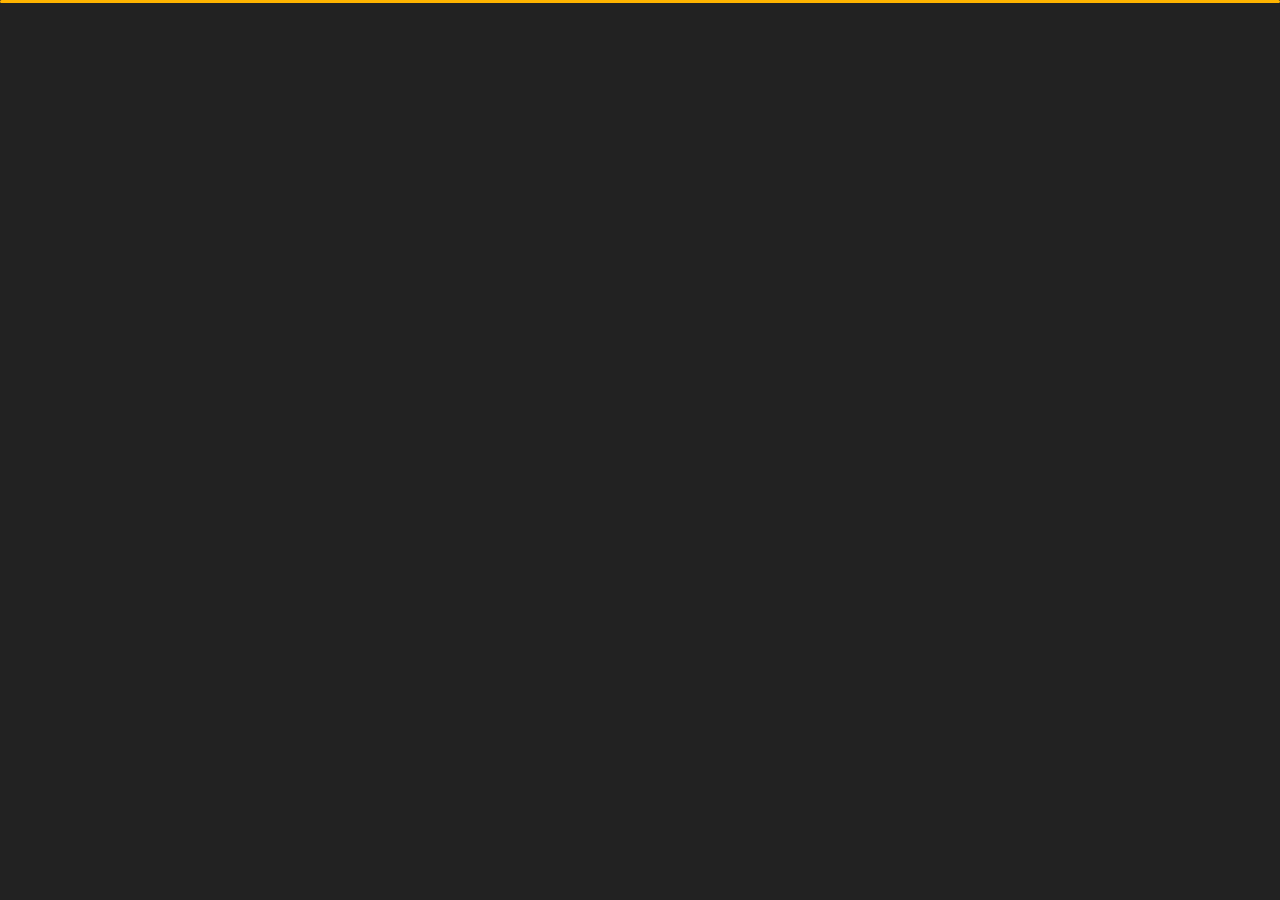
<file: index.html>
﻿<!DOCTYPE html>
<html lang="en">

    <head>
        <meta charset="utf-8">
        <title>Muzi - Personal Portfolio</title>
        <meta name="viewport" content="width=device-width, initial-scale=1">
        <meta name="description"
            content="A meticulous software engineer with over four years of software development and engineering experience">

        <meta property="og:typee" content="Muzi - Personal Portfolio" />
        <meta property="og:description"
            content="A meticulous software engineer with over four years of software development and engineering experience" />
        <meta property="og:image" content="https://muzi-gondwe.netlify.app/img/meta/avatar.png" />

        <!-- Favicons -->
        <link rel="shortcut icon" href="img/meta/favicon-16x16.png" type="image/x-icon">
        <link rel="icon" href="img/meta/favicon-16x16.png" type="image/x-icon">

        <!-- Template Google Fonts -->
        <link
            href="https://fonts.googleapis.com/css?family=Poppins:400,400i,500,500i,600,600i,700,700i,800,800i,900,900i"
            rel="stylesheet">
        <link href="https://fonts.googleapis.com/css?family=Open+Sans:300,400,400i,600,600i,700" rel="stylesheet">

        <!-- Template CSS Files -->
        <link href="css/bootstrap.min.css" rel="stylesheet">
        <link href="css/preloader.min.css" rel="stylesheet">
        <link href="css/circle.css" rel="stylesheet">
        <link href="css/font-awesome.min.css" rel="stylesheet">
        <link href="css/fm.revealator.jquery.min.css" rel="stylesheet">
        <link href="css/style.css" rel="stylesheet">

        <!-- CSS Skin File -->
        <link href="css/skins/yellow.css" rel="stylesheet">

        <!-- Modernizr JS File -->
        <script src="js/modernizr.custom.js"></script>
    </head>

    <body class="home">
        <!-- Header Starts -->
        <header class="header" id="navbar-collapse-toggle">
            <!-- Fixed Navigation Starts -->
            <ul class="icon-menu d-none d-lg-block revealator-slideup revealator-once revealator-delay1">
                <li class="icon-box active">
                    <i class="fa fa-home"></i>
                    <a href="index.html">
                        <h2>Home</h2>
                    </a>
                </li>
                <li class="icon-box">
                    <i class="fa fa-user"></i>
                    <a href="about.html">
                        <h2>About</h2>
                    </a>
                </li>
                <li class="icon-box">
                    <i class="fa fa-briefcase"></i>
                    <a href="portfolio.html">
                        <h2>Portfolio</h2>
                    </a>
                </li>
                <li class="icon-box">
                    <i class="fa fa-envelope-open"></i>
                    <a href="contact.html">
                        <h2>Contact</h2>
                    </a>
                </li>

            </ul>
            <!-- Fixed Navigation Ends -->
            <!-- Mobile Menu Starts -->
            <nav role="navigation" class="d-block d-lg-none">
                <div id="menuToggle">
                    <input type="checkbox" />
                    <span></span>
                    <span></span>
                    <span></span>
                    <ul class="list-unstyled" id="menu">
                        <li class="active"><a href="index.html"><i class="fa fa-home"></i><span>Home</span></a></li>
                        <li><a href="about.html"><i class="fa fa-user"></i><span>About</span></a></li>
                        <li><a href="portfolio.html"><i class="fa fa-folder-open"></i><span>Portfolio</span></a></li>
                        <li><a href="contact.html"><i class="fa fa-envelope-open"></i><span>Contact</span></a></li>

                    </ul>
                </div>
            </nav>
            <!-- Mobile Menu Ends -->
        </header>
        <!-- Header Ends -->
        <!-- Main Content Starts -->
        <section
            class="container-fluid main-container container-home p-0 revealator-slideup revealator-once revealator-delay1">
            <div class="color-block d-none d-lg-block"></div>
            <div class="row home-details-container align-items-center">
                <div class="col-lg-4 bg position-fixed d-none d-lg-block"></div>
                <div class="col-12 col-lg-8 offset-lg-4 home-details text-left text-sm-center text-lg-left">
                    <div>
                        <img src="/img/projects/about/muzi.jpeg"
                            class="img-fluid main-img-mobile d-none d-sm-block d-lg-none" alt="my picture" />
                        <h6 class="text-uppercase open-sans-font mb-0 d-block d-sm-none d-lg-block">hi there !</h6>
                        <h1 class="text-uppercase poppins-font"><span>I'm</span> muzi gondwe</h1>
                        <p class="open-sans-font text-justify">A meticulous software engineer with over four years of
                            software development and engineering experience. I strive toward writing clean, efficient
                            code and I'm proactive with a strong desire to learn and master new technologies</p>
                        <a href="about.html" class="btn btn-about">more about me</a>
                    </div>
                </div>
            </div>
        </section>
        <!-- Main Content Ends -->

        <!-- Template JS Files -->
        <script src="js/jquery-3.5.0.min.js"></script>
        <script src="js/preloader.min.js"></script>
        <script src="js/fm.revealator.jquery.min.js"></script>
        <script src="js/imagesloaded.pkgd.min.js"></script>
        <script src="js/masonry.pkgd.min.js"></script>
        <script src="js/classie.js"></script>
        <script src="js/cbpGridGallery.js"></script>
        <script src="js/jquery.hoverdir.js"></script>
        <script src="js/popper.min.js"></script>
        <script src="js/bootstrap.js"></script>
        <script src="js/custom.js"></script>

    </body>

</html>
</file>
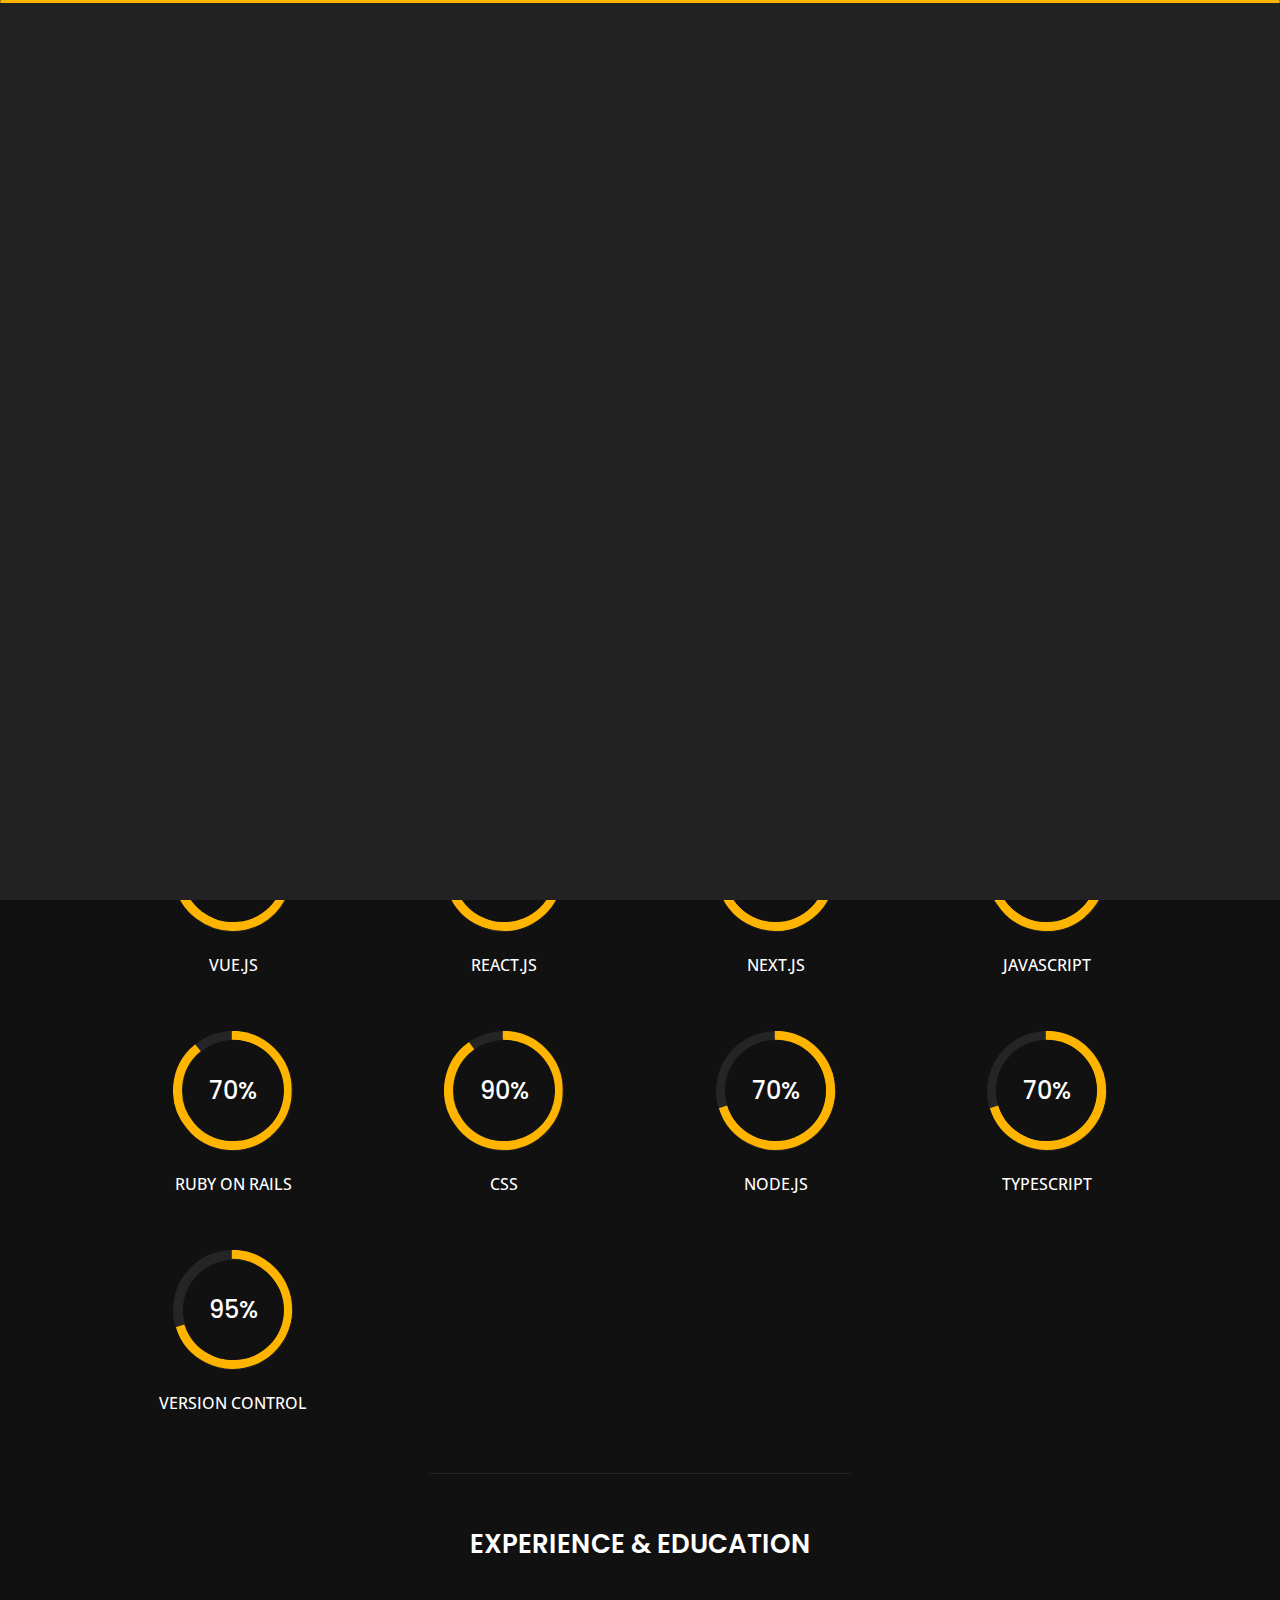
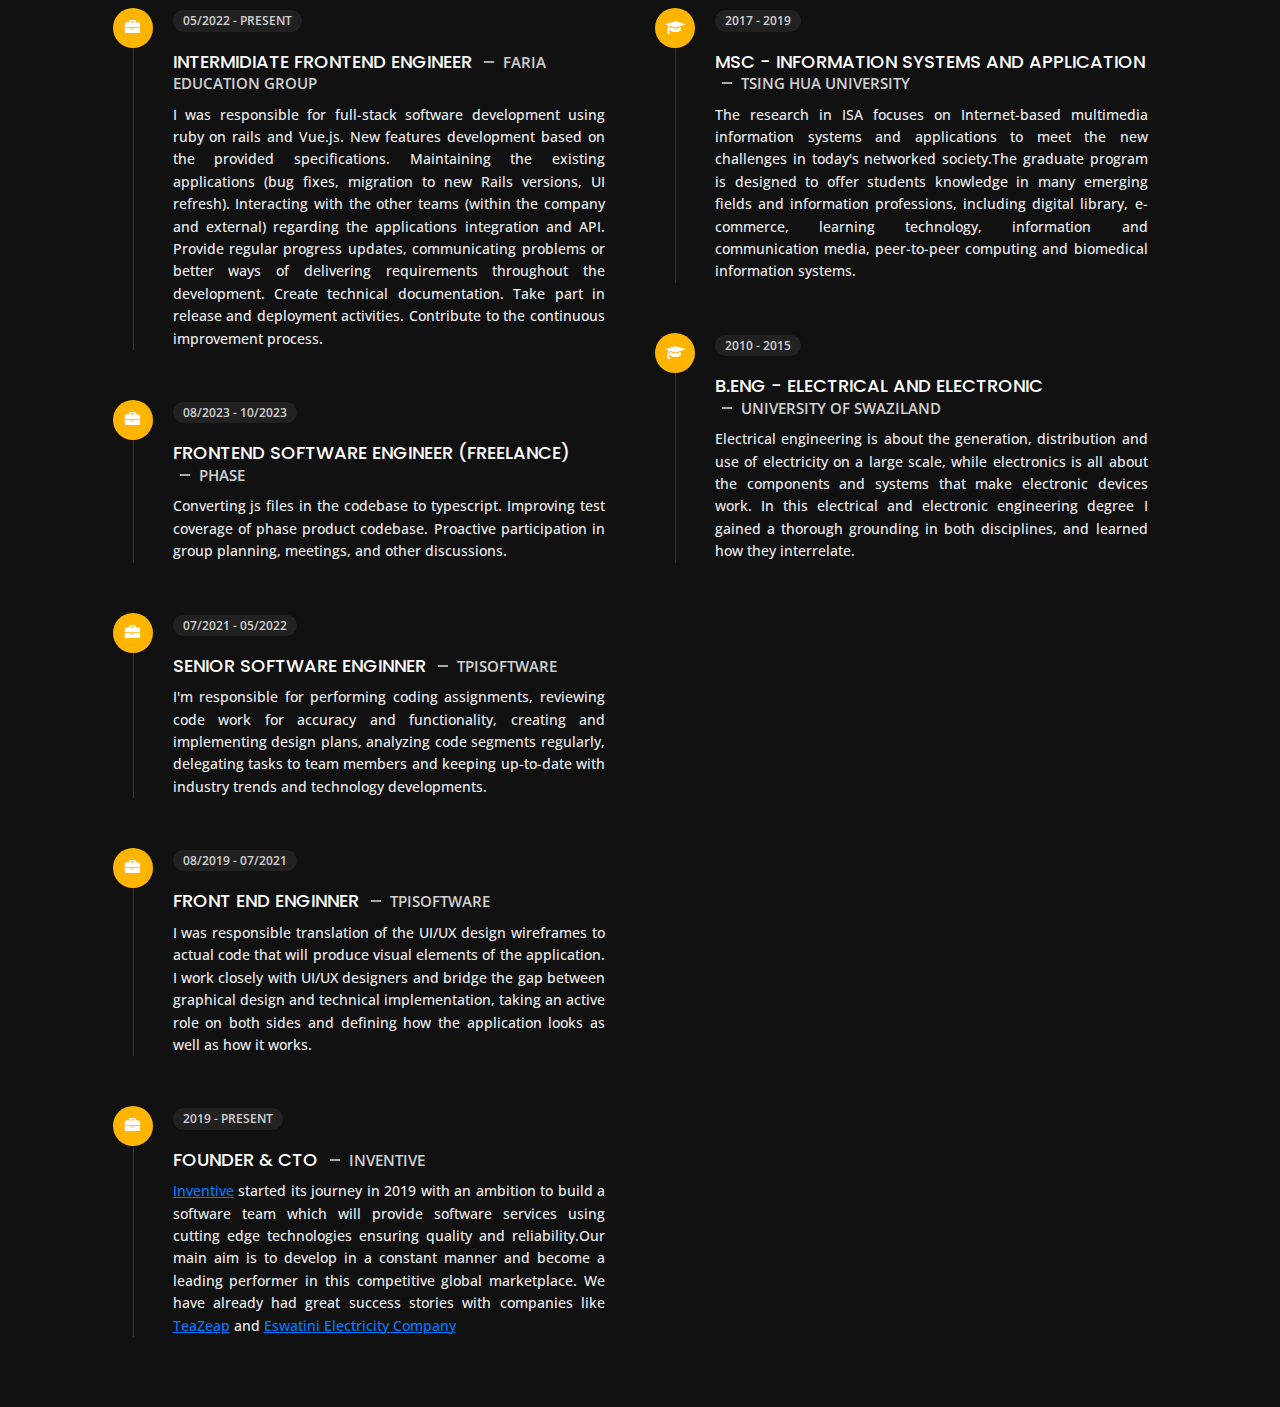
<file: about.html>
<!DOCTYPE html>
<html lang="en">

    <head>
        <meta charset="utf-8">
        <title>About - Muzi - Personal Portfolio</title>
        <meta name="viewport" content="width=device-width, initial-scale=1">
        <meta name="description"
            content="A meticulous software engineer with over four years of software development and engineering experience">

        <meta property="og:typee" content="Muzi - Personal Portfolio" />
        <meta property="og:description"
            content="A meticulous software engineer with over four years of software development and engineering experience" />
        <meta property="og:image" content="https://muzi-gondwe.netlify.app/img/meta/avatar.png" />

        <!-- Favicons -->
        <link rel="shortcut icon" href="img/meta/favicon-16x16.png" type="image/x-icon">
        <link rel="icon" href="img/meta/favicon-16x16.png" type="image/x-icon">

        <!-- Template Google Fonts -->
        <link
            href="https://fonts.googleapis.com/css?family=Poppins:400,400i,500,500i,600,600i,700,700i,800,800i,900,900i"
            rel="stylesheet">
        <link href="https://fonts.googleapis.com/css?family=Open+Sans:300,400,400i,600,600i,700" rel="stylesheet">

        <!-- Template CSS Files -->
        <link href="css/bootstrap.min.css" rel="stylesheet">
        <link href="css/preloader.min.css" rel="stylesheet">
        <link href="css/circle.css" rel="stylesheet">
        <link href="css/font-awesome.min.css" rel="stylesheet">
        <link href="css/fm.revealator.jquery.min.css" rel="stylesheet">
        <link href="css/style.css" rel="stylesheet">

        <!-- CSS Skin File -->
        <link href="css/skins/yellow.css" rel="stylesheet">

        <!-- Modernizr JS File -->
        <script src="js/modernizr.custom.js"></script>
    </head>

    <body class="about">
        <!-- Header Starts -->
        <header class="header" id="navbar-collapse-toggle">
            <!-- Fixed Navigation Starts -->
            <ul class="icon-menu d-none d-lg-block revealator-slideup revealator-once revealator-delay1">
                <li class="icon-box">
                    <i class="fa fa-home"></i>
                    <a href="index.html">
                        <h2>Home</h2>
                    </a>
                </li>
                <li class="icon-box active">
                    <i class="fa fa-user"></i>
                    <a href="about.html">
                        <h2>About</h2>
                    </a>
                </li>
                <li class="icon-box">
                    <i class="fa fa-briefcase"></i>
                    <a href="portfolio.html">
                        <h2>Portfolio</h2>
                    </a>
                </li>
                <li class="icon-box">
                    <i class="fa fa-envelope-open"></i>
                    <a href="contact.html">
                        <h2>Contact</h2>
                    </a>
                </li>

            </ul>
            <!-- Fixed Navigation Ends -->
            <!-- Mobile Menu Starts -->
            <nav role="navigation" class="d-block d-lg-none">
                <div id="menuToggle">
                    <input type="checkbox" />
                    <span></span>
                    <span></span>
                    <span></span>
                    <ul class="list-unstyled" id="menu">
                        <li><a href="index.html"><i class="fa fa-home"></i><span>Home</span></a></li>
                        <li class="active"><a href="about.html"><i class="fa fa-user"></i><span>About</span></a></li>
                        <li><a href="portfolio.html"><i class="fa fa-folder-open"></i><span>Portfolio</span></a></li>
                        <li><a href="contact.html"><i class="fa fa-envelope-open"></i><span>Contact</span></a></li>

                    </ul>
                </div>
            </nav>
            <!-- Mobile Menu Ends -->
        </header>
        <!-- Header Ends -->
        <!-- Page Title Starts -->
        <section class="title-section text-left text-sm-center revealator-slideup revealator-once revealator-delay1">
            <h1>ABOUT <span>ME</span></h1>
            <span class="title-bg">Resume</span>
        </section>
        <!-- Page Title Ends -->
        <!-- Main Content Starts -->
        <section class="main-content revealator-slideup revealator-once revealator-delay1">
            <div class="container">
                <div class="row">
                    <!-- Personal Info Starts -->
                    <div class="col-12 col-lg-5 col-xl-6">
                        <div class="row">
                            <div class="col-12">
                                <h3 class="text-uppercase custom-title mb-0 ft-wt-600">personal info</h3>
                            </div>
                            <div class="col-12 d-block d-sm-none">
                                <img src="/img/projects/about/muzi_passport.jpg" style="text-align: center"
                                    class="img-fluid" alt="my picture" />
                            </div>
                            <div class="col-5 mt-5">
                                <ul class="about-list list-unstyled open-sans-font">
                                    <li> <span class="title">first name :</span> <span
                                            class="value d-block d-sm-inline-block d-lg-block d-xl-inline-block">Muzi</span>
                                    </li>
                                    <li> <span class="title">last name :</span> <span
                                            class="value d-block d-sm-inline-block d-lg-block d-xl-inline-block">Gondwe</span>
                                    </li>
                                    <li> <span class="title">D.O.B :</span> <span
                                            class="value d-block d-sm-inline-block d-lg-block d-xl-inline-block">27 May
                                            1992</span> </li>
                                    <li> <span class="title">Nationality :</span> <span
                                            class="value d-block d-sm-inline-block d-lg-block d-xl-inline-block">Swazi</span>
                                    </li>
                                    <li> <span class="title">Freelance :</span> <span
                                            class="value d-block d-sm-inline-block d-lg-block d-xl-inline-block">Available</span>
                                    </li>
                                </ul>
                            </div>
                            <div class="col-7 mt-5">
                                <ul class="about-list list-unstyled open-sans-font">
                                    <li> <span class="title">Address :</span> <span
                                            class="value d-block d-sm-inline-block d-lg-block d-xl-inline-block">Hsinchu,
                                            Taiwan</span> </li>
                                    <li> <span class="title">phone :</span> <span
                                            class="value d-block d-sm-inline-block d-lg-block d-xl-inline-block">+886
                                            901300826</span> </li>
                                    <li> <span class="title">language :</span> <span
                                            class="value d-block d-sm-inline-block d-lg-block d-xl-inline-block">English</span>
                                    </li>
                                    <li> <span class="title">Email :</span> <span
                                            class="value d-block d-sm-inline-block d-lg-block d-xl-inline-block">phiwokuhlegondwe@gmail.com</span>
                                    </li>
                                    <li> <span class="title">GitHub :</span> <span
                                            class="value d-block d-sm-inline-block d-lg-block d-xl-inline-block"><a
                                                href="https://github.com/Muzi-P" target="_blank"
                                                class="text-white">github.com/Muzi-P</a></span> </li>
                                </ul>
                            </div>
                            <div class="col-12 mt-3">
                                <a href="https://assets.ctfassets.net/3l5u4b4rczvr/2JT9OVAp9xBeu4fm39c5jm/84b110fd79dd19c471fcc8364f7c5fbc/Muzi_Resume_20_10_2024.pdf"
                                    class="btn btn-download" target="_blank">Download CV</a>
                            </div>
                        </div>
                    </div>
                    <!-- Personal Info Ends -->
                    <!-- Boxes Starts -->
                    <div class="col-12 col-lg-7 col-xl-6 mt-5 mt-lg-0">
                        <div class="row">
                            <div class="col-6">
                                <div class="box-stats with-margin">
                                    <h3 class="poppins-font position-relative">4</h3>
                                    <p class="open-sans-font m-0 position-relative text-uppercase">years of <span
                                            class="d-block">experience</span></p>
                                </div>
                            </div>
                            <div class="col-6">
                                <div class="box-stats with-margin">
                                    <h3 class="poppins-font position-relative">15</h3>
                                    <p class="open-sans-font m-0 position-relative text-uppercase">completed <span
                                            class="d-block">projects</span></p>
                                </div>
                            </div>
                            <div class="col-6">
                                <div class="box-stats">
                                    <h3 class="poppins-font position-relative">3</h3>
                                    <p class="open-sans-font m-0 position-relative text-uppercase">Happy<span
                                            class="d-block">customers</span></p>
                                </div>
                            </div>
                            <div class="col-6">
                                <div class="box-stats">
                                    <h3 class="poppins-font position-relative">5</h3>
                                    <p class="open-sans-font m-0 position-relative text-uppercase">certificates <span
                                            class="d-block">attained</span></p>
                                </div>
                            </div>
                        </div>
                    </div>
                    <!-- Boxes Ends -->
                </div>
                <hr class="separator">
                <!-- Skills Starts -->
                <div class="row">
                    <div class="col-12">
                        <h3
                            class="text-uppercase pb-4 pb-sm-5 mb-3 mb-sm-0 text-left text-sm-center custom-title ft-wt-600">
                            My Skills</h3>
                    </div>
                    <div class="col-6 col-md-3 mb-3 mb-sm-5">
                        <div class="c100 p85">
                            <span>90%</span>
                            <div class="slice">
                                <div class="bar"></div>
                                <div class="fill"></div>
                            </div>
                        </div>
                        <h6 class="text-uppercase open-sans-font text-center mt-2 mt-sm-4">vue.js</h6>
                    </div>
                    <div class="col-6 col-md-3 mb-3 mb-sm-5">
                        <div class="c100 p80">
                            <span>80%</span>
                            <div class="slice">
                                <div class="bar"></div>
                                <div class="fill"></div>
                            </div>
                        </div>
                        <h6 class="text-uppercase open-sans-font text-center mt-2 mt-sm-4">react.js</h6>
                    </div>
                    <div class="col-6 col-md-3 mb-3 mb-sm-5">
                        <div class="c100 p80">
                            <span>75%</span>
                            <div class="slice">
                                <div class="bar"></div>
                                <div class="fill"></div>
                            </div>
                        </div>
                        <h6 class="text-uppercase open-sans-font text-center mt-2 mt-sm-4">next.js</h6>
                    </div>
                    <div class="col-6 col-md-3 mb-3 mb-sm-5">
                        <div class="c100 p89">
                            <span>89%</span>
                            <div class="slice">
                                <div class="bar"></div>
                                <div class="fill"></div>
                            </div>
                        </div>
                        <h6 class="text-uppercase open-sans-font text-center mt-2 mt-sm-4">javascript</h6>
                    </div>
                    <div class="col-6 col-md-3 mb-3 mb-sm-5">
                        <div class="c100 p89">
                            <span>70%</span>
                            <div class="slice">
                                <div class="bar"></div>
                                <div class="fill"></div>
                            </div>
                        </div>
                        <h6 class="text-uppercase open-sans-font text-center mt-2 mt-sm-4">ruby on rails</h6>
                    </div>
                    <div class="col-6 col-md-3 mb-3 mb-sm-5">
                        <div class="c100 p90">
                            <span>90%</span>
                            <div class="slice">
                                <div class="bar"></div>
                                <div class="fill"></div>
                            </div>
                        </div>
                        <h6 class="text-uppercase open-sans-font text-center mt-2 mt-sm-4">css</h6>
                    </div>
                    <div class="col-6 col-md-3 mb-3 mb-sm-5">
                        <div class="c100 p70">
                            <span>70%</span>
                            <div class="slice">
                                <div class="bar"></div>
                                <div class="fill"></div>
                            </div>
                        </div>
                        <h6 class="text-uppercase open-sans-font text-center mt-2 mt-sm-4">node.js</h6>
                    </div>
                    <div class="col-6 col-md-3 mb-3 mb-sm-5">
                        <div class="c100 p70">
                            <span>70%</span>
                            <div class="slice">
                                <div class="bar"></div>
                                <div class="fill"></div>
                            </div>
                        </div>
                        <h6 class="text-uppercase open-sans-font text-center mt-2 mt-sm-4">typescript</h6>
                    </div>
                    <div class="col-6 col-md-3 mb-3 mb-sm-5">
                        <div class="c100 p70">
                            <span>95%</span>
                            <div class="slice">
                                <div class="bar"></div>
                                <div class="fill"></div>
                            </div>
                        </div>
                        <h6 class="text-uppercase open-sans-font text-center mt-2 mt-sm-4">version control</h6>
                    </div>
                </div>
                <!-- Skills Ends -->
                <hr class="separator mt-1">
                <!-- Experience & Education Starts -->
                <div class="row">
                    <div class="col-12">
                        <h3 class="text-uppercase pb-5 mb-0 text-left text-sm-center custom-title ft-wt-600">Experience
                            <span>&</span> Education
                        </h3>
                    </div>
                    <div class="col-lg-6 m-15px-tb">
                        <div class="resume-box">
                            <ul>
                                <li>
                                    <div class="icon">
                                        <i class="fa fa-briefcase"></i>
                                    </div>
                                    <span class="time open-sans-font text-uppercase">05/2022 - Present</span>
                                    <h5 class="poppins-font text-uppercase">Intermidiate FrontEnd Engineer <span
                                            class="place open-sans-font "><a href="https://www.tpisoftware.com/en/"
                                                target="_blank" class="text-white">Faria Education Group</a></span></h5>
                                    <p class="open-sans-font text-justify">
                                        I was responsible for full-stack software development using ruby on rails and
                                        Vue.js. New features development based on the provided specifications.
                                        Maintaining the existing applications (bug fixes, migration to new Rails
                                        versions, UI refresh). Interacting with the other teams (within the company and
                                        external) regarding the applications integration and API. Provide regular
                                        progress updates, communicating problems or better ways of delivering
                                        requirements throughout the development. Create technical documentation. Take
                                        part in release and deployment activities. Contribute to the continuous
                                        improvement process.
                                    </p>
                                </li>
                                <li>
                                    <div class="icon">
                                        <i class="fa fa-briefcase"></i>
                                    </div>
                                    <span class="time open-sans-font text-uppercase">08/2023 - 10/2023</span>
                                    <h5 class="poppins-font text-uppercase">Frontend Software Engineer (Freelance) <span
                                            class="place open-sans-font "><a href="https://phase.com/" target="_blank"
                                                class="text-white">Phase</a></span></h5>
                                    <p class="open-sans-font text-justify">Converting js files in the codebase to
                                        typescript. Improving test coverage of phase product codebase. Proactive
                                        participation in group planning, meetings, and other discussions.</p>
                                </li>
                                <li>
                                    <div class="icon">
                                        <i class="fa fa-briefcase"></i>
                                    </div>
                                    <span class="time open-sans-font text-uppercase">07/2021 - 05/2022</span>
                                    <h5 class="poppins-font text-uppercase">Senior Software Enginner <span
                                            class="place open-sans-font "><a href="https://www.tpisoftware.com/en/"
                                                target="_blank" class="text-white">TPIsoftware</a></span></h5>
                                    <p class="open-sans-font text-justify">I'm responsible for performing coding
                                        assignments, reviewing code work for accuracy and functionality, creating and
                                        implementing design plans, analyzing code segments regularly, delegating tasks
                                        to team members and keeping
                                        up-to-date with industry trends and technology developments.</p>
                                </li>
                                <li>
                                    <div class="icon">
                                        <i class="fa fa-briefcase"></i>
                                    </div>
                                    <span class="time open-sans-font text-uppercase">08/2019 - 07/2021</span>
                                    <h5 class="poppins-font text-uppercase">Front end Enginner <span
                                            class="place open-sans-font "><a href="https://www.tpisoftware.com/en/"
                                                target="_blank" class="text-white">TPIsoftware</a></span></h5>
                                    <p class="open-sans-font text-justify">I was responsible translation of the UI/UX
                                        design wireframes to actual code that will produce visual elements of the
                                        application. I work closely with UI/UX designers and bridge the gap between
                                        graphical design and technical
                                        implementation, taking an active role on both sides and defining how the
                                        application looks as well as how it works.</p>
                                </li>
                                <li>
                                    <div class="icon">
                                        <i class="fa fa-briefcase"></i>
                                    </div>
                                    <span class="time open-sans-font text-uppercase">2019 - Present</span>
                                    <h5 class="poppins-font text-uppercase">Founder & CTO <span
                                            class="place open-sans-font">Inventive</span></h5>
                                    <p class="open-sans-font text-justify"><span><a
                                                href="https://inventive.netlify.app/" target="_blank"
                                                class="text-blue"><u>Inventive</u></a></span> started its journey in
                                        2019 with an ambition to build a software team which will provide software
                                        services using
                                        cutting edge technologies ensuring quality and reliability.Our main aim is to
                                        develop in a constant manner and become a leading performer in this competitive
                                        global marketplace. We have already had great success stories
                                        with companies like <span><a href="https://www.teazeap.com/#/" target="_blank"
                                                class="text-blue"><u>TeaZeap</u></a></span> and <span><a
                                                href="http://www.eec.co.sz/" target="_blank"
                                                class="text-blue"><u>Eswatini Electricity Company</u></a></span> </p>
                                </li>
                            </ul>
                        </div>
                    </div>
                    <div class="col-lg-6 m-15px-tb">
                        <div class="resume-box">
                            <ul>
                                <li>
                                    <div class="icon">
                                        <i class="fa fa-graduation-cap"></i>
                                    </div>
                                    <span class="time open-sans-font text-uppercase">2017 - 2019</span>
                                    <h5 class="poppins-font text-uppercase">msc - information systems and application
                                        <span class="place open-sans-font">Tsing Hua University</span>
                                    </h5>
                                    <p class="open-sans-font text-justify">The research in ISA focuses on Internet-based
                                        multimedia information systems and applications to meet the new challenges in
                                        today's networked society.The graduate program is designed to offer students
                                        knowledge in many
                                        emerging fields and information professions, including digital library,
                                        e-commerce, learning technology, information and communication media,
                                        peer-to-peer computing and biomedical information systems.</p>
                                </li>
                                <li>
                                    <div class="icon">
                                        <i class="fa fa-graduation-cap"></i>
                                    </div>
                                    <span class="time open-sans-font text-uppercase">2010 - 2015</span>
                                    <h5 class="poppins-font text-uppercase">B.eng - electrical and electronic <span
                                            class="place open-sans-font">University Of Swaziland</span></h5>
                                    <p class="open-sans-font text-justify">Electrical engineering is about the
                                        generation, distribution and use of electricity on a large scale, while
                                        electronics is all about the components and systems that make electronic devices
                                        work. In this electrical and electronic
                                        engineering degree I gained a thorough grounding in both disciplines, and
                                        learned how they interrelate.</p>
                                </li>
                            </ul>
                        </div>
                    </div>
                </div>
                <!-- Experience & Education Ends -->
            </div>
        </section>
        <!-- Main Content Ends -->

        <!-- Template JS Files -->
        <script src="js/jquery-3.5.0.min.js"></script>
        <script src="js/preloader.min.js"></script>
        <script src="js/fm.revealator.jquery.min.js"></script>
        <script src="js/imagesloaded.pkgd.min.js"></script>
        <script src="js/masonry.pkgd.min.js"></script>
        <script src="js/classie.js"></script>
        <script src="js/cbpGridGallery.js"></script>
        <script src="js/jquery.hoverdir.js"></script>
        <script src="js/popper.min.js"></script>
        <script src="js/bootstrap.js"></script>
        <script src="js/custom.js"></script>

    </body>

</html>
</file>
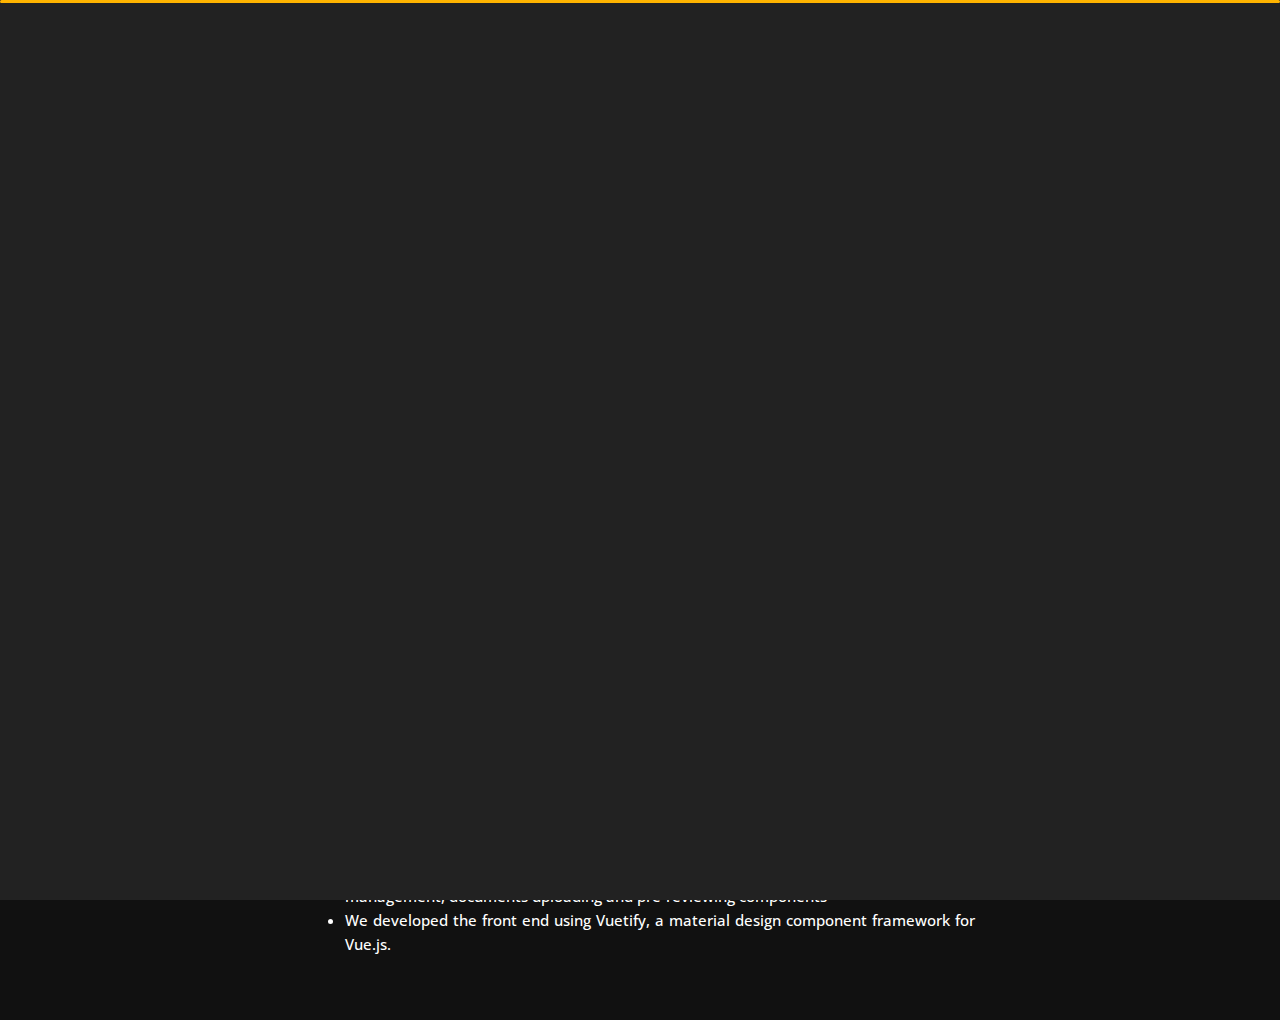
<file: archive.html>
<!DOCTYPE html>
<html lang="en">

  <head>
    <meta charset="utf-8">
    <title>Projects - Muzi Personal Portfolio</title>
    <meta name="viewport" content="width=device-width, initial-scale=1">
    <meta name="description"
      content="A meticulous software engineer with over four years of software development and engineering experience">

    <!-- Favicons -->
    <link rel="shortcut icon" href="img/meta/favicon-16x16.png" type="image/x-icon">
    <link rel="icon" href="img/meta/favicon-16x16.png" type="image/x-icon">

    <!-- Template Google Fonts -->
    <link href="https://fonts.googleapis.com/css?family=Poppins:400,400i,500,500i,600,600i,700,700i,800,800i,900,900i"
      rel="stylesheet">
    <link href="https://fonts.googleapis.com/css?family=Open+Sans:300,400,400i,600,600i,700" rel="stylesheet">

    <!-- Template CSS Files -->
    <link href="css/bootstrap.min.css" rel="stylesheet">
    <link href="css/preloader.min.css" rel="stylesheet">
    <link href="css/circle.css" rel="stylesheet">
    <link href="css/font-awesome.min.css" rel="stylesheet">
    <link href="css/fm.revealator.jquery.min.css" rel="stylesheet">
    <link href="css/style.css" rel="stylesheet">

    <!-- CSS Skin File -->
    <link href="css/skins/yellow.css" rel="stylesheet">

    <!-- Modernizr JS File -->
    <script src="js/modernizr.custom.js"></script>
  </head>
  <style>
    .carousel-indicators .active {
      background-color: #ffc107;
    }

    .carousel-indicators {
      background-color: rgb(0, 0, 0);
    }
  </style>

  <body class="blog-post">
    <!-- Header Starts -->
    <header class="header" id="navbar-collapse-toggle">
      <!-- Fixed Navigation Starts -->
      <ul class="icon-menu d-none d-lg-block revealator-slideup revealator-once revealator-delay1">
        <li class="icon-box">
          <i class="fa fa-home"></i>
          <a href="index.html">
            <h2>Home</h2>
          </a>
        </li>
        <li class="icon-box">
          <i class="fa fa-user"></i>
          <a href="about.html">
            <h2>About</h2>
          </a>
        </li>
        <li class="icon-box">
          <i class="fa fa-briefcase"></i>
          <a href="portfolio.html">
            <h2>Portfolio</h2>
          </a>
        </li>
        <li class="icon-box">
          <i class="fa fa-envelope-open"></i>
          <a href="contact.html">
            <h2>Contact</h2>
          </a>
        </li>
      </ul>
      <!-- Fixed Navigation Ends -->
      <!-- Mobile Menu Starts -->
      <nav role="navigation" class="d-block d-lg-none">
        <div id="menuToggle">
          <input type="checkbox" />
          <span></span>
          <span></span>
          <span></span>
          <ul class="list-unstyled" id="menu">
            <li><a href="index.html"><i class="fa fa-home"></i><span>Home</span></a></li>
            <li><a href="about.html"><i class="fa fa-user"></i><span>About</span></a></li>
            <li><a href="portfolio.html"><i class="fa fa-folder-open"></i><span>Portfolio</span></a></li>
            <li><a href="contact.html"><i class="fa fa-envelope-open"></i><span>Contact</span></a></li>
            <li class="active"><a href="blog.html"><i class="fa fa-comments"></i><span>Blog</span></a></li>
          </ul>
        </div>
      </nav>
      <!-- Mobile Menu Ends -->
    </header>
    <!-- Header Ends -->
    <!-- Page Title Starts -->
    <section class="title-section text-left text-sm-center revealator-slideup revealator-once revealator-delay1">
      <h1>my <span>portfolio</span></h1>
      <span class="title-bg">archives</span>
    </section>
    <!-- Page Title Ends -->
    <!-- Main Content Starts -->
    <section class="main-content revealator-slideup revealator-once revealator-delay1">
      <div class="container">
        <div class="row">
          <!-- Article Starts -->
          <article class="col-12">
            <!-- Meta Starts -->
            <div class=" row meta open-sans-font">
              <span class="col-12 col-lg-4 date"><i class="fa fa-calendar"></i> February 2020 - Ongoing</span>
              <div class="col-12 col-lg-6 d-flex">
                <i class="fa fa-external-link mt-1"></i>
                <span class="ft-wt-600 uppercase ml-1"><a href="https://cutt.ly/WhP7azI"
                    target="_blank">https://cutt.ly/WhP7azI</a>
                </span>
              </div>
            </div>
            <div class="meta open-sans-font">
              <span><i class="fa fa-tags"></i> Vue.js, Veutify, Vuex</span>
            </div>
            <!-- Meta Ends -->
            <!-- Article Content Starts -->
            <h1 class="text-uppercase text-capitalize">Archive Management System</h1>
            <div id="carouselExampleIndicators" class="carousel slide mb-5" data-ride="carousel">
              <ol class="carousel-indicators">
                <li data-target="#carouselExampleIndicators" data-slide-to="0" class="active"></li>
                <li data-target="#carouselExampleIndicators" data-slide-to="1"></li>
                <li data-target="#carouselExampleIndicators" data-slide-to="2"></li>
                <li data-target="#carouselExampleIndicators" data-slide-to="3"></li>
                <li data-target="#carouselExampleIndicators" data-slide-to="4"></li>
              </ol>
              <div class="carousel-inner text-center d-none d-md-block  d-lg-block d-xl-block">
                <div class="carousel-item active">
                  <img src="/img/projects/archives/archive_1.png" alt="First slide">
                </div>
                <div class="carousel-item">
                  <img src="/img/projects/archives/archives_3.png" alt="Second slide">
                </div>
                <div class="carousel-item">
                  <img src="/img/projects/archives/archives_2.png" alt="Second slide">
                </div>
                <div class="carousel-item">
                  <img src="/img/projects/archives/archives_5.png" alt="Third slide">
                </div>
              </div>
              <div class="carousel-inner text-center d-md-none">
                <div class="carousel-item active">
                  <img src="/img/projects/archives/archive_1_sm.png" alt="First slide">
                </div>
                <div class="carousel-item">
                  <img src="/img/projects/archives/archives_2_sm.png" alt="Second slide">
                </div>
                <div class="carousel-item">
                  <img src="/img/projects/archives/archives_3_sm.png" alt="Third slide">
                </div>
                <div class="carousel-item">
                  <img src="/img/projects/archives/archive_1_sm.png" alt="Fourth slide">
                </div>
              </div>
              <a class="carousel-control-prev" href="#carouselExampleIndicators" role="button" data-slide="prev">
                <span class="carousel-control-prev-icon" aria-hidden="true"></span>
                <span class="sr-only">Previous</span>
              </a>
              <a class="carousel-control-next" href="#carouselExampleIndicators" role="button" data-slide="next">
                <span class="carousel-control-next-icon" aria-hidden="true"></span>
                <span class="sr-only">Next</span>
              </a>
            </div>
            <div class="blog-excerpt open-sans-font pb-5 text-justify">
              <p>Worked with a team of 20 engineers in an integrated development of a file management and information
                system for the National Development Commission Archives Administration of Taiwan.Main objective was;</p>
              <ul>
                <li>To develop a one stop file service model that will handle the data flow
                  of the organisation's file management system, big data search engine systems, file catalog management
                  and publication and national files preservation .</li>
                <li> I was responsible for building several components including the FAQ page and FAQ management,
                  documents uploading and pre-reviewing components</li>
                <li>We developed the front end using Vuetify, a material design component framework for Vue.js.</li>
              </ul>
            </div>
            <!-- Article Content Ends -->
          </article>
          <!-- Article Ends -->
        </div>
      </div>
    </section>
    <!-- Template JS Files -->
    <script src="js/jquery-3.5.0.min.js"></script>
    <script src="js/preloader.min.js"></script>
    <script src="js/fm.revealator.jquery.min.js"></script>
    <script src="js/imagesloaded.pkgd.min.js"></script>
    <script src="js/masonry.pkgd.min.js"></script>
    <script src="js/classie.js"></script>
    <script src="js/cbpGridGallery.js"></script>
    <script src="js/jquery.hoverdir.js"></script>
    <script src="js/popper.min.js"></script>
    <script src="js/bootstrap.js"></script>
    <script src="js/custom.js"></script>

  </body>

</html>
</file>
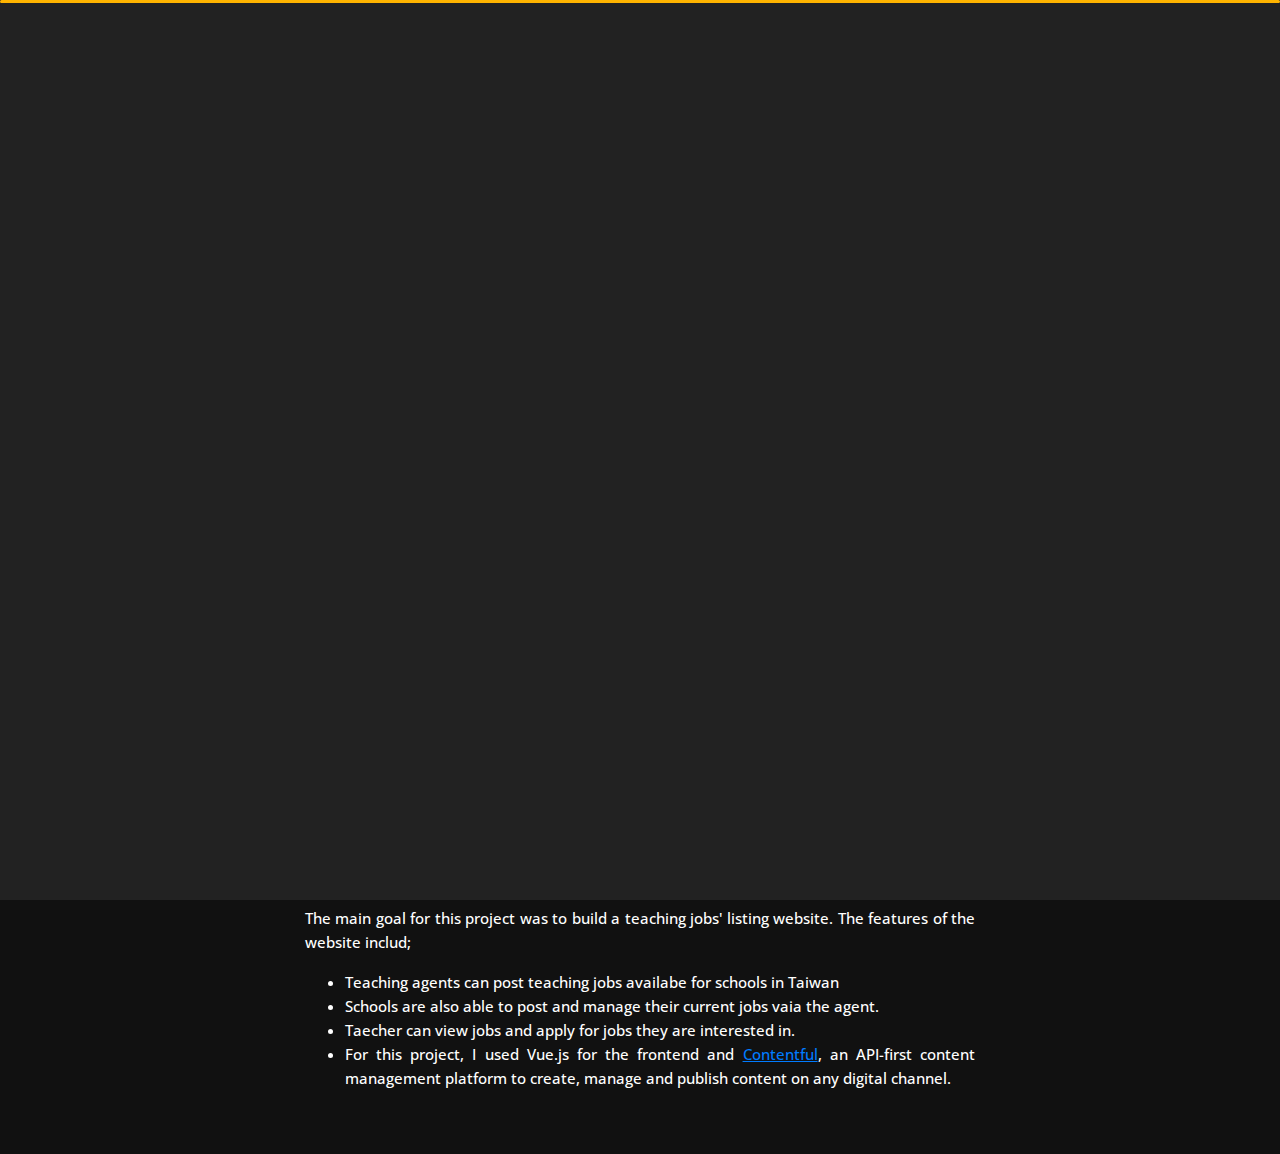
<file: budgety.html>
<!DOCTYPE html>
<html lang="en">

    <head>
        <meta charset="utf-8">
        <title>Projects - Muzi Personal Portfolio</title>
        <meta name="viewport" content="width=device-width, initial-scale=1">
        <meta name="description"
            content="A meticulous software engineer with over four years of software development and engineering experience">

        <meta property="og:typee" content="Muzi - Personal Portfolio" />
        <meta property="og:description"
            content="A meticulous software engineer with over four years of software development and engineering experience" />
        <meta property="og:image" content="https://muzi-gondwe.netlify.app/img/meta/avatar.png" />

        <!-- Favicons -->
        <link rel="shortcut icon" href="img/meta/favicon-16x16.png" type="image/x-icon">
        <link rel="icon" href="img/meta/favicon-16x16.png" type="image/x-icon">

        <!-- Template Google Fonts -->
        <link
            href="https://fonts.googleapis.com/css?family=Poppins:400,400i,500,500i,600,600i,700,700i,800,800i,900,900i"
            rel="stylesheet">
        <link href="https://fonts.googleapis.com/css?family=Open+Sans:300,400,400i,600,600i,700" rel="stylesheet">

        <!-- Template CSS Files -->
        <link href="css/bootstrap.min.css" rel="stylesheet">
        <link href="css/preloader.min.css" rel="stylesheet">
        <link href="css/circle.css" rel="stylesheet">
        <link href="css/font-awesome.min.css" rel="stylesheet">
        <link href="css/fm.revealator.jquery.min.css" rel="stylesheet">
        <link href="css/style.css" rel="stylesheet">

        <!-- CSS Skin File -->
        <link href="css/skins/yellow.css" rel="stylesheet">

        <!-- Modernizr JS File -->
        <script src="js/modernizr.custom.js"></script>
    </head>
    <style>
        .carousel-indicators .active {
            background-color: #ffc107;
        }

        .carousel-indicators {
            background-color: rgb(0, 0, 0);
        }
    </style>

    <body class="blog-post">
        <!-- Header Starts -->
        <header class="header" id="navbar-collapse-toggle">
            <!-- Fixed Navigation Starts -->
            <ul class="icon-menu d-none d-lg-block revealator-slideup revealator-once revealator-delay1">
                <li class="icon-box">
                    <i class="fa fa-home"></i>
                    <a href="index.html">
                        <h2>Home</h2>
                    </a>
                </li>
                <li class="icon-box">
                    <i class="fa fa-user"></i>
                    <a href="about.html">
                        <h2>About</h2>
                    </a>
                </li>
                <li class="icon-box">
                    <i class="fa fa-briefcase"></i>
                    <a href="portfolio.html">
                        <h2>Portfolio</h2>
                    </a>
                </li>
                <li class="icon-box">
                    <i class="fa fa-envelope-open"></i>
                    <a href="contact.html">
                        <h2>Contact</h2>
                    </a>
                </li>
            </ul>
            <!-- Fixed Navigation Ends -->
            <!-- Mobile Menu Starts -->
            <nav role="navigation" class="d-block d-lg-none">
                <div id="menuToggle">
                    <input type="checkbox" />
                    <span></span>
                    <span></span>
                    <span></span>
                    <ul class="list-unstyled" id="menu">
                        <li><a href="index.html"><i class="fa fa-home"></i><span>Home</span></a></li>
                        <li><a href="about.html"><i class="fa fa-user"></i><span>About</span></a></li>
                        <li><a href="portfolio.html"><i class="fa fa-folder-open"></i><span>Portfolio</span></a></li>
                        <li><a href="contact.html"><i class="fa fa-envelope-open"></i><span>Contact</span></a></li>
                        <li class="active"><a href="blog.html"><i class="fa fa-comments"></i><span>Blog</span></a></li>
                    </ul>
                </div>
            </nav>
            <!-- Mobile Menu Ends -->
        </header>
        <!-- Header Ends -->
        <!-- Page Title Starts -->
        <section class="title-section text-left text-sm-center revealator-slideup revealator-once revealator-delay1">
            <h1>my <span>portfolio</span></h1>
            <span class="title-bg">teazeap</span>
        </section>
        <!-- Page Title Ends -->
        <!-- Main Content Starts -->
        <section class="main-content revealator-slideup revealator-once revealator-delay1">
            <div class="container">
                <div class="row">
                    <!-- Article Starts -->
                    <article class="col-12">
                        <!-- Meta Starts -->
                        <div class=" row meta open-sans-font">
                            <span class="col-12 col-lg-4 date"><i class="fa fa-calendar"></i> September 2020 -
                                Ongoing</span>
                            <div class="col-12 col-lg-6 d-flex">
                                <i class="fa fa-external-link mt-1"></i>
                                <span class="ft-wt-600 uppercase ml-1"><a href="https://www.teazeap.com/#/"
                                        target="_blank">https://www.teazeap.com/#/</a>
                                </span>
                            </div>
                        </div>
                        <div class="meta open-sans-font">
                            <span><i class="fa fa-tags"></i> Vue.js, Vuex, Contentful, Netlify</span>
                        </div>
                        <!-- Meta Ends -->
                        <!-- Article Content Starts -->
                        <h1 class="text-uppercase text-capitalize">TeaZeap Recruitment Agency</h1>
                        <!-- Article Content Starts -->
                        <img src="/img/projects/teazeap/team.png" class="img-fluid" alt="Blog image" />
                        <div class="blog-excerpt open-sans-font pb-5 text-justify">
                            <p>TeaZeaP is the first client of Hertage Projects, the company I founded to provide
                                software services using cutting edge technologies ensuring quality and reliability.
                                <span><a href="https://www.teazeap.com/#/" target="_blank"
                                        class="text-blue"><u>TeaZeap</u></a></span> is a teachers' recruitment agency
                                based in Taiwan. Their mission statement is as follows;
                            </p>
                            <p><em>TeaZeaP services guarantee schools are connected and provided with the best school
                                    teachers. Full time, part time, and substitute teacher positions are
                                    available.TeaZeaP is here to support our partners. In addition to job placements our
                                    team is available to mediate between schools and teachers. This may include
                                    communicating, clarifying or solving any potential misunderstandings between the two
                                    parties. Mentorship and helpful resources are readily available to teachers.</em>
                            </p>
                            <p>The main goal for this project was to build a teaching jobs' listing website. The
                                features of the website includ;</p>
                            <ul>
                                <li>Teaching agents can post teaching jobs availabe for schools in Taiwan</li>
                                <li> Schools are also able to post and manage their current jobs vaia the agent.</li>
                                <li>Taecher can view jobs and apply for jobs they are interested in.</li>
                                <li>For this project, I used Vue.js for the frontend and <span><a
                                            href="https://www.contentful.com/" target="_blank"
                                            class="text-blue"><u>Contentful</u></a></span>, an API-first content
                                    management platform to create, manage and publish content on any digital channel.
                                </li>
                            </ul>
                        </div>
                        <!-- Article Content Ends -->
                    </article>
                    <!-- Article Ends -->
                </div>
            </div>
        </section>
        <!-- Template JS Files -->
        <script src="js/jquery-3.5.0.min.js"></script>
        <script src="js/preloader.min.js"></script>
        <script src="js/fm.revealator.jquery.min.js"></script>
        <script src="js/imagesloaded.pkgd.min.js"></script>
        <script src="js/masonry.pkgd.min.js"></script>
        <script src="js/classie.js"></script>
        <script src="js/cbpGridGallery.js"></script>
        <script src="js/jquery.hoverdir.js"></script>
        <script src="js/popper.min.js"></script>
        <script src="js/bootstrap.js"></script>
        <script src="js/custom.js"></script>

    </body>

</html>
</file>
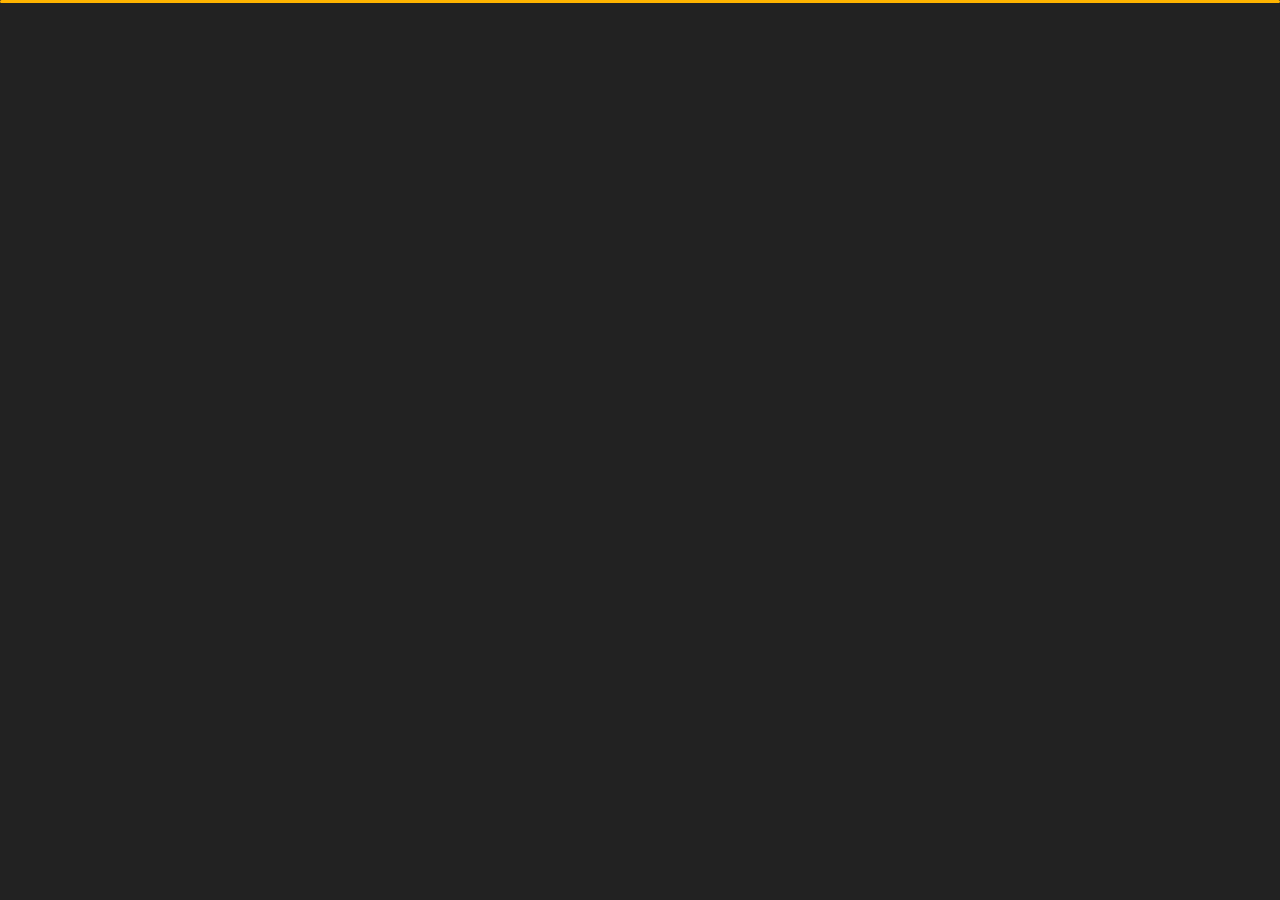
<file: contact.html>
<!DOCTYPE html>
<html lang="en">

    <head>
        <meta charset="utf-8">
        <title>Contact - Muzi Personal Portfolio</title>
        <meta name="viewport" content="width=device-width, initial-scale=1">
        <meta name="description"
            content="A meticulous software engineer with over four years of software development and engineering experience">

        <meta property="og:typee" content="Muzi - Personal Portfolio" />
        <meta property="og:description"
            content="A meticulous software engineer with over four years of software development and engineering experience" />
        <meta property="og:image" content="https://muzi-gondwe.netlify.app/img/meta/avatar.png" />

        <!-- Favicons -->
        <link rel="shortcut icon" href="img/meta/favicon-16x16.png" type="image/x-icon">
        <link rel="icon" href="img/meta/favicon-16x16.png" type="image/x-icon">

        <!-- Template Google Fonts -->
        <link
            href="https://fonts.googleapis.com/css?family=Poppins:400,400i,500,500i,600,600i,700,700i,800,800i,900,900i"
            rel="stylesheet">
        <link href="https://fonts.googleapis.com/css?family=Open+Sans:300,400,400i,600,600i,700" rel="stylesheet">

        <!-- Template CSS Files -->
        <link href="css/bootstrap.min.css" rel="stylesheet">
        <link href="css/preloader.min.css" rel="stylesheet">
        <link href="css/circle.css" rel="stylesheet">
        <link href="css/font-awesome.min.css" rel="stylesheet">
        <link href="css/fm.revealator.jquery.min.css" rel="stylesheet">
        <link href="css/style.css" rel="stylesheet">

        <!-- CSS Skin File -->
        <link href="css/skins/yellow.css" rel="stylesheet">

        <!-- Modernizr JS File -->
        <script src="js/modernizr.custom.js"></script>
    </head>

    <body class="contact">
        <!-- Header Starts -->
        <header class="header" id="navbar-collapse-toggle">
            <!-- Fixed Navigation Starts -->
            <ul class="icon-menu d-none d-lg-block revealator-slideup revealator-once revealator-delay1">
                <li class="icon-box">
                    <i class="fa fa-home"></i>
                    <a href="index.html">
                        <h2>Home</h2>
                    </a>
                </li>
                <li class="icon-box">
                    <i class="fa fa-user"></i>
                    <a href="about.html">
                        <h2>About</h2>
                    </a>
                </li>
                <li class="icon-box">
                    <i class="fa fa-briefcase"></i>
                    <a href="portfolio.html">
                        <h2>Portfolio</h2>
                    </a>
                </li>
                <li class="icon-box active">
                    <i class="fa fa-envelope-open"></i>
                    <a href="contact.html">
                        <h2>Contact</h2>
                    </a>
                </li>

            </ul>
            <!-- Fixed Navigation Ends -->
            <!-- Mobile Menu Starts -->
            <nav role="navigation" class="d-block d-lg-none">
                <div id="menuToggle">
                    <input type="checkbox" />
                    <span></span>
                    <span></span>
                    <span></span>
                    <ul class="list-unstyled" id="menu">
                        <li><a href="index.html"><i class="fa fa-home"></i><span>Home</span></a></li>
                        <li><a href="about.html"><i class="fa fa-user"></i><span>About</span></a></li>
                        <li><a href="portfolio.html"><i class="fa fa-folder-open"></i><span>Portfolio</span></a></li>
                        <li class="active"><a href="contact.html"><i
                                    class="fa fa-envelope-open"></i><span>Contact</span></a></li>

                    </ul>
                </div>
            </nav>
            <!-- Mobile Menu Ends -->
        </header>
        <!-- Header Ends -->
        <!-- Page Title Starts -->
        <section class="title-section text-left text-sm-center revealator-slideup revealator-once revealator-delay1">
            <h1>get in <span>touch</span></h1>
            <span class="title-bg">contact</span>
        </section>
        <!-- Page Title Ends -->
        <!-- Main Content Starts -->
        <section class="main-content revealator-slideup revealator-once revealator-delay1">
            <div class="container">
                <div class="row">
                    <!-- Left Side Starts -->
                    <div class="col-12 col-lg-4">
                        <h3 class="text-uppercase custom-title mb-0 ft-wt-600 pb-3">Don't be shy !</h3>
                        <p class="open-sans-font mb-3 text-justify">Feel free to get in touch with me. I am always open
                            to discussing new projects, creative ideas or opportunities to be part of your visions.</p>
                        <p class="open-sans-font custom-span-contact position-relative">
                            <i class="fa fa-envelope-open position-absolute"></i>
                            <span class="d-block">mail me</span>phiwokuhlegondwe@gmail.com
                        </p>
                        <p class="open-sans-font custom-span-contact position-relative">
                            <i class="fa fa-phone-square position-absolute"></i>
                            <span class="d-block">call me</span>+886 901300826
                        </p>
                        <ul class="social list-unstyled pt-1 mb-5">
                            <li class="facebook"><a title="Facebook"
                                    href="https://www.facebook.com/gondwe.phiwokuhle.18/" target="_blank"><i
                                        class="fa fa-facebook"></i></a>
                            </li>
                            <li class="twitter"><a title="Twitter" href="https://twitter.com/gondwe_muzi"
                                    target="_blank"><i class="fa fa-twitter"></i></a>
                            </li>
                            <li class="youtube"><a title="Youtube" href="https://github.com/Muzi-P" target="_blank"><i
                                        class="fa fa-github"></i></a>
                            </li>
                            <li class="dribbble"><a title="Dribbble" href="#"><i class="fa fa-dribbble"></i></a>
                            </li>
                        </ul>
                    </div>
                    <!-- Left Side Ends -->
                    <!-- Contact Form Starts -->
                    <div class="col-12 col-lg-8">
                        <form class="contactform" name="contact" method="POST" data-netlify="true"
                            netlify-honeybot="bot-field">
                            <div class="contactform">
                                <div class="row">
                                    <div class="col-12 col-md-4">
                                        <input type="text" name="name" placeholder="YOUR NAME" id="name" required>
                                    </div>
                                    <input type="hidden" name="bot-field" value="contact">
                                    <div class="col-12 col-md-4">
                                        <input type="email" name="email" placeholder="YOUR EMAIL" id="email"
                                            type="email" required>
                                    </div>
                                    <div class="col-12 col-md-4">
                                        <input type="text" name="subject" placeholder="YOUR SUBJECT" id="subject">
                                    </div>
                                    <div class="col-12">
                                        <textarea name="message" placeholder="YOUR MESSAGE" id="message"
                                            required></textarea>
                                        <button type="submit" class="btn btn-contact">Send Message</button>
                                    </div>
                                    <div class="col-12 form-message">
                                        <span class="output_message text-center font-weight-600 text-uppercase"></span>
                                    </div>
                                </div>
                            </div>
                        </form>
                    </div>
                    <!-- Contact Form Ends -->
                </div>
            </div>

        </section>
        <!-- Template JS Files -->
        <script src="js/jquery-3.5.0.min.js"></script>
        <script src="js/preloader.min.js"></script>
        <script src="js/fm.revealator.jquery.min.js"></script>
        <script src="js/imagesloaded.pkgd.min.js"></script>
        <script src="js/masonry.pkgd.min.js"></script>
        <script src="js/classie.js"></script>
        <script src="js/cbpGridGallery.js"></script>
        <script src="js/jquery.hoverdir.js"></script>
        <script src="js/popper.min.js"></script>
        <script src="js/bootstrap.js"></script>
        <script src="js/custom.js"></script>

    </body>

</html>
</file>
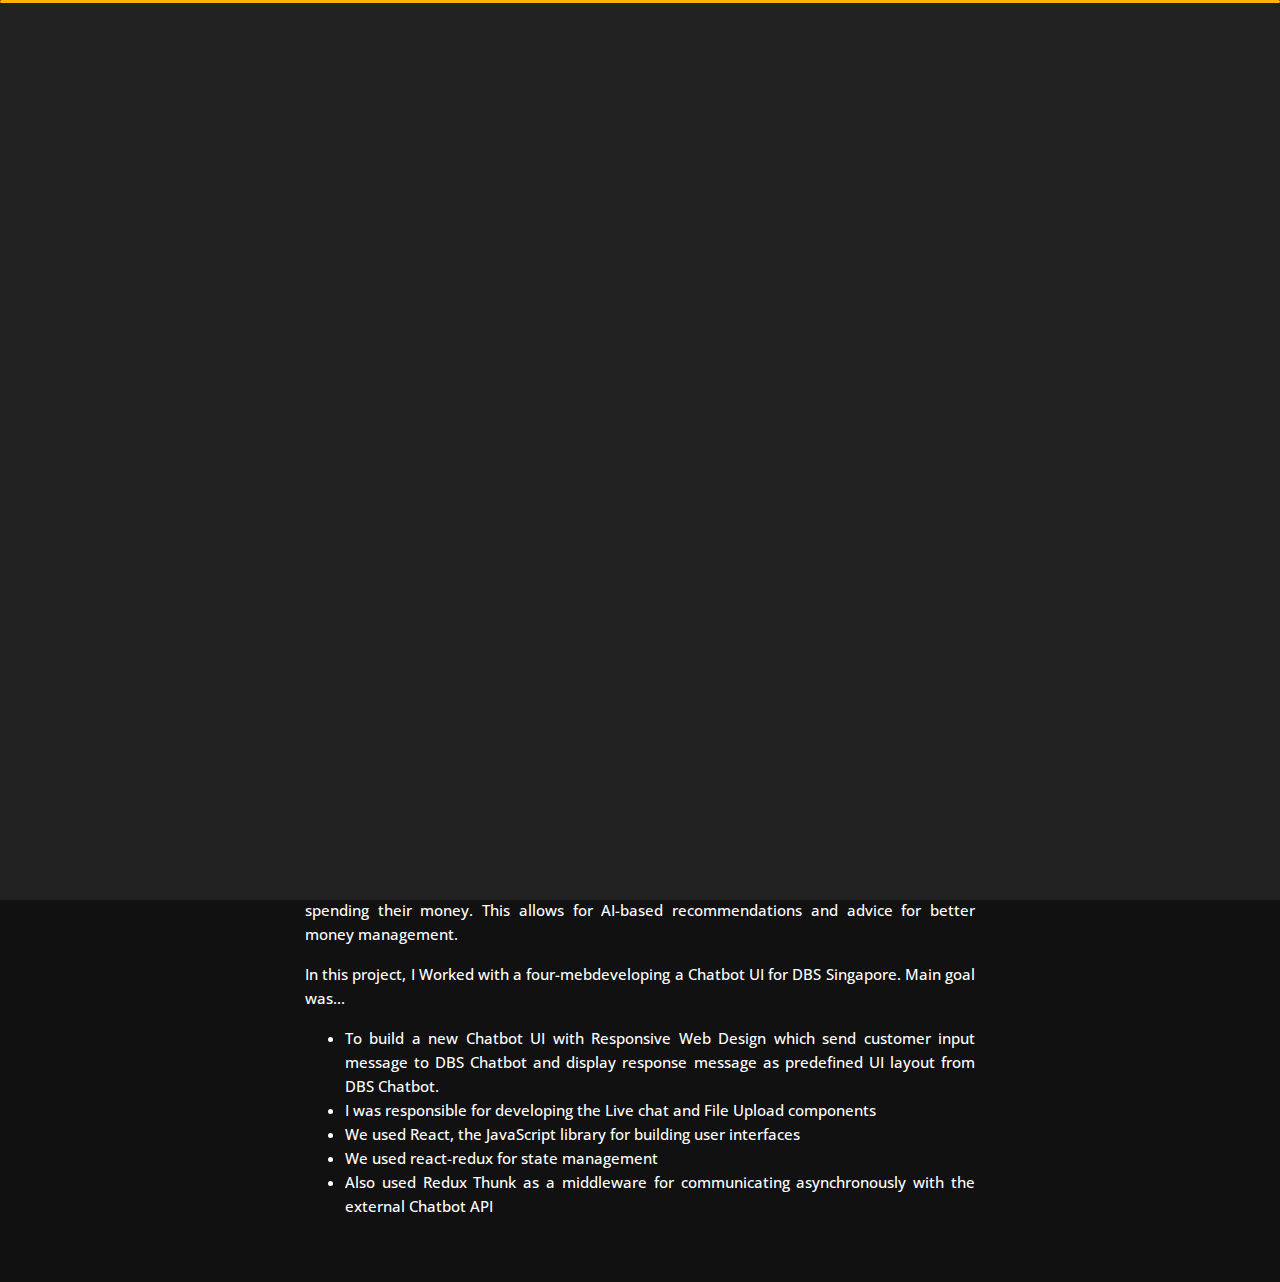
<file: dbs.html>
<!DOCTYPE html>
<html lang="en">

    <head>
        <meta charset="utf-8">
        <title>Projects - Muzi Personal Portfolio</title>
        <meta name="viewport" content="width=device-width, initial-scale=1">
        <meta name="description"
            content="A meticulous software engineer with over four years of software development and engineering experience">

        <meta property="og:typee" content="Muzi - Personal Portfolio" />
        <meta property="og:description"
            content="A meticulous software engineer with over four years of software development and engineering experience" />
        <meta property="og:image" content="https://muzi-gondwe.netlify.app/img/meta/avatar.png" />

        <!-- Favicons -->
        <link rel="shortcut icon" href="img/meta/favicon-16x16.png" type="image/x-icon">
        <link rel="icon" href="img/meta/favicon-16x16.png" type="image/x-icon">

        <!-- Template Google Fonts -->
        <link
            href="https://fonts.googleapis.com/css?family=Poppins:400,400i,500,500i,600,600i,700,700i,800,800i,900,900i"
            rel="stylesheet">
        <link href="https://fonts.googleapis.com/css?family=Open+Sans:300,400,400i,600,600i,700" rel="stylesheet">

        <!-- Template CSS Files -->
        <link href="css/bootstrap.min.css" rel="stylesheet">
        <link href="css/preloader.min.css" rel="stylesheet">
        <link href="css/circle.css" rel="stylesheet">
        <link href="css/font-awesome.min.css" rel="stylesheet">
        <link href="css/fm.revealator.jquery.min.css" rel="stylesheet">
        <link href="css/style.css" rel="stylesheet">

        <!-- CSS Skin File -->
        <link href="css/skins/yellow.css" rel="stylesheet">

        <!-- Modernizr JS File -->
        <script src="js/modernizr.custom.js"></script>
    </head>
    <style>
        .carousel-indicators .active {
            background-color: #ffc107;
        }

        .carousel-indicators {
            background-color: rgb(0, 0, 0);
        }
    </style>

    <body class="blog-post">
        <!-- Header Starts -->
        <header class="header" id="navbar-collapse-toggle">
            <!-- Fixed Navigation Starts -->
            <ul class="icon-menu d-none d-lg-block revealator-slideup revealator-once revealator-delay1">
                <li class="icon-box">
                    <i class="fa fa-home"></i>
                    <a href="index.html">
                        <h2>Home</h2>
                    </a>
                </li>
                <li class="icon-box">
                    <i class="fa fa-user"></i>
                    <a href="about.html">
                        <h2>About</h2>
                    </a>
                </li>
                <li class="icon-box">
                    <i class="fa fa-briefcase"></i>
                    <a href="portfolio.html">
                        <h2>Portfolio</h2>
                    </a>
                </li>
                <li class="icon-box">
                    <i class="fa fa-envelope-open"></i>
                    <a href="contact.html">
                        <h2>Contact</h2>
                    </a>
                </li>
            </ul>
            <!-- Fixed Navigation Ends -->
            <!-- Mobile Menu Starts -->
            <nav role="navigation" class="d-block d-lg-none">
                <div id="menuToggle">
                    <input type="checkbox" />
                    <span></span>
                    <span></span>
                    <span></span>
                    <ul class="list-unstyled" id="menu">
                        <li><a href="index.html"><i class="fa fa-home"></i><span>Home</span></a></li>
                        <li><a href="about.html"><i class="fa fa-user"></i><span>About</span></a></li>
                        <li><a href="portfolio.html"><i class="fa fa-folder-open"></i><span>Portfolio</span></a></li>
                        <li><a href="contact.html"><i class="fa fa-envelope-open"></i><span>Contact</span></a></li>
                        <li class="active"><a href="blog.html"><i class="fa fa-comments"></i><span>Blog</span></a></li>
                    </ul>
                </div>
            </nav>
            <!-- Mobile Menu Ends -->
        </header>
        <!-- Header Ends -->
        <!-- Page Title Starts -->
        <section class="title-section text-left text-sm-center revealator-slideup revealator-once revealator-delay1">
            <h1>my <span>portfolio</span></h1>
            <span class="title-bg">digibot</span>
        </section>
        <!-- Page Title Ends -->
        <!-- Main Content Starts -->
        <section class="main-content revealator-slideup revealator-once revealator-delay1">
            <div class="container">
                <div class="row">
                    <!-- Article Starts -->
                    <article class="col-12">
                        <!-- Meta Starts -->
                        <div class=" row meta open-sans-font">
                            <span class="col-12 col-lg-4 date"><i class="fa fa-calendar"></i> Auguts 2019 - February
                                2020</span>
                            <div class="col-12 col-lg-6 d-flex">
                                <i class="fa fa-external-link mt-1"></i>
                                <span class="ft-wt-600 uppercase ml-1"><a
                                        href="https://www.dbs.com.sg/personal/default.page"
                                        target="_blank">https://www.dbs.com.sg/personal/default.page</a>
                                </span>
                            </div>
                        </div>
                        <div class="meta open-sans-font">
                            <span><i class="fa fa-tags"></i> React.js, Redux, Redux-thunk, React Hooks</span>
                        </div>
                        <!-- Meta Ends -->
                        <!-- Article Content Starts -->
                        <h1 class="text-uppercase text-capitalize">Chatbot UI - DBS Bank</h1>
                        <div id="carouselExampleIndicators" class="carousel slide mb-5" data-ride="carousel">
                            <ol class="carousel-indicators">
                                <li data-target="#carouselExampleIndicators" data-slide-to="0" class="active"></li>
                                <li data-target="#carouselExampleIndicators" data-slide-to="1"></li>
                            </ol>
                            <div class="carousel-inner text-center">
                                <div class="carousel-item active">
                                    <img src="/img/projects/dbs_1/deals.png" alt="First slide">
                                </div>
                                <div class="carousel-item">
                                    <img src="/img/projects/dbs_1/dbs_2.png" alt="Second slide">
                                </div>
                            </div>
                            <a class="carousel-control-prev" href="#carouselExampleIndicators" role="button"
                                data-slide="prev">
                                <span class="carousel-control-prev-icon" aria-hidden="true"></span>
                                <span class="sr-only">Previous</span>
                            </a>
                            <a class="carousel-control-next" href="#carouselExampleIndicators" role="button"
                                data-slide="next">
                                <span class="carousel-control-next-icon" aria-hidden="true"></span>
                                <span class="sr-only">Next</span>
                            </a>
                        </div>
                        <div class="blog-excerpt open-sans-font pb-5 text-justify">
                            <p>Chatbots are software applications that use artificial intelligence & natural language
                                processing to understand what a human wants, and guides them to their desired outcome
                                with as little work for the end user as possible. </p>
                            <p>Advanced banking chatbots provide access to all of a customer’s data. It can track
                                spending habits, provide credit scores, set and manage budgets and tell the consumer
                                where they are spending their money. This allows for AI-based recommendations and advice
                                for better money management.</p>
                            <p>In this project, I Worked with a four-mebdeveloping a Chatbot UI for DBS Singapore. Main
                                goal was...</p>
                            <ul>
                                <li> To build a new Chatbot UI with Responsive Web Design
                                    which send customer input message to DBS Chatbot and display response message as
                                    predefined UI layout from DBS Chatbot.</li>
                                <li>I was responsible for developing the Live chat and File Upload
                                    components</li>
                                <li>We used React, the JavaScript library for building user interfaces</li>
                                <li>We used react-redux for state management</li>
                                <li>Also used Redux Thunk as a middleware for communicating asynchronously with the
                                    external Chatbot API</li>
                            </ul>
                        </div>
                        <!-- Article Content Ends -->
                    </article>
                    <!-- Article Ends -->
                </div>
            </div>
        </section>
        <!-- Template JS Files -->
        <script src="js/jquery-3.5.0.min.js"></script>
        <script src="js/preloader.min.js"></script>
        <script src="js/fm.revealator.jquery.min.js"></script>
        <script src="js/imagesloaded.pkgd.min.js"></script>
        <script src="js/masonry.pkgd.min.js"></script>
        <script src="js/classie.js"></script>
        <script src="js/cbpGridGallery.js"></script>
        <script src="js/jquery.hoverdir.js"></script>
        <script src="js/popper.min.js"></script>
        <script src="js/bootstrap.js"></script>
        <script src="js/custom.js"></script>

    </body>

</html>
</file>
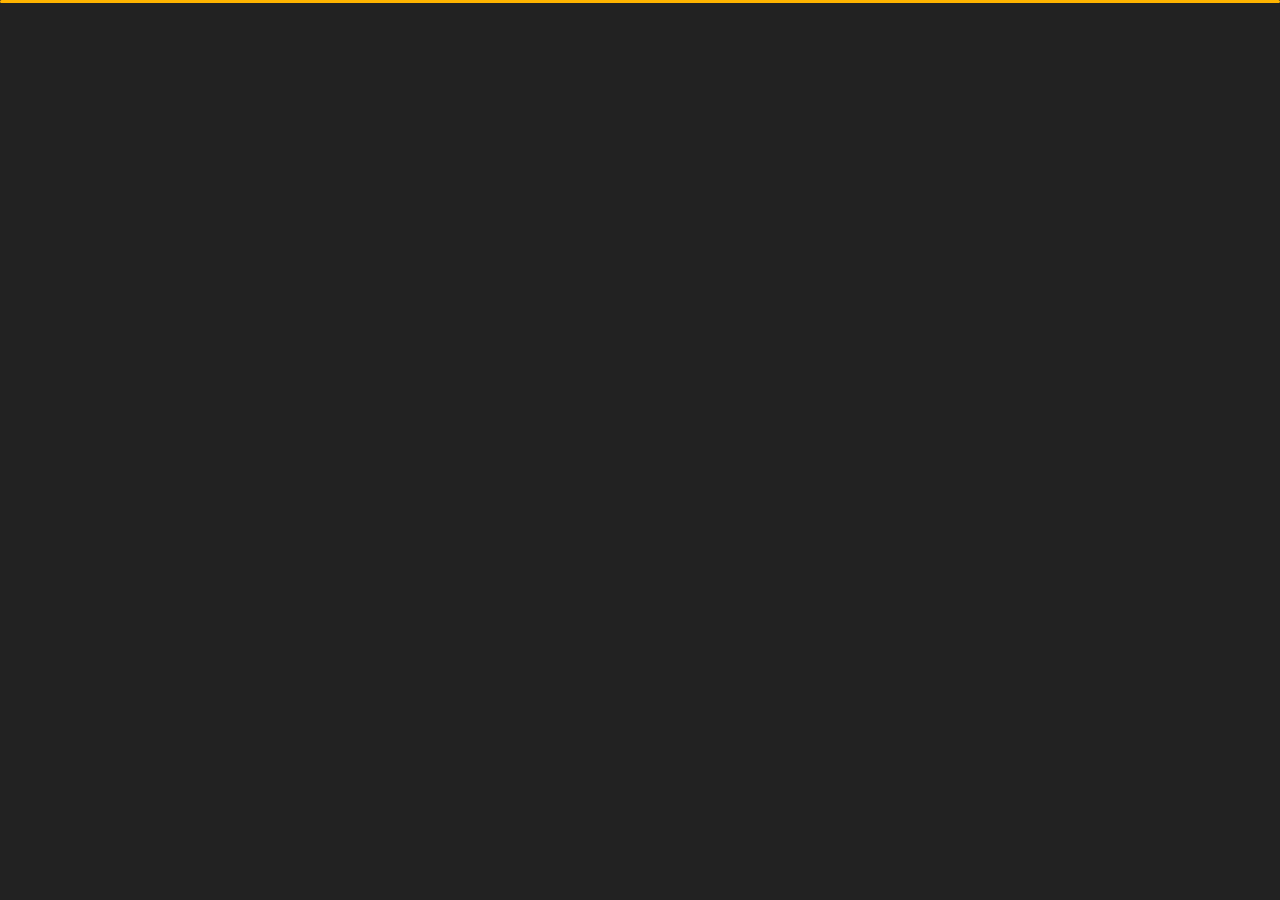
<file: forkify.html>
<!DOCTYPE html>
<html lang="en">

    <head>
        <meta charset="utf-8">
        <title>Projects - Muzi Personal Portfolio</title>
        <meta name="viewport" content="width=device-width, initial-scale=1">
        <meta name="description"
            content="A meticulous software engineer with over four years of software development and engineering experience">

        <meta property="og:typee" content="Muzi - Personal Portfolio" />
        <meta property="og:description"
            content="A meticulous software engineer with over four years of software development and engineering experience" />
        <meta property="og:image" content="https://muzi-gondwe.netlify.app/img/meta/avatar.png" />

        <!-- Favicons -->
        <link rel="shortcut icon" href="img/meta/favicon-16x16.png" type="image/x-icon">
        <link rel="icon" href="img/meta/favicon-16x16.png" type="image/x-icon">

        <!-- Template Google Fonts -->
        <link
            href="https://fonts.googleapis.com/css?family=Poppins:400,400i,500,500i,600,600i,700,700i,800,800i,900,900i"
            rel="stylesheet">
        <link href="https://fonts.googleapis.com/css?family=Open+Sans:300,400,400i,600,600i,700" rel="stylesheet">

        <!-- Template CSS Files -->
        <link href="css/bootstrap.min.css" rel="stylesheet">
        <link href="css/preloader.min.css" rel="stylesheet">
        <link href="css/circle.css" rel="stylesheet">
        <link href="css/font-awesome.min.css" rel="stylesheet">
        <link href="css/fm.revealator.jquery.min.css" rel="stylesheet">
        <link href="css/style.css" rel="stylesheet">

        <!-- CSS Skin File -->
        <link href="css/skins/yellow.css" rel="stylesheet">

        <!-- Modernizr JS File -->
        <script src="js/modernizr.custom.js"></script>
    </head>
    <style>
        .carousel-indicators .active {
            background-color: #ffc107;
        }

        .carousel-indicators {
            background-color: rgb(0, 0, 0);
        }
    </style>

    <body class="blog-post">
        <!-- Header Starts -->
        <header class="header" id="navbar-collapse-toggle">
            <!-- Fixed Navigation Starts -->
            <ul class="icon-menu d-none d-lg-block revealator-slideup revealator-once revealator-delay1">
                <li class="icon-box">
                    <i class="fa fa-home"></i>
                    <a href="index.html">
                        <h2>Home</h2>
                    </a>
                </li>
                <li class="icon-box">
                    <i class="fa fa-user"></i>
                    <a href="about.html">
                        <h2>About</h2>
                    </a>
                </li>
                <li class="icon-box">
                    <i class="fa fa-briefcase"></i>
                    <a href="portfolio.html">
                        <h2>Portfolio</h2>
                    </a>
                </li>
                <li class="icon-box">
                    <i class="fa fa-envelope-open"></i>
                    <a href="contact.html">
                        <h2>Contact</h2>
                    </a>
                </li>
            </ul>
            <!-- Fixed Navigation Ends -->
            <!-- Mobile Menu Starts -->
            <nav role="navigation" class="d-block d-lg-none">
                <div id="menuToggle">
                    <input type="checkbox" />
                    <span></span>
                    <span></span>
                    <span></span>
                    <ul class="list-unstyled" id="menu">
                        <li><a href="index.html"><i class="fa fa-home"></i><span>Home</span></a></li>
                        <li><a href="about.html"><i class="fa fa-user"></i><span>About</span></a></li>
                        <li><a href="portfolio.html"><i class="fa fa-folder-open"></i><span>Portfolio</span></a></li>
                        <li><a href="contact.html"><i class="fa fa-envelope-open"></i><span>Contact</span></a></li>
                        <li class="active"><a href="blog.html"><i class="fa fa-comments"></i><span>Blog</span></a></li>
                    </ul>
                </div>
            </nav>
            <!-- Mobile Menu Ends -->
        </header>
        <!-- Header Ends -->
        <!-- Page Title Starts -->
        <section class="title-section text-left text-sm-center revealator-slideup revealator-once revealator-delay1">
            <h1>my <span>portfolio</span></h1>
            <span class="title-bg">chatbot UI</span>
        </section>
        <!-- Page Title Ends -->
        <!-- Main Content Starts -->
        <section class="main-content revealator-slideup revealator-once revealator-delay1">
            <div class="container">
                <div class="row">
                    <!-- Article Starts -->
                    <article class="col-12">
                        <!-- Meta Starts -->
                        <div class=" row meta open-sans-font">
                            <span class="col-12 col-lg-4 date"><i class="fa fa-calendar"></i> May 2020 - June
                                2020</span>
                            <div class="col-12 col-lg-6 d-flex">
                                <i class="fa fa-external-link mt-1"></i>
                                <span class="ft-wt-600 uppercase ml-1"><a href="https://muzi-forkify.netlify.app/"
                                        target="_blank">https://muzi-forkify.netlify.app/</a>
                                </span>
                            </div>
                        </div>
                        <div class="meta open-sans-font">
                            <span><i class="fa fa-tags"></i> Javascript, MVC Architecture, Babel, Webpack,
                                Netlify</span>
                        </div>
                        <!-- Meta Ends -->
                        <!-- Article Content Starts -->
                        <h1 class="text-uppercase text-capitalize">Forkify</h1>
                        <!-- Article Content Starts -->
                        <img src="/img/projects/forkify/forkify_1.png" class="img-fluid" alt="Blog image" />
                        <div class="blog-excerpt open-sans-font pb-5 text-justify">
                            <p>This is a side project for managing reciped, I developed and deployed the project to
                                netlify. Main features are; </p>
                            <ul>
                                <li>Used Vannila Javascript and the MVC architecture</li>
                                <li> Webiste allows users to search for their favourite recipes, manage
                                    servings and create a shopping list</li>
                                <li>Same project was also created in react and used context API to
                                    manage state</li>
                                <li>Implemented persistent data with localstorage</li>
                            </ul>
                        </div>
                        <!-- Article Content Ends -->
                    </article>
                    <!-- Article Ends -->
                </div>
            </div>
        </section>
        <!-- Template JS Files -->
        <script src="js/jquery-3.5.0.min.js"></script>
        <script src="js/preloader.min.js"></script>
        <script src="js/fm.revealator.jquery.min.js"></script>
        <script src="js/imagesloaded.pkgd.min.js"></script>
        <script src="js/masonry.pkgd.min.js"></script>
        <script src="js/classie.js"></script>
        <script src="js/cbpGridGallery.js"></script>
        <script src="js/jquery.hoverdir.js"></script>
        <script src="js/popper.min.js"></script>
        <script src="js/bootstrap.js"></script>
        <script src="js/custom.js"></script>

    </body>

</html>
</file>
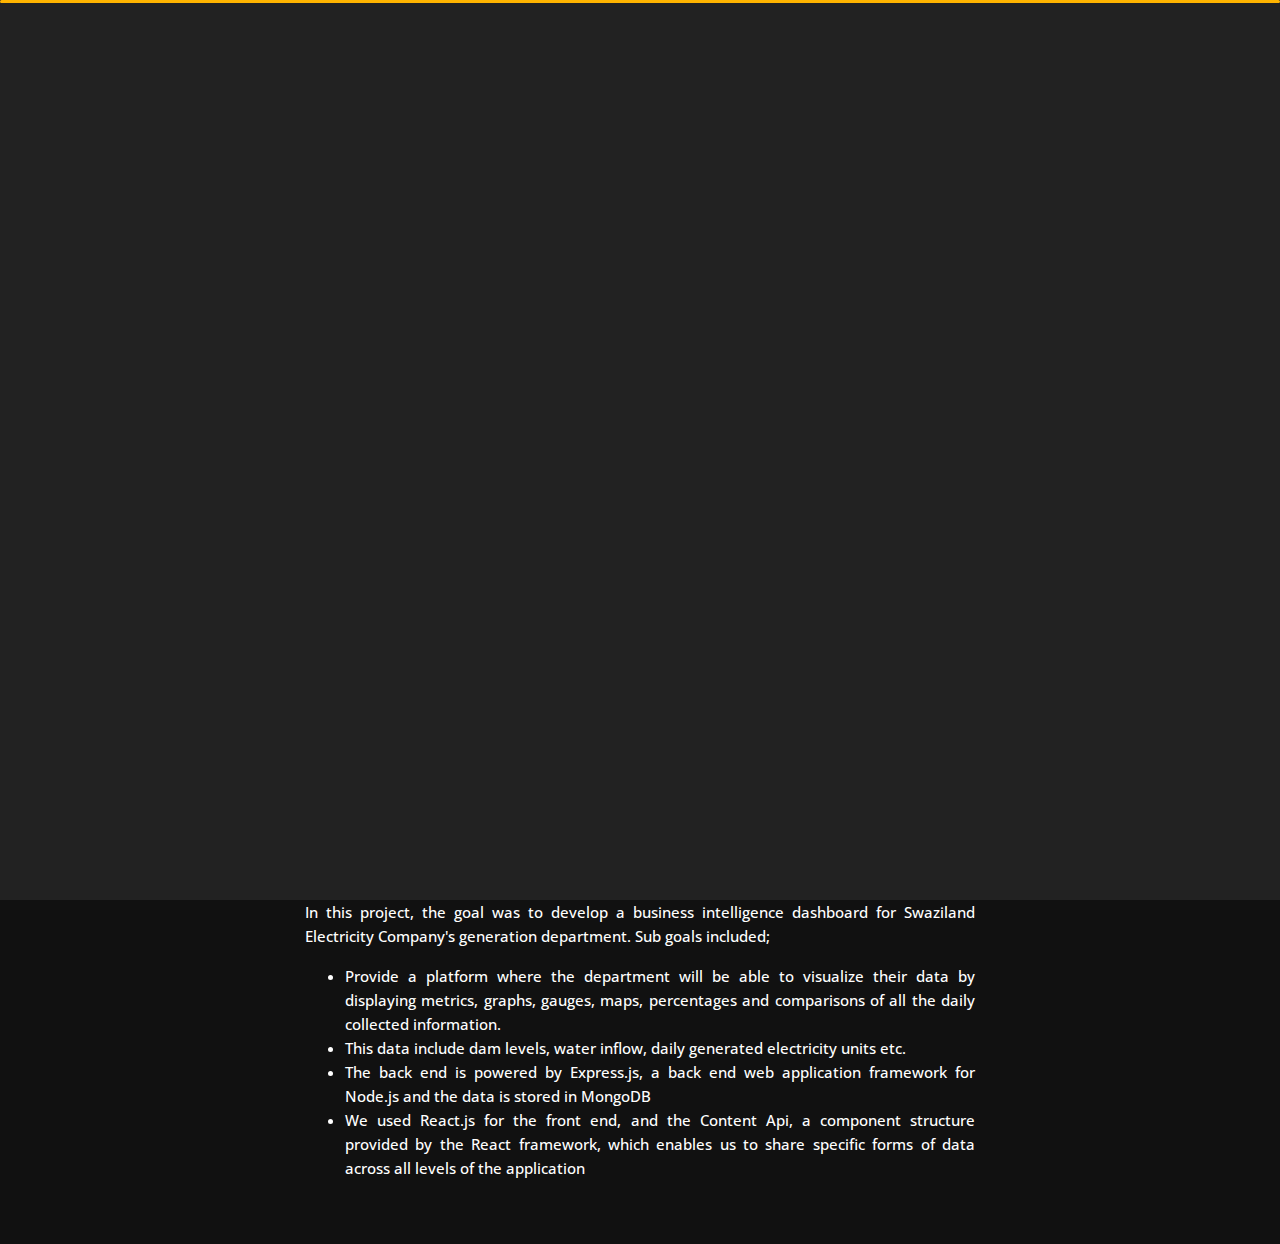
<file: marioplan.html>
<!DOCTYPE html>
<html lang="en">

  <head>
    <meta charset="utf-8">
    <title>Projects - Muzi Personal Portfolio</title>
    <meta name="viewport" content="width=device-width, initial-scale=1">
    <meta name="description"
      content="A meticulous software engineer with over four years of software development and engineering experience">

    <!-- Favicons -->
    <link rel="shortcut icon" href="img/meta/favicon-16x16.png" type="image/x-icon">
    <link rel="icon" href="img/meta/favicon-16x16.png" type="image/x-icon">

    <!-- Template Google Fonts -->
    <link href="https://fonts.googleapis.com/css?family=Poppins:400,400i,500,500i,600,600i,700,700i,800,800i,900,900i"
      rel="stylesheet">
    <link href="https://fonts.googleapis.com/css?family=Open+Sans:300,400,400i,600,600i,700" rel="stylesheet">

    <!-- Template CSS Files -->
    <link href="css/bootstrap.min.css" rel="stylesheet">
    <link href="css/preloader.min.css" rel="stylesheet">
    <link href="css/circle.css" rel="stylesheet">
    <link href="css/font-awesome.min.css" rel="stylesheet">
    <link href="css/fm.revealator.jquery.min.css" rel="stylesheet">
    <link href="css/style.css" rel="stylesheet">

    <!-- CSS Skin File -->
    <link href="css/skins/yellow.css" rel="stylesheet">

    <!-- Modernizr JS File -->
    <script src="js/modernizr.custom.js"></script>
  </head>
  <style>
    .carousel-indicators .active {
      background-color: #ffc107;
    }

    .carousel-indicators {
      background-color: rgb(0, 0, 0);
    }
  </style>

  <body class="blog-post">
    <!-- Header Starts -->
    <header class="header" id="navbar-collapse-toggle">
      <!-- Fixed Navigation Starts -->
      <ul class="icon-menu d-none d-lg-block revealator-slideup revealator-once revealator-delay1">
        <li class="icon-box">
          <i class="fa fa-home"></i>
          <a href="index.html">
            <h2>Home</h2>
          </a>
        </li>
        <li class="icon-box">
          <i class="fa fa-user"></i>
          <a href="about.html">
            <h2>About</h2>
          </a>
        </li>
        <li class="icon-box">
          <i class="fa fa-briefcase"></i>
          <a href="portfolio.html">
            <h2>Portfolio</h2>
          </a>
        </li>
        <li class="icon-box">
          <i class="fa fa-envelope-open"></i>
          <a href="contact.html">
            <h2>Contact</h2>
          </a>
        </li>
      </ul>
      <!-- Fixed Navigation Ends -->
      <!-- Mobile Menu Starts -->
      <nav role="navigation" class="d-block d-lg-none">
        <div id="menuToggle">
          <input type="checkbox" />
          <span></span>
          <span></span>
          <span></span>
          <ul class="list-unstyled" id="menu">
            <li><a href="index.html"><i class="fa fa-home"></i><span>Home</span></a></li>
            <li><a href="about.html"><i class="fa fa-user"></i><span>About</span></a></li>
            <li><a href="portfolio.html"><i class="fa fa-folder-open"></i><span>Portfolio</span></a></li>
            <li><a href="contact.html"><i class="fa fa-envelope-open"></i><span>Contact</span></a></li>
            <li class="active"><a href="blog.html"><i class="fa fa-comments"></i><span>Blog</span></a></li>
          </ul>
        </div>
      </nav>
      <!-- Mobile Menu Ends -->
    </header>
    <!-- Header Ends -->
    <!-- Page Title Starts -->
    <section class="title-section text-left text-sm-center revealator-slideup revealator-once revealator-delay1">
      <h1>my <span>portfolio</span></h1>
      <span class="title-bg">chatbot UI</span>
    </section>
    <!-- Page Title Ends -->
    <!-- Main Content Starts -->
    <section class="main-content revealator-slideup revealator-once revealator-delay1">
      <div class="container">
        <div class="row">
          <!-- Article Starts -->
          <article class="col-12">
            <!-- Meta Starts -->
            <div class=" row meta open-sans-font">
              <span class="col-12 col-lg-4 date"><i class="fa fa-calendar"></i> July 2020 - Ongoing</span>
              <div class="col-12 col-lg-6 d-flex">
                <i class="fa fa-external-link mt-1"></i>
                <span class="ft-wt-600 uppercase ml-1"><a href="#"
                    target="_blank">https://sec-generation.netlify.app/</a>
                </span>
              </div>
            </div>
            <div class="meta open-sans-font">
              <span><i class="fa fa-tags"></i> React.js, Bootstrap 4, Context Api,
                React Router, Node.js, Express, Heroku, Netlify, Chart.js, MongoDB</span>
            </div>
            <!-- Meta Ends -->
            <!-- Article Content Starts -->
            <h1 class="text-uppercase text-capitalize">Admin Dashboard - SEC</h1>
            <div id="carouselExampleIndicators" class="carousel slide mb-5" data-ride="carousel">
              <ol class="carousel-indicators">
                <li data-target="#carouselExampleIndicators" data-slide-to="0" class="active"></li>
                <li data-target="#carouselExampleIndicators" data-slide-to="1"></li>
                <li data-target="#carouselExampleIndicators" data-slide-to="2"></li>
                <li data-target="#carouselExampleIndicators" data-slide-to="3"></li>
                <li data-target="#carouselExampleIndicators" data-slide-to="4"></li>
                <li data-target="#carouselExampleIndicators" data-slide-to="5"></li>
              </ol>
              <div class="carousel-inner text-center d-none d-md-block  d-lg-block d-xl-block">
                <div class="carousel-item active">
                  <img src="/img/projects/sec/dashboard.png" alt="First slide">
                </div>
                <div class="carousel-item">
                  <img src="/img/projects/sec/inflows.png" alt="Second slide">
                </div>
                <div class="carousel-item">
                  <img src="/img/projects/sec/models.png" alt="Second slide">
                </div>
                <div class="carousel-item">
                  <img src="/img/projects/sec/settings.png" alt="Third slide">
                </div>
                <div class="carousel-item">
                  <img src="/img/projects/sec/login.png" alt="Third slide">
                </div>
              </div>
              <div class="carousel-inner text-center d-md-none">
                <div class="carousel-item active">
                  <img src="/img/projects/sec/dashboard_sm.png" alt="First slide">
                </div>
                <div class="carousel-item">
                  <img src="/img/projects/sec/inflows_sm.png" alt="Second slide">
                </div>
                <div class="carousel-item">
                  <img src="/img/projects/sec/dashboard_sm.png" alt="Third slide">
                </div>
                <div class="carousel-item">
                  <img src="/img/projects/sec/dashboard_sm.png" alt="Third slide">
                </div>
              </div>
              <a class="carousel-control-prev" href="#carouselExampleIndicators" role="button" data-slide="prev">
                <span class="carousel-control-prev-icon" aria-hidden="true"></span>
                <span class="sr-only">Previous</span>
              </a>
              <a class="carousel-control-next" href="#carouselExampleIndicators" role="button" data-slide="next">
                <span class="carousel-control-next-icon" aria-hidden="true"></span>
                <span class="sr-only">Next</span>
              </a>
            </div>
            <div class="blog-excerpt open-sans-font pb-5 text-justify">
              <p>Business intelligence dashboards are used to track KPIs, metrics, and other key data points relevant to
                a business, department, or specific process. Through the use of data visualizations, dashboards simplify
                complex data sets to provide users with at a glance awareness of current performance. </p>
              <p>IP Professionals use dashboards to quickly gain insights into the most important aspects of their data.
                They get real time insights and competitive analyses, and use them to identify items that require urgent
                action, streamlining workflows and properly purposing resources.</p>
              <p>In this project, the goal was to develop a business intelligence dashboard for Swaziland Electricity
                Company's generation department. Sub goals included;</p>
              <ul>
                <li>Provide a platform where the department will be able to visualize their data by displaying metrics,
                  graphs, gauges, maps, percentages and comparisons of all the daily collected information.</li>
                <li>This data include dam levels, water inflow, daily generated electricity units etc.</li>
                <li>The back end is powered by Express.js, a back end web application framework for Node.js and the data
                  is stored in MongoDB</li>
                <li>We used React.js for the front end, and the Content Api, a component structure provided by the React
                  framework, which enables us to share specific forms of data across all levels of the application</li>
              </ul>
            </div>
            <!-- Article Content Ends -->
          </article>
          <!-- Article Ends -->
        </div>
      </div>
    </section>
    <!-- Template JS Files -->
    <script src="js/jquery-3.5.0.min.js"></script>
    <script src="js/preloader.min.js"></script>
    <script src="js/fm.revealator.jquery.min.js"></script>
    <script src="js/imagesloaded.pkgd.min.js"></script>
    <script src="js/masonry.pkgd.min.js"></script>
    <script src="js/classie.js"></script>
    <script src="js/cbpGridGallery.js"></script>
    <script src="js/jquery.hoverdir.js"></script>
    <script src="js/popper.min.js"></script>
    <script src="js/bootstrap.js"></script>
    <script src="js/custom.js"></script>

  </body>

</html>
</file>
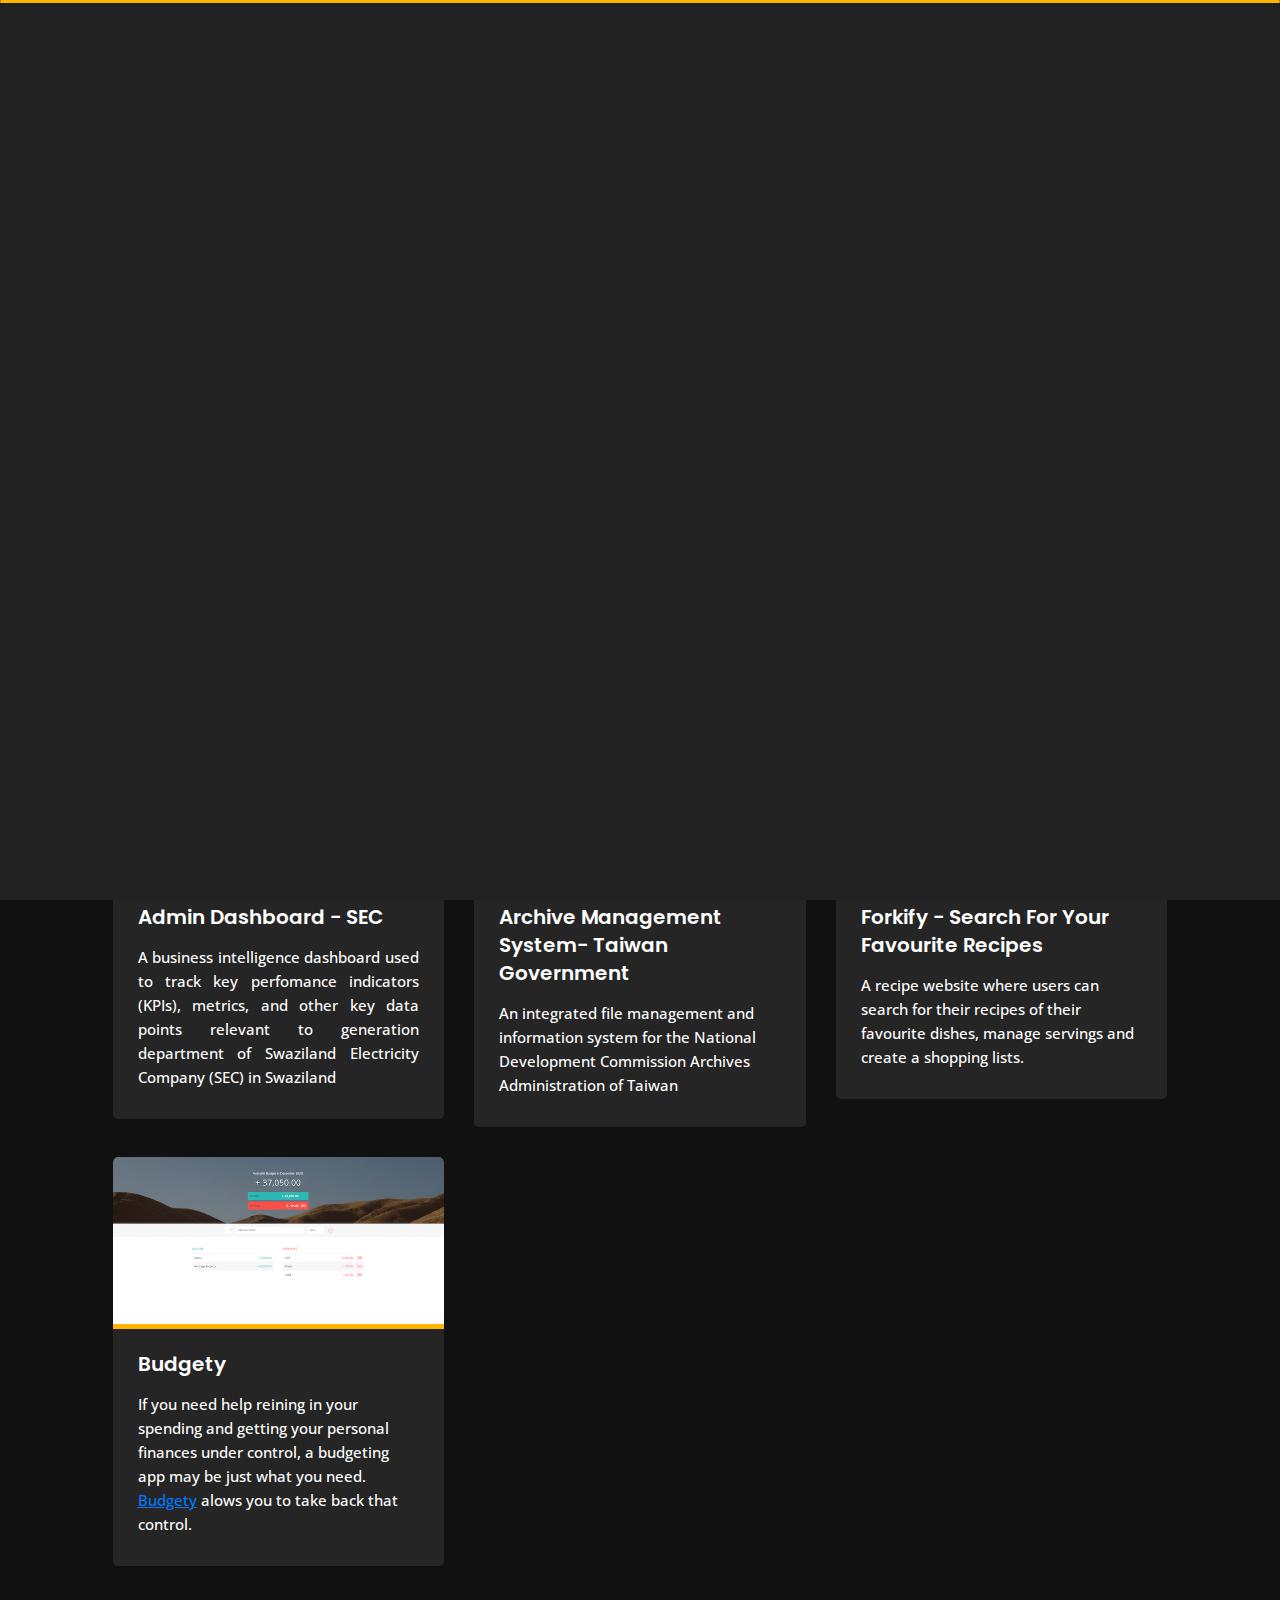
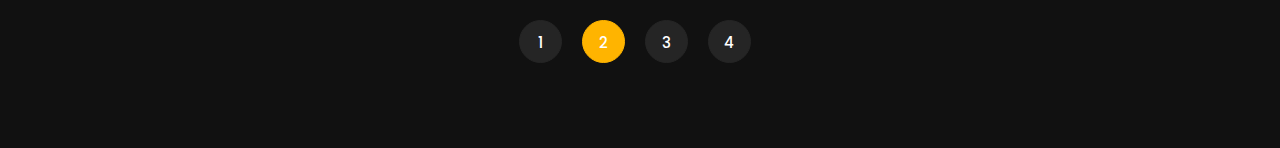
<file: portfolio.html>
﻿<!DOCTYPE html>
<html lang="en">

    <head>
        <meta charset="utf-8">
        <title>Projects - Muzi Personal Portfolio</title>
        <meta name="viewport" content="width=device-width, initial-scale=1">
        <meta name="description"
            content="A meticulous software engineer with over four years of software development and engineering experience">

        <meta property="og:typee" content="Muzi - Personal Portfolio" />
        <meta property="og:description"
            content="A meticulous software engineer with over four years of software development and engineering experience" />
        <meta property="og:image" content="https://muzi-gondwe.netlify.app/img/meta/avatar.png" />

        <!-- Favicons -->
        <link rel="shortcut icon" href="img/meta/favicon-16x16.png" type="image/x-icon">
        <link rel="icon" href="img/meta/favicon-16x16.png" type="image/x-icon">

        <!-- Template Google Fonts -->
        <link
            href="https://fonts.googleapis.com/css?family=Poppins:400,400i,500,500i,600,600i,700,700i,800,800i,900,900i"
            rel="stylesheet">
        <link href="https://fonts.googleapis.com/css?family=Open+Sans:300,400,400i,600,600i,700" rel="stylesheet">

        <!-- Template CSS Files -->
        <link href="css/bootstrap.min.css" rel="stylesheet">
        <link href="css/preloader.min.css" rel="stylesheet">
        <link href="css/circle.css" rel="stylesheet">
        <link href="css/font-awesome.min.css" rel="stylesheet">
        <link href="css/fm.revealator.jquery.min.css" rel="stylesheet">
        <link href="css/style.css" rel="stylesheet">

        <!-- CSS Skin File -->
        <link href="css/skins/yellow.css" rel="stylesheet">

        <!-- Modernizr JS File -->
        <script src="js/modernizr.custom.js"></script>
    </head>

    <body class="blog">
        <!-- Header Starts -->
        <header class="header" id="navbar-collapse-toggle">
            <!-- Fixed Navigation Starts -->
            <ul class="icon-menu d-none d-lg-block revealator-slideup revealator-once revealator-delay1">
                <li class="icon-box">
                    <i class="fa fa-home"></i>
                    <a href="index.html">
                        <h2>Home</h2>
                    </a>
                </li>
                <li class="icon-box">
                    <i class="fa fa-user"></i>
                    <a href="about.html">
                        <h2>About</h2>
                    </a>
                </li>
                <li class="icon-box">
                    <i class="fa fa-briefcase"></i>
                    <a href="portfolio.html">
                        <h2>Portfolio</h2>
                    </a>
                </li>
                <li class="icon-box">
                    <i class="fa fa-envelope-open"></i>
                    <a href="contact.html">
                        <h2>Contact</h2>
                    </a>
                </li>
            </ul>
            <!-- Fixed Navigation Ends -->
            <!-- Mobile Menu Starts -->
            <nav role="navigation" class="d-block d-lg-none">
                <div id="menuToggle">
                    <input type="checkbox" />
                    <span></span>
                    <span></span>
                    <span></span>
                    <ul class="list-unstyled" id="menu">
                        <li><a href="index.html"><i class="fa fa-home"></i><span>Home</span></a></li>
                        <li><a href="about.html"><i class="fa fa-user"></i><span>About</span></a></li>
                        <li><a href="portfolio.html"><i class="fa fa-folder-open"></i><span>Portfolio</span></a></li>
                        <li><a href="contact.html"><i class="fa fa-envelope-open"></i><span>Contact</span></a></li>
                        <li class="active"><a href="blog.html"><i class="fa fa-comments"></i><span>Blog</span></a></li>
                    </ul>
                </div>
            </nav>
            <!-- Mobile Menu Ends -->
        </header>
        <!-- Header Ends -->
        <!-- Page Title Starts -->
        <section class="title-section text-left text-sm-center revealator-slideup revealator-once revealator-delay1">
            <h1>my <span>portfolio</span></h1>
            <span class="title-bg">projects</span>
        </section>
        <!-- Page Title Ends -->
        <!-- Main Content Starts -->
        <section class="main-content revealator-slideup revealator-once revealator-delay1">
            <div class="container">
                <!-- Articles Starts -->
                <div class="row">
                    <!-- Article Starts -->
                    <div class="col-12 col-md-6 col-lg-6 col-xl-4 mb-30">
                        <article class="post-container">
                            <div class="post-thumb">
                                <a href="teazeap.html" class="d-block position-relative overflow-hidden">
                                    <img src="/img/projects/teazeap/jobs.png" class="img-fluid" alt="Blog Post">
                                </a>
                            </div>
                            <div class="post-content">
                                <div class="entry-header">
                                    <h3><a href="dbs.html">TeaZeap Recruitment Agency</a></h3>
                                </div>
                                <div class="entry-content open-sans-font">
                                    <p>A teaching jobs' listing website for <span><a href="https://www.teazeap.com/#/"
                                                target="_blank" class="text-blue"><u>TeaZeap</u></a></span>, a teachers'
                                        recruitment agency based in Taiwan. The agency can post new jobs and user can
                                        apply on those jobs
                                    </p>
                                </div>
                            </div>
                        </article>
                    </div>
                    <!-- Article Ends -->
                    <!-- Article Starts -->
                    <div class="col-12 col-md-6 col-lg-6 col-xl-4 mb-30">
                        <article class="post-container">
                            <div class="post-thumb">
                                <a href="verifacts.html" class="d-block position-relative overflow-hidden">
                                    <img src="/img/projects/verifacts/login.png" class="img-fluid" alt="Blog Post">
                                </a>
                            </div>
                            <div class="post-content">
                                <div class="entry-header">
                                    <h3><a href="verifacts.html">Verifacts Academy</a></h3>
                                </div>
                                <div class="entry-content open-sans-font">
                                    <p class="text-justify">A learning
                                        management system where clients users have the ability to purchase
                                        and take courses, run and download reporting.
                                    </p>
                                </div>
                            </div>
                        </article>
                    </div>
                    <!-- Article Ends -->
                    <!-- Article Starts -->
                    <div class="col-12 col-md-6 col-lg-6 col-xl-4 mb-30">
                        <article class="post-container">
                            <div class="post-thumb">
                                <a href="dbs.html" class="d-block position-relative overflow-hidden">
                                    <img src="/img/projects/dbs_1/home.png" class="img-fluid" alt="Blog Post">
                                </a>
                            </div>
                            <div class="post-content">
                                <div class="entry-header">
                                    <h3><a href="dbs.html">DBS Chatbot UI</a></h3>
                                </div>
                                <div class="entry-content open-sans-font">
                                    <p class="text-justify">A Chatbot UI built with Responsive Web Design which send
                                        customer input message to DBS Chatbot and display response message as predefined
                                        UI layout from DBS Chatbot
                                    </p>
                                </div>
                            </div>
                        </article>
                    </div>
                    <!-- Article Ends -->
                    <!-- Article Starts -->
                    <div class="col-12 col-md-6 col-lg-6 col-xl-4 mb-30">
                        <article class="post-container">
                            <div class="post-thumb"">
                        <a href=" sec.html" class="d-block position-relative overflow-hidden">
                                <img src="/img/projects/sec/dashboard.png" class="img-fluid" alt="Blog Post">
                                </a>
                            </div>
                            <div class="post-content">
                                <div class="entry-header">
                                    <h3><a href="sec.html">Admin Dashboard - SEC</a></h3>
                                </div>
                                <div class="entry-content open-sans-font">
                                    <p class="text-justify">A business intelligence dashboard used to track key
                                        perfomance indicators (KPIs), metrics, and other key data points relevant to
                                        generation department of Swaziland Electricity Company (SEC) in Swaziland
                                    </p>
                                </div>
                            </div>
                        </article>
                    </div>
                    <!-- Article Ends -->
                    <!-- Article Starts -->
                    <div class="col-12 col-md-6 col-lg-6 col-xl-4 mb-30">
                        <article class="post-container">
                            <div class="post-thumb">
                                <a href="archive.html" class="d-block position-relative overflow-hidden">
                                    <img src="/img/projects/archives/archives_4.png" class="img-fluid" alt="Blog Post">
                                </a>
                            </div>
                            <div class="post-content">
                                <div class="entry-header">
                                    <h3><a href="archive.html">Archive Management System- Taiwan Government</a></h3>
                                </div>
                                <div class="entry-content open-sans-font">
                                    <p>An integrated file management and information system for the National Development
                                        Commission Archives Administration of Taiwan
                                    </p>
                                </div>
                            </div>
                        </article>
                    </div>
                    <!-- Article Ends -->
                    <!-- Article Starts -->
                    <div class="col-12 col-md-6 col-lg-6 col-xl-4 mb-30">
                        <article class="post-container">
                            <div class="post-thumb">
                                <a href="forkify.html" class="d-block position-relative overflow-hidden">
                                    <img src="/img/projects/forkify/forkify.png" class="img-fluid" alt="Blog Post">
                                </a>
                            </div>
                            <div class="post-content">
                                <div class="entry-header">
                                    <h3><a href="forkify.html">Forkify - Search For Your Favourite Recipes</a></h3>
                                </div>
                                <div class="entry-content open-sans-font">
                                    <p>A recipe website where users can search for their recipes of their favourite
                                        dishes, manage
                                        servings and create a shopping lists.
                                    </p>
                                </div>
                            </div>
                        </article>
                    </div>
                    <!-- Article Ends -->
                    <!-- Article Starts -->
                    <div class="col-12 col-md-6 col-lg-6 col-xl-4 mb-30">
                        <article class="post-container">
                            <div class="post-thumb">
                                <a href="/portfolio.html" class="d-block position-relative overflow-hidden">
                                    <img src="/img/projects/budgety/budget.png" class="img-fluid" alt="Blog Post">
                                </a>
                            </div>
                            <div class="post-content">
                                <div class="entry-header">
                                    <h3><a href="dbs.html">Budgety</a></h3>
                                </div>
                                <div class="entry-content open-sans-font">
                                    <p>If you need help reining in your spending and getting your personal finances
                                        under control, a budgeting app may be just what you need. <span><a
                                                href="https://muzi-budgety.netlify.app/" target="_blank"
                                                class="text-blue"><u>Budgety</u></a></span> alows you to take back that
                                        control.
                                    </p>
                                </div>
                            </div>
                        </article>
                    </div>
                    <!-- Article Ends -->
                    <!-- Pagination Starts -->
                    <div class="col-12 mt-4">
                        <nav aria-label="Page navigation example">
                            <ul class="pagination justify-content-center mb-0">
                                <li class="page-item"><a class="page-link" href="#">1</a></li>
                                <li class="page-item active"><a class="page-link" href="#">2</a></li>
                                <li class="page-item"><a class="page-link" href="#">3</a></li>
                                <li class="page-item"><a class="page-link" href="#">4</a></li>
                            </ul>
                        </nav>
                    </div>
                    <!-- Pagination Ends -->
                </div>
                <!-- Articles Ends -->
            </div>

        </section>

        <!-- Template JS Files -->
        <script src="js/jquery-3.5.0.min.js"></script>
        <script src="js/preloader.min.js"></script>
        <script src="js/fm.revealator.jquery.min.js"></script>
        <script src="js/imagesloaded.pkgd.min.js"></script>
        <script src="js/masonry.pkgd.min.js"></script>
        <script src="js/classie.js"></script>
        <script src="js/cbpGridGallery.js"></script>
        <script src="js/jquery.hoverdir.js"></script>
        <script src="js/popper.min.js"></script>
        <script src="js/bootstrap.js"></script>
        <script src="js/custom.js"></script>

    </body>

</html>
</file>
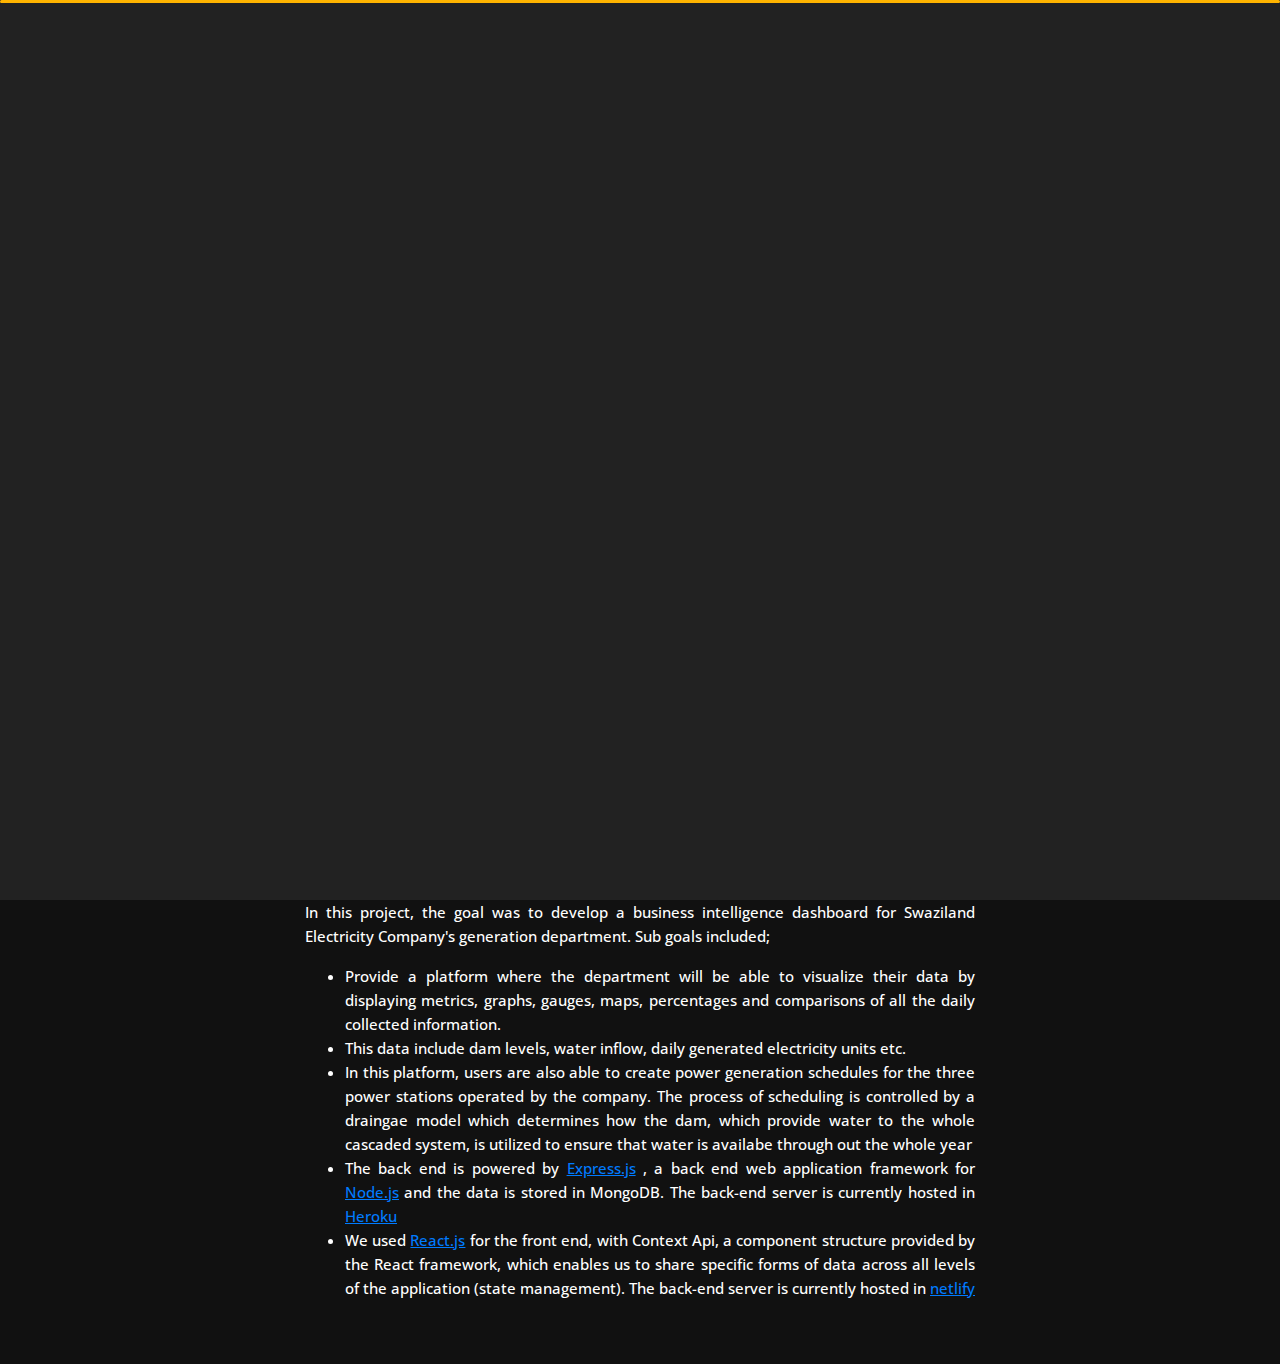
<file: sec.html>
<!DOCTYPE html>
<html lang="en">

  <head>
    <meta charset="utf-8">
    <title>Projects - Muzi Personal Portfolio</title>
    <meta name="viewport" content="width=device-width, initial-scale=1">
    <meta name="description"
      content="A meticulous software engineer with over four years of software development and engineering experience">

    <!-- Favicons -->
    <link rel="shortcut icon" href="img/meta/favicon-16x16.png" type="image/x-icon">
    <link rel="icon" href="img/meta/favicon-16x16.png" type="image/x-icon">

    <!-- Template Google Fonts -->
    <link href="https://fonts.googleapis.com/css?family=Poppins:400,400i,500,500i,600,600i,700,700i,800,800i,900,900i"
      rel="stylesheet">
    <link href="https://fonts.googleapis.com/css?family=Open+Sans:300,400,400i,600,600i,700" rel="stylesheet">

    <!-- Template CSS Files -->
    <link href="css/bootstrap.min.css" rel="stylesheet">
    <link href="css/preloader.min.css" rel="stylesheet">
    <link href="css/circle.css" rel="stylesheet">
    <link href="css/font-awesome.min.css" rel="stylesheet">
    <link href="css/fm.revealator.jquery.min.css" rel="stylesheet">
    <link href="css/style.css" rel="stylesheet">

    <!-- CSS Skin File -->
    <link href="css/skins/yellow.css" rel="stylesheet">

    <!-- Modernizr JS File -->
    <script src="js/modernizr.custom.js"></script>
  </head>
  <style>
    .carousel-indicators .active {
      background-color: #ffc107;
    }

    .carousel-indicators {
      background-color: rgb(0, 0, 0);
    }
  </style>

  <body class="blog-post">
    <!-- Header Starts -->
    <header class="header" id="navbar-collapse-toggle">
      <!-- Fixed Navigation Starts -->
      <ul class="icon-menu d-none d-lg-block revealator-slideup revealator-once revealator-delay1">
        <li class="icon-box">
          <i class="fa fa-home"></i>
          <a href="index.html">
            <h2>Home</h2>
          </a>
        </li>
        <li class="icon-box">
          <i class="fa fa-user"></i>
          <a href="about.html">
            <h2>About</h2>
          </a>
        </li>
        <li class="icon-box">
          <i class="fa fa-briefcase"></i>
          <a href="portfolio.html">
            <h2>Portfolio</h2>
          </a>
        </li>
        <li class="icon-box">
          <i class="fa fa-envelope-open"></i>
          <a href="contact.html">
            <h2>Contact</h2>
          </a>
        </li>
      </ul>
      <!-- Fixed Navigation Ends -->
      <!-- Mobile Menu Starts -->
      <nav role="navigation" class="d-block d-lg-none">
        <div id="menuToggle">
          <input type="checkbox" />
          <span></span>
          <span></span>
          <span></span>
          <ul class="list-unstyled" id="menu">
            <li><a href="index.html"><i class="fa fa-home"></i><span>Home</span></a></li>
            <li><a href="about.html"><i class="fa fa-user"></i><span>About</span></a></li>
            <li><a href="portfolio.html"><i class="fa fa-folder-open"></i><span>Portfolio</span></a></li>
            <li><a href="contact.html"><i class="fa fa-envelope-open"></i><span>Contact</span></a></li>
            <li class="active"><a href="blog.html"><i class="fa fa-comments"></i><span>Blog</span></a></li>
          </ul>
        </div>
      </nav>
      <!-- Mobile Menu Ends -->
    </header>
    <!-- Header Ends -->
    <!-- Page Title Starts -->
    <section class="title-section text-left text-sm-center revealator-slideup revealator-once revealator-delay1">
      <h1>my <span>portfolio</span></h1>
      <span class="title-bg">admin dashboard</span>
    </section>
    <!-- Page Title Ends -->
    <!-- Main Content Starts -->
    <section class="main-content revealator-slideup revealator-once revealator-delay1">
      <div class="container">
        <div class="row">
          <!-- Article Starts -->
          <article class="col-12">
            <!-- Meta Starts -->
            <div class=" row meta open-sans-font">
              <span class="col-12 col-lg-4 date"><i class="fa fa-calendar"></i> July 2020 - Ongoing</span>
              <div class="col-12 col-lg-6 d-flex">
                <i class="fa fa-external-link mt-1"></i>
                <span class="ft-wt-600 uppercase ml-1"><a href="https://sec-generation.netlify.app/"
                    target="_blank">https://sec-generation.netlify.app/</a>
                </span>
              </div>
            </div>
            <div class="meta open-sans-font">
              <span><i class="fa fa-tags"></i> React.js, Bootstrap 4, Context Api,
                React Router, Node.js, Express, Heroku, Netlify, Chart.js, MongoDB</span>
            </div>
            <!-- Meta Ends -->
            <!-- Article Content Starts -->
            <h1 class="text-uppercase text-capitalize">Admin Dashboard - SEC</h1>
            <div id="carouselExampleIndicators" class="carousel slide mb-5" data-ride="carousel">
              <ol class="carousel-indicators">
                <li data-target="#carouselExampleIndicators" data-slide-to="0" class="active"></li>
                <li data-target="#carouselExampleIndicators" data-slide-to="1"></li>
                <li data-target="#carouselExampleIndicators" data-slide-to="2"></li>
                <li data-target="#carouselExampleIndicators" data-slide-to="3"></li>
                <li data-target="#carouselExampleIndicators" data-slide-to="4"></li>
                <li data-target="#carouselExampleIndicators" data-slide-to="5"></li>
              </ol>
              <div class="carousel-inner text-center d-none d-md-block  d-lg-block d-xl-block">
                <div class="carousel-item active">
                  <img src="/img/projects/sec/dashboard.png" alt="First slide">
                </div>
                <div class="carousel-item">
                  <img src="/img/projects/sec/inflows.png" alt="Second slide">
                </div>
                <div class="carousel-item">
                  <img src="/img/projects/sec/models.png" alt="Third slide">
                </div>
                <div class="carousel-item">
                  <img src="/img/projects/sec/settings.png" alt="Fourth slide">
                </div>
                <div class="carousel-item">
                  <img src="/img/projects/sec/login.png" alt="Fifth slide">
                </div>
              </div>
              <div class="carousel-inner text-center d-md-none">
                <div class="carousel-item active">
                  <img src="/img/projects/sec/dashboard_sm.png" alt="First slide">
                </div>
                <div class="carousel-item">
                  <img src="/img/projects/sec/inflows_sm.png" alt="Second slide">
                </div>
                <div class="carousel-item">
                  <img src="/img/projects/sec/dashboard_sm.png" alt="Third slide">
                </div>
                <div class="carousel-item">
                  <img src="/img/projects/sec/dashboard_sm.png" alt="Fourth slide">
                </div>
                <div class="carousel-item">
                  <img src="/img/projects/sec/login_sm.png" alt="Fifth slide">
                </div>
              </div>
              <a class="carousel-control-prev" href="#carouselExampleIndicators" role="button" data-slide="prev">
                <span class="carousel-control-prev-icon" aria-hidden="true"></span>
                <span class="sr-only">Previous</span>
              </a>
              <a class="carousel-control-next" href="#carouselExampleIndicators" role="button" data-slide="next">
                <span class="carousel-control-next-icon" aria-hidden="true"></span>
                <span class="sr-only">Next</span>
              </a>
            </div>
            <div class="blog-excerpt open-sans-font pb-5 text-justify">
              <p>Business intelligence dashboards are used to track KPIs, metrics, and other key data points relevant to
                a business, department, or specific process. Through the use of data visualizations, dashboards simplify
                complex data sets to provide users with at a glance awareness of current performance. </p>
              <p>IP Professionals use dashboards to quickly gain insights into the most important aspects of their data.
                They get real time insights and competitive analyses, and use them to identify items that require urgent
                action, streamlining workflows and properly purposing resources.</p>
              <p>In this project, the goal was to develop a business intelligence dashboard for Swaziland Electricity
                Company's generation department. Sub goals included;</p>
              <ul>
                <li>Provide a platform where the department will be able to visualize their data by displaying metrics,
                  graphs, gauges, maps, percentages and comparisons of all the daily collected information.</li>
                <li>This data include dam levels, water inflow, daily generated electricity units etc.</li>
                <li>In this platform, users are also able to create power generation schedules for the three power
                  stations operated by the company. The process of scheduling is controlled by a draingae model which
                  determines how the dam, which provide water to the whole cascaded system, is utilized to ensure that
                  water is availabe through out the whole year</li>
                <li>The back end is powered by <span><a href="https://expressjs.com/" target="_blank"
                      class="text-blue"><u>Express.js</u></a></span> , a back end web application framework for <span><a
                      href="https://nodejs.org/en/" target="_blank" class="text-blue"><u>Node.js</u></a></span> and the
                  data is stored in MongoDB. The back-end server is currently hosted in <span><a
                      href="https://dashboard.heroku.com/apps" target="_blank"
                      class="text-blue"><u>Heroku</u></a></span></li>
                <li>We used <span><a href="https://reactjs.org/" target="_blank"
                      class="text-blue"><u>React.js</u></a></span> for the front end, with Context Api, a component
                  structure provided by the React framework, which enables us to share specific forms of data across all
                  levels of the application (state management). The back-end server is currently hosted in <span><a
                      href="https://www.netlify.com/" target="_blank" class="text-blue"><u>netlify</u></a></span></li>
              </ul>
            </div>
            <!-- Article Content Ends -->
          </article>
          <!-- Article Ends -->
        </div>
      </div>
    </section>
    <!-- Template JS Files -->
    <script src="js/jquery-3.5.0.min.js"></script>
    <script src="js/preloader.min.js"></script>
    <script src="js/fm.revealator.jquery.min.js"></script>
    <script src="js/imagesloaded.pkgd.min.js"></script>
    <script src="js/masonry.pkgd.min.js"></script>
    <script src="js/classie.js"></script>
    <script src="js/cbpGridGallery.js"></script>
    <script src="js/jquery.hoverdir.js"></script>
    <script src="js/popper.min.js"></script>
    <script src="js/bootstrap.js"></script>
    <script src="js/custom.js"></script>

  </body>

</html>
</file>
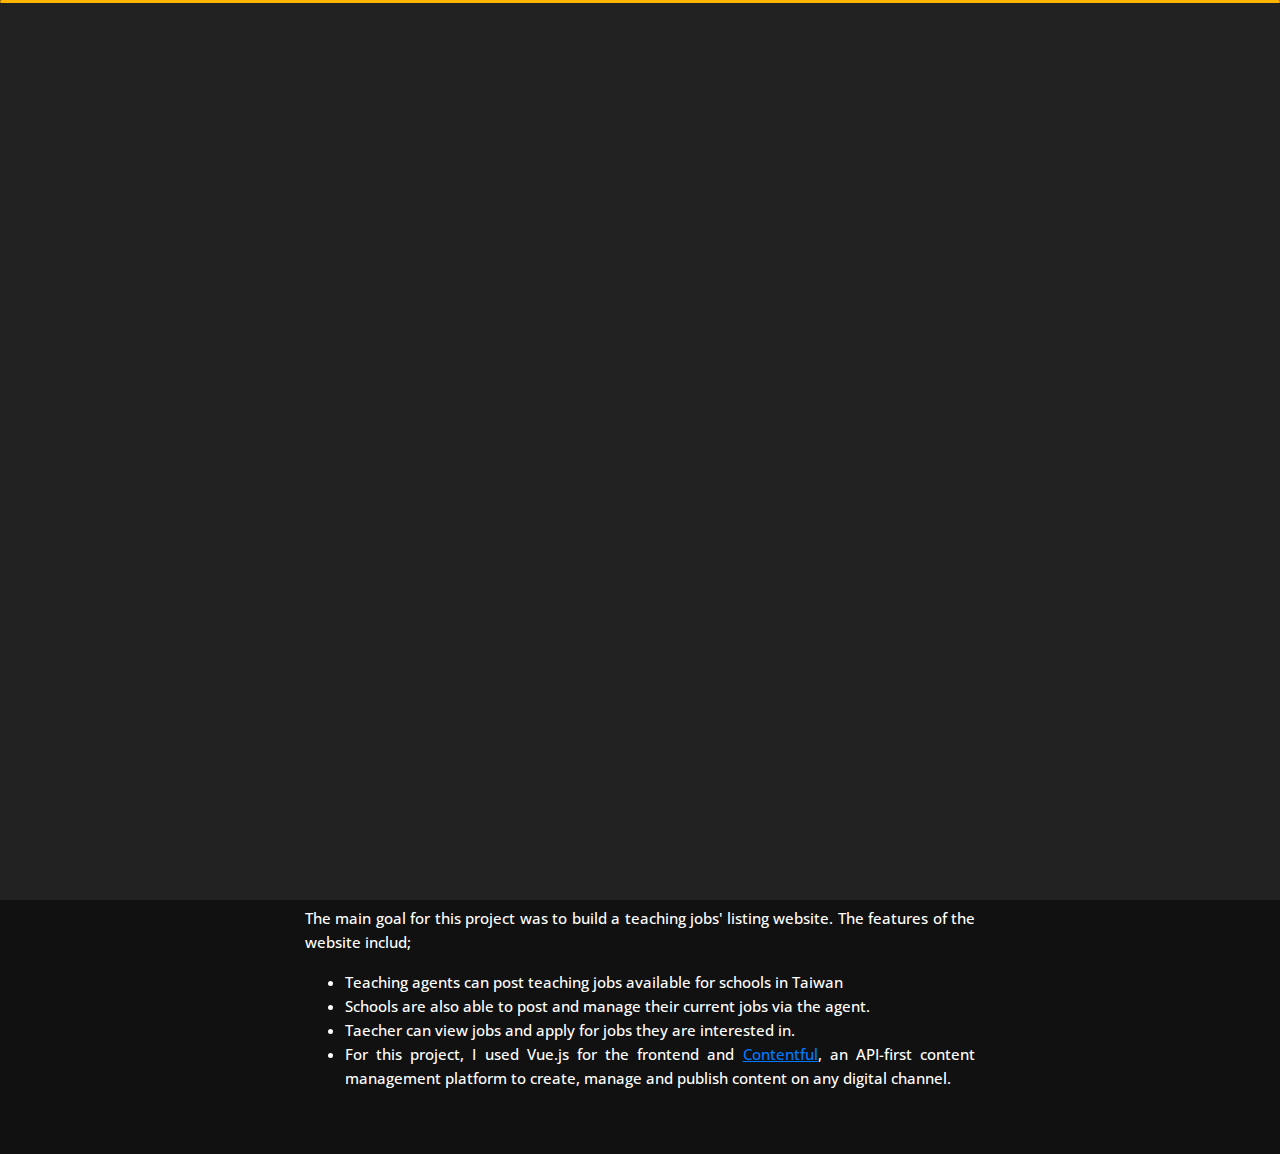
<file: teazeap.html>
<!DOCTYPE html>
<html lang="en">

    <head>
        <meta charset="utf-8">
        <title>Projects - Muzi Personal Portfolio</title>
        <meta name="viewport" content="width=device-width, initial-scale=1">
        <meta name="description"
            content="A meticulous software engineer with over four years of software development and engineering experience">

        <meta property="og:typee" content="Muzi - Personal Portfolio" />
        <meta property="og:description"
            content="A meticulous software engineer with over four years of software development and engineering experience" />
        <meta property="og:image" content="https://muzi-gondwe.netlify.app/img/meta/avatar.png" />

        <!-- Favicons -->
        <link rel="shortcut icon" href="img/meta/favicon-16x16.png" type="image/x-icon">
        <link rel="icon" href="img/meta/favicon-16x16.png" type="image/x-icon">

        <!-- Template Google Fonts -->
        <link
            href="https://fonts.googleapis.com/css?family=Poppins:400,400i,500,500i,600,600i,700,700i,800,800i,900,900i"
            rel="stylesheet">
        <link href="https://fonts.googleapis.com/css?family=Open+Sans:300,400,400i,600,600i,700" rel="stylesheet">

        <!-- Template CSS Files -->
        <link href="css/bootstrap.min.css" rel="stylesheet">
        <link href="css/preloader.min.css" rel="stylesheet">
        <link href="css/circle.css" rel="stylesheet">
        <link href="css/font-awesome.min.css" rel="stylesheet">
        <link href="css/fm.revealator.jquery.min.css" rel="stylesheet">
        <link href="css/style.css" rel="stylesheet">

        <!-- CSS Skin File -->
        <link href="css/skins/yellow.css" rel="stylesheet">

        <!-- Modernizr JS File -->
        <script src="js/modernizr.custom.js"></script>
    </head>
    <style>
        .carousel-indicators .active {
            background-color: #ffc107;
        }

        .carousel-indicators {
            background-color: rgb(0, 0, 0);
        }
    </style>

    <body class="blog-post">
        <!-- Header Starts -->
        <header class="header" id="navbar-collapse-toggle">
            <!-- Fixed Navigation Starts -->
            <ul class="icon-menu d-none d-lg-block revealator-slideup revealator-once revealator-delay1">
                <li class="icon-box">
                    <i class="fa fa-home"></i>
                    <a href="index.html">
                        <h2>Home</h2>
                    </a>
                </li>
                <li class="icon-box">
                    <i class="fa fa-user"></i>
                    <a href="about.html">
                        <h2>About</h2>
                    </a>
                </li>
                <li class="icon-box">
                    <i class="fa fa-briefcase"></i>
                    <a href="portfolio.html">
                        <h2>Portfolio</h2>
                    </a>
                </li>
                <li class="icon-box">
                    <i class="fa fa-envelope-open"></i>
                    <a href="contact.html">
                        <h2>Contact</h2>
                    </a>
                </li>
            </ul>
            <!-- Fixed Navigation Ends -->
            <!-- Mobile Menu Starts -->
            <nav role="navigation" class="d-block d-lg-none">
                <div id="menuToggle">
                    <input type="checkbox" />
                    <span></span>
                    <span></span>
                    <span></span>
                    <ul class="list-unstyled" id="menu">
                        <li><a href="index.html"><i class="fa fa-home"></i><span>Home</span></a></li>
                        <li><a href="about.html"><i class="fa fa-user"></i><span>About</span></a></li>
                        <li><a href="portfolio.html"><i class="fa fa-folder-open"></i><span>Portfolio</span></a></li>
                        <li><a href="contact.html"><i class="fa fa-envelope-open"></i><span>Contact</span></a></li>
                        <li class="active"><a href="blog.html"><i class="fa fa-comments"></i><span>Blog</span></a></li>
                    </ul>
                </div>
            </nav>
            <!-- Mobile Menu Ends -->
        </header>
        <!-- Header Ends -->
        <!-- Page Title Starts -->
        <section class="title-section text-left text-sm-center revealator-slideup revealator-once revealator-delay1">
            <h1>my <span>portfolio</span></h1>
            <span class="title-bg">teazeap</span>
        </section>
        <!-- Page Title Ends -->
        <!-- Main Content Starts -->
        <section class="main-content revealator-slideup revealator-once revealator-delay1">
            <div class="container">
                <div class="row">
                    <!-- Article Starts -->
                    <article class="col-12">
                        <!-- Meta Starts -->
                        <div class=" row meta open-sans-font">
                            <span class="col-12 col-lg-4 date"><i class="fa fa-calendar"></i> September 2020 -
                                Ongoing</span>
                            <div class="col-12 col-lg-6 d-flex">
                                <i class="fa fa-external-link mt-1"></i>
                                <span class="ft-wt-600 uppercase ml-1"><a href="https://www.teazeap.com/#/"
                                        target="_blank">https://www.teazeap.com/#/</a>
                                </span>
                            </div>
                        </div>
                        <div class="meta open-sans-font">
                            <span><i class="fa fa-tags"></i> Vue.js, Vuex, Contentful, Netlify</span>
                        </div>
                        <!-- Meta Ends -->
                        <!-- Article Content Starts -->
                        <h1 class="text-uppercase text-capitalize">TeaZeap Recruitment Agency</h1>
                        <!-- Article Content Starts -->
                        <img src="/img/projects/teazeap/team.png" class="img-fluid" alt="Blog image" />
                        <div class="blog-excerpt open-sans-font pb-5 text-justify">
                            <p>TeaZeaP is the first client of Hertage Projects, the company I founded to provide
                                software services using cutting edge technologies ensuring quality and reliability.
                                <span><a href="https://www.teazeap.com/#/" target="_blank"
                                        class="text-blue"><u>TeaZeap</u></a></span> is a teachers' recruitment agency
                                based in Taiwan. Their mission statement is as follows;
                            </p>
                            <p><em>TeaZeaP services guarantee schools are connected and provided with the best school
                                    teachers. Full time, part time, and substitute teacher positions are
                                    available.TeaZeaP is here to support our partners. In addition to job placements our
                                    team is available to mediate between schools and teachers. This may include
                                    communicating, clarifying or solving any potential misunderstandings between the two
                                    parties. Mentorship and helpful resources are readily available to teachers.</em>
                            </p>
                            <p>The main goal for this project was to build a teaching jobs' listing website. The
                                features of the website includ;</p>
                            <ul>
                                <li>Teaching agents can post teaching jobs available for schools in Taiwan</li>
                                <li> Schools are also able to post and manage their current jobs via the agent.</li>
                                <li>Taecher can view jobs and apply for jobs they are interested in.</li>
                                <li>For this project, I used Vue.js for the frontend and <span><a
                                            href="https://www.contentful.com/" target="_blank"
                                            class="text-blue"><u>Contentful</u></a></span>, an API-first content
                                    management platform to create, manage and publish content on any digital channel.
                                </li>
                            </ul>
                        </div>
                        <!-- Article Content Ends -->
                    </article>
                    <!-- Article Ends -->
                </div>
            </div>
        </section>
        <!-- Template JS Files -->
        <script src="js/jquery-3.5.0.min.js"></script>
        <script src="js/preloader.min.js"></script>
        <script src="js/fm.revealator.jquery.min.js"></script>
        <script src="js/imagesloaded.pkgd.min.js"></script>
        <script src="js/masonry.pkgd.min.js"></script>
        <script src="js/classie.js"></script>
        <script src="js/cbpGridGallery.js"></script>
        <script src="js/jquery.hoverdir.js"></script>
        <script src="js/popper.min.js"></script>
        <script src="js/bootstrap.js"></script>
        <script src="js/custom.js"></script>

    </body>

</html>
</file>
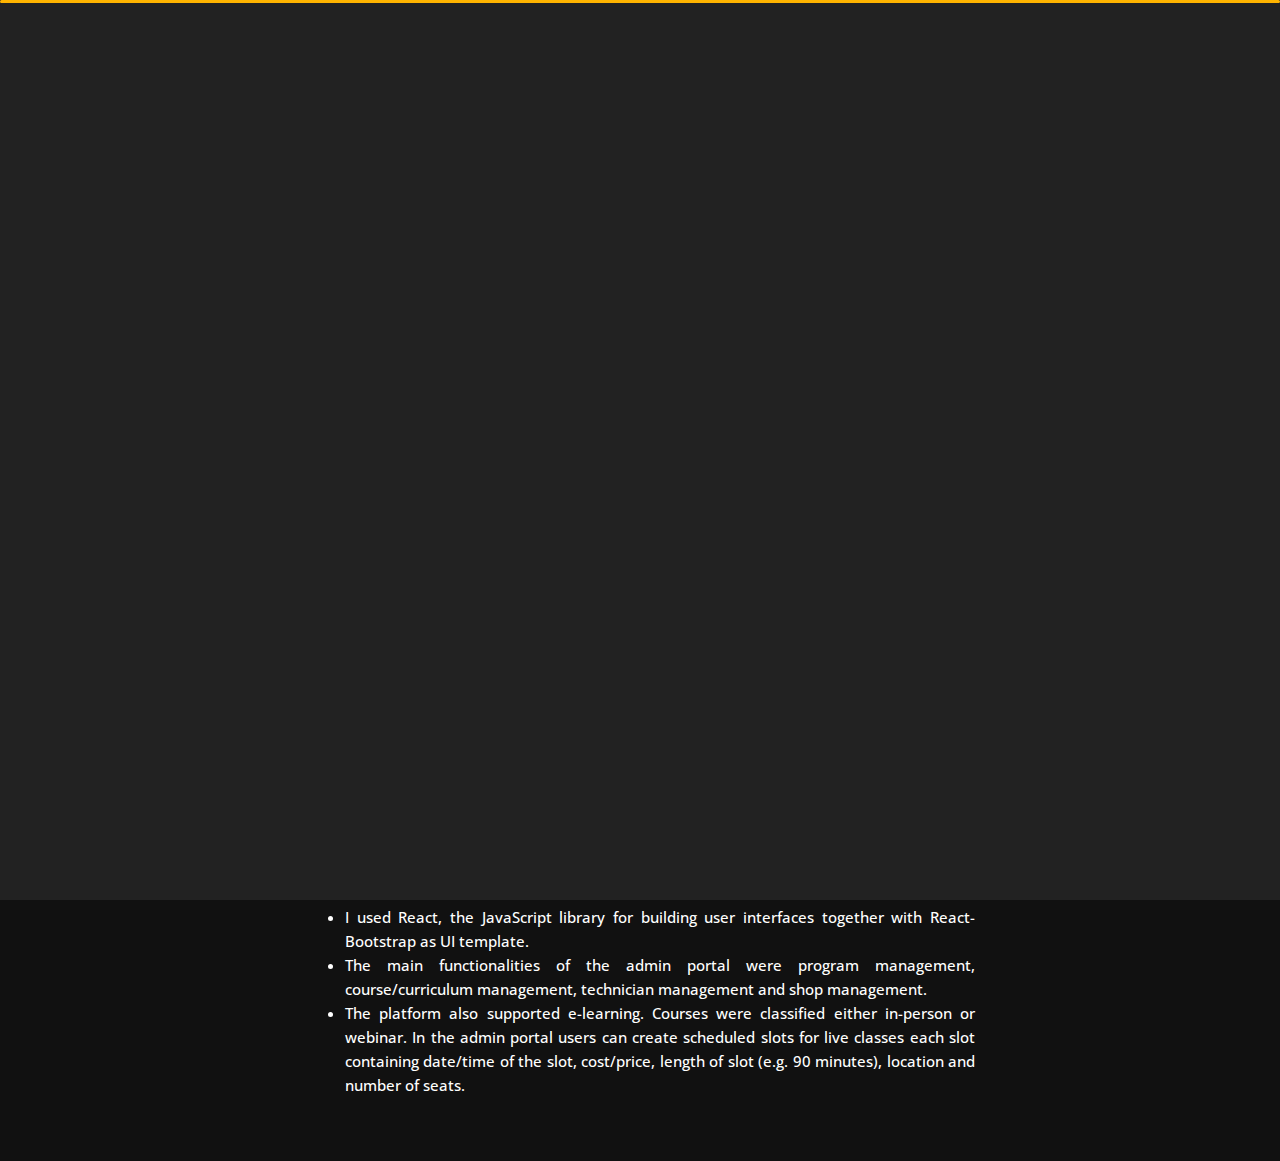
<file: verifacts.html>
<!DOCTYPE html>
<html lang="en">

  <head>
    <meta charset="utf-8">
    <title>Projects - Muzi Personal Portfolio</title>
    <meta name="viewport" content="width=device-width, initial-scale=1">
    <meta name="description"
      content="A meticulous software engineer with over four years of software development and engineering experience">

    <!-- Favicons -->
    <link rel="shortcut icon" href="img/meta/favicon-16x16.png" type="image/x-icon">
    <link rel="icon" href="img/meta/favicon-16x16.png" type="image/x-icon">

    <!-- Template Google Fonts -->
    <link href="https://fonts.googleapis.com/css?family=Poppins:400,400i,500,500i,600,600i,700,700i,800,800i,900,900i"
      rel="stylesheet">
    <link href="https://fonts.googleapis.com/css?family=Open+Sans:300,400,400i,600,600i,700" rel="stylesheet">

    <!-- Template CSS Files -->
    <link href="css/bootstrap.min.css" rel="stylesheet">
    <link href="css/preloader.min.css" rel="stylesheet">
    <link href="css/circle.css" rel="stylesheet">
    <link href="css/font-awesome.min.css" rel="stylesheet">
    <link href="css/fm.revealator.jquery.min.css" rel="stylesheet">
    <link href="css/style.css" rel="stylesheet">

    <!-- CSS Skin File -->
    <link href="css/skins/yellow.css" rel="stylesheet">

    <!-- Modernizr JS File -->
    <script src="js/modernizr.custom.js"></script>
  </head>
  <style>
    .carousel-indicators .active {
      background-color: #ffc107;
    }

    .carousel-indicators {
      background-color: rgb(0, 0, 0);
    }
  </style>

  <body class="blog-post">
    <!-- Header Starts -->
    <header class="header" id="navbar-collapse-toggle">
      <!-- Fixed Navigation Starts -->
      <ul class="icon-menu d-none d-lg-block revealator-slideup revealator-once revealator-delay1">
        <li class="icon-box">
          <i class="fa fa-home"></i>
          <a href="index.html">
            <h2>Home</h2>
          </a>
        </li>
        <li class="icon-box">
          <i class="fa fa-user"></i>
          <a href="about.html">
            <h2>About</h2>
          </a>
        </li>
        <li class="icon-box">
          <i class="fa fa-briefcase"></i>
          <a href="portfolio.html">
            <h2>Portfolio</h2>
          </a>
        </li>
        <li class="icon-box">
          <i class="fa fa-envelope-open"></i>
          <a href="contact.html">
            <h2>Contact</h2>
          </a>
        </li>
      </ul>
      <!-- Fixed Navigation Ends -->
      <!-- Mobile Menu Starts -->
      <nav role="navigation" class="d-block d-lg-none">
        <div id="menuToggle">
          <input type="checkbox" />
          <span></span>
          <span></span>
          <span></span>
          <ul class="list-unstyled" id="menu">
            <li><a href="index.html"><i class="fa fa-home"></i><span>Home</span></a></li>
            <li><a href="about.html"><i class="fa fa-user"></i><span>About</span></a></li>
            <li><a href="portfolio.html"><i class="fa fa-folder-open"></i><span>Portfolio</span></a></li>
            <li><a href="contact.html"><i class="fa fa-envelope-open"></i><span>Contact</span></a></li>
            <li class="active"><a href="blog.html"><i class="fa fa-comments"></i><span>Blog</span></a></li>
          </ul>
        </div>
      </nav>
      <!-- Mobile Menu Ends -->
    </header>
    <!-- Header Ends -->
    <!-- Page Title Starts -->
    <section class="title-section text-left text-sm-center revealator-slideup revealator-once revealator-delay1">
      <h1>my <span>portfolio</span></h1>
      <span class="title-bg">verifacts academy</span>
    </section>
    <!-- Page Title Ends -->
    <!-- Main Content Starts -->
    <section class="main-content revealator-slideup revealator-once revealator-delay1">
      <div class="container">
        <div class="row">
          <!-- Article Starts -->
          <article class="col-12">
            <!-- Meta Starts -->
            <div class=" row meta open-sans-font">
              <span class="col-12 col-lg-4 date"><i class="fa fa-calendar"></i> October 2021 - March 2022</span>
              <div class="col-12 col-lg-6 d-flex">
                <i class="fa fa-external-link mt-1"></i>
                <span class="ft-wt-600 uppercase ml-1"><a href="http://honda.dev.quasidea.com/dashboard"
                    target="_blank">http://honda.dev.quasidea.com/dashboard</a>
                </span>
              </div>
            </div>
            <div class="meta open-sans-font">
              <span><i class="fa fa-tags"></i> React.js, DataGrid, React Hooks,
                React Router, Formik</span>
            </div>
            <!-- Meta Ends -->
            <!-- Article Content Starts -->
            <h1 class="text-uppercase text-capitalize">Verifacts Academy</h1>
            <div id="carouselExampleIndicators" class="carousel slide mb-5" data-ride="carousel">
              <ol class="carousel-indicators">
                <li data-target="#carouselExampleIndicators" data-slide-to="0" class="active"></li>
                <li data-target="#carouselExampleIndicators" data-slide-to="1"></li>
                <li data-target="#carouselExampleIndicators" data-slide-to="2"></li>
                <li data-target="#carouselExampleIndicators" data-slide-to="3"></li>
                <li data-target="#carouselExampleIndicators" data-slide-to="4"></li>
                <li data-target="#carouselExampleIndicators" data-slide-to="5"></li>
              </ol>
              <div class="carousel-inner text-center d-none d-md-block  d-lg-block d-xl-block">
                <div class="carousel-item active">
                  <img src="/img/projects/verifacts/login.png" alt="First slide">
                </div>
                <div class="carousel-item">
                  <img src="/img/projects/verifacts/courses.png" alt="Second slide">
                </div>
                <div class="carousel-item">
                  <img src="/img/projects/verifacts/shops.png" alt="Third slide">
                </div>
                <div class="carousel-item">
                  <img src="/img/projects/verifacts/overview.png" alt="Fourth slide">
                </div>
                <div class="carousel-item">
                  <img src="/img/projects/verifacts/add.png" alt="Fifth slide">
                </div>
              </div>
              <div class="carousel-inner text-center d-md-none">
                <div class="carousel-item active">
                  <img src="/img/projects/verifacts/login_sm.png" alt="First slide">
                </div>
                <div class="carousel-item">
                  <img src="/img/projects/verifacts/courses_sm.png" alt="Second slide">
                </div>
                <div class="carousel-item">
                  <img src="/img/projects/verifacts/shops_sm.png" alt="Third slide">
                </div>
                <div class="carousel-item">
                  <img src="/img/projects/verifacts/overview_sm.png" alt="Fourth slide">
                </div>
                <div class="carousel-item">
                  <img src="/img/projects/verifacts/add_sm.png" alt="Fifth slide">
                </div>
              </div>
              <a class="carousel-control-prev" href="#carouselExampleIndicators" role="button" data-slide="prev">
                <span class="carousel-control-prev-icon" aria-hidden="true"></span>
                <span class="sr-only">Previous</span>
              </a>
              <a class="carousel-control-next" href="#carouselExampleIndicators" role="button" data-slide="next">
                <span class="carousel-control-next-icon" aria-hidden="true"></span>
                <span class="sr-only">Next</span>
              </a>
            </div>
            <div class="blog-excerpt open-sans-font pb-5 text-justify">
              <p>Worked with a team of 6 members on developing learning
                management system where clients users have the ability to purchase
                and take courses, run and download reporting. The project consists of
                5 parts; cloud-based API application, web-based Technician-facing
                application, web-based Shop/MSO-facing application and a webbased
                Admin-facing application. I was responsible for developing the
                admin portal. </p>
              <p>The main features and functionalities were;</p>
              <ul>
                <li>I used React, the JavaScript library for building user interfaces
                  together with React-Bootstrap as UI template.</li>
                <li>The main functionalities of the admin portal were program
                  management, course/curriculum management, technician
                  management and shop management.</li>
                <li>The platform also supported e-learning. Courses were classified
                  either in-person or webinar. In the admin portal users can create
                  scheduled slots for live classes each slot containing date/time of
                  the slot, cost/price, length of slot (e.g. 90 minutes), location and
                  number of seats.</li>
              </ul>
            </div>
            <!-- Article Content Ends -->
          </article>
          <!-- Article Ends -->
        </div>
      </div>
    </section>
    <!-- Template JS Files -->
    <script src="js/jquery-3.5.0.min.js"></script>
    <script src="js/preloader.min.js"></script>
    <script src="js/fm.revealator.jquery.min.js"></script>
    <script src="js/imagesloaded.pkgd.min.js"></script>
    <script src="js/masonry.pkgd.min.js"></script>
    <script src="js/classie.js"></script>
    <script src="js/cbpGridGallery.js"></script>
    <script src="js/jquery.hoverdir.js"></script>
    <script src="js/popper.min.js"></script>
    <script src="js/bootstrap.js"></script>
    <script src="js/custom.js"></script>

  </body>

</html>
</file>
<file: css/circle.css>
.rect-auto,
.c100.p51 .slice,
.c100.p52 .slice,
.c100.p53 .slice,
.c100.p54 .slice,
.c100.p55 .slice,
.c100.p56 .slice,
.c100.p57 .slice,
.c100.p58 .slice,
.c100.p59 .slice,
.c100.p60 .slice,
.c100.p61 .slice,
.c100.p62 .slice,
.c100.p63 .slice,
.c100.p64 .slice,
.c100.p65 .slice,
.c100.p66 .slice,
.c100.p67 .slice,
.c100.p68 .slice,
.c100.p69 .slice,
.c100.p70 .slice,
.c100.p71 .slice,
.c100.p72 .slice,
.c100.p73 .slice,
.c100.p74 .slice,
.c100.p75 .slice,
.c100.p76 .slice,
.c100.p77 .slice,
.c100.p78 .slice,
.c100.p79 .slice,
.c100.p80 .slice,
.c100.p81 .slice,
.c100.p82 .slice,
.c100.p83 .slice,
.c100.p84 .slice,
.c100.p85 .slice,
.c100.p86 .slice,
.c100.p87 .slice,
.c100.p88 .slice,
.c100.p89 .slice,
.c100.p90 .slice,
.c100.p91 .slice,
.c100.p92 .slice,
.c100.p93 .slice,
.c100.p94 .slice,
.c100.p95 .slice,
.c100.p96 .slice,
.c100.p97 .slice,
.c100.p98 .slice,
.c100.p99 .slice,
.c100.p100 .slice {
  clip: rect(auto, auto, auto, auto);
}
.pie,
.c100 .bar,
.c100.p51 .fill,
.c100.p52 .fill,
.c100.p53 .fill,
.c100.p54 .fill,
.c100.p55 .fill,
.c100.p56 .fill,
.c100.p57 .fill,
.c100.p58 .fill,
.c100.p59 .fill,
.c100.p60 .fill,
.c100.p61 .fill,
.c100.p62 .fill,
.c100.p63 .fill,
.c100.p64 .fill,
.c100.p65 .fill,
.c100.p66 .fill,
.c100.p67 .fill,
.c100.p68 .fill,
.c100.p69 .fill,
.c100.p70 .fill,
.c100.p71 .fill,
.c100.p72 .fill,
.c100.p73 .fill,
.c100.p74 .fill,
.c100.p75 .fill,
.c100.p76 .fill,
.c100.p77 .fill,
.c100.p78 .fill,
.c100.p79 .fill,
.c100.p80 .fill,
.c100.p81 .fill,
.c100.p82 .fill,
.c100.p83 .fill,
.c100.p84 .fill,
.c100.p85 .fill,
.c100.p86 .fill,
.c100.p87 .fill,
.c100.p88 .fill,
.c100.p89 .fill,
.c100.p90 .fill,
.c100.p91 .fill,
.c100.p92 .fill,
.c100.p93 .fill,
.c100.p94 .fill,
.c100.p95 .fill,
.c100.p96 .fill,
.c100.p97 .fill,
.c100.p98 .fill,
.c100.p99 .fill,
.c100.p100 .fill {
  position: absolute;
  border: 0.08em solid #307bbb;
  width: 0.84em;
  height: 0.84em;
  clip: rect(0em, 0.5em, 1em, 0em);
  border-radius: 50%;
  -webkit-transform: rotate(0deg);
  -moz-transform: rotate(0deg);
  -ms-transform: rotate(0deg);
  -o-transform: rotate(0deg);
  transform: rotate(0deg);
}
.pie-fill,
.c100.p51 .bar:after,
.c100.p51 .fill,
.c100.p52 .bar:after,
.c100.p52 .fill,
.c100.p53 .bar:after,
.c100.p53 .fill,
.c100.p54 .bar:after,
.c100.p54 .fill,
.c100.p55 .bar:after,
.c100.p55 .fill,
.c100.p56 .bar:after,
.c100.p56 .fill,
.c100.p57 .bar:after,
.c100.p57 .fill,
.c100.p58 .bar:after,
.c100.p58 .fill,
.c100.p59 .bar:after,
.c100.p59 .fill,
.c100.p60 .bar:after,
.c100.p60 .fill,
.c100.p61 .bar:after,
.c100.p61 .fill,
.c100.p62 .bar:after,
.c100.p62 .fill,
.c100.p63 .bar:after,
.c100.p63 .fill,
.c100.p64 .bar:after,
.c100.p64 .fill,
.c100.p65 .bar:after,
.c100.p65 .fill,
.c100.p66 .bar:after,
.c100.p66 .fill,
.c100.p67 .bar:after,
.c100.p67 .fill,
.c100.p68 .bar:after,
.c100.p68 .fill,
.c100.p69 .bar:after,
.c100.p69 .fill,
.c100.p70 .bar:after,
.c100.p70 .fill,
.c100.p71 .bar:after,
.c100.p71 .fill,
.c100.p72 .bar:after,
.c100.p72 .fill,
.c100.p73 .bar:after,
.c100.p73 .fill,
.c100.p74 .bar:after,
.c100.p74 .fill,
.c100.p75 .bar:after,
.c100.p75 .fill,
.c100.p76 .bar:after,
.c100.p76 .fill,
.c100.p77 .bar:after,
.c100.p77 .fill,
.c100.p78 .bar:after,
.c100.p78 .fill,
.c100.p79 .bar:after,
.c100.p79 .fill,
.c100.p80 .bar:after,
.c100.p80 .fill,
.c100.p81 .bar:after,
.c100.p81 .fill,
.c100.p82 .bar:after,
.c100.p82 .fill,
.c100.p83 .bar:after,
.c100.p83 .fill,
.c100.p84 .bar:after,
.c100.p84 .fill,
.c100.p85 .bar:after,
.c100.p85 .fill,
.c100.p86 .bar:after,
.c100.p86 .fill,
.c100.p87 .bar:after,
.c100.p87 .fill,
.c100.p88 .bar:after,
.c100.p88 .fill,
.c100.p89 .bar:after,
.c100.p89 .fill,
.c100.p90 .bar:after,
.c100.p90 .fill,
.c100.p91 .bar:after,
.c100.p91 .fill,
.c100.p92 .bar:after,
.c100.p92 .fill,
.c100.p93 .bar:after,
.c100.p93 .fill,
.c100.p94 .bar:after,
.c100.p94 .fill,
.c100.p95 .bar:after,
.c100.p95 .fill,
.c100.p96 .bar:after,
.c100.p96 .fill,
.c100.p97 .bar:after,
.c100.p97 .fill,
.c100.p98 .bar:after,
.c100.p98 .fill,
.c100.p99 .bar:after,
.c100.p99 .fill,
.c100.p100 .bar:after,
.c100.p100 .fill {
  -webkit-transform: rotate(180deg);
  -moz-transform: rotate(180deg);
  -ms-transform: rotate(180deg);
  -o-transform: rotate(180deg);
  transform: rotate(180deg);
}
.c100 {
  position: relative;
  font-size: 120px;
  width: 1em;
  height: 1em;
  border-radius: 50%;
  float: left;
  margin: 0 0.1em 0.1em 0;
  background-color: #cccccc;
}
.c100 *,
.c100 *:before,
.c100 *:after {
  -webkit-box-sizing: content-box;
  -moz-box-sizing: content-box;
  box-sizing: content-box;
}
.c100.center {
  float: none;
  margin: 0 auto;
}
.c100.big {
  font-size: 240px;
}
.c100.small {
  font-size: 80px;
}
.c100 > span {
  position: absolute;
  width: 100%;
  z-index: 1;
  left: 0;
  top: 0;
  width: 5em;
  line-height: 5em;
  font-size: 0.2em;
  color: #cccccc;
  display: block;
  text-align: center;
  white-space: nowrap;
  -webkit-transition-property: all;
  -moz-transition-property: all;
  -o-transition-property: all;
  transition-property: all;
  -webkit-transition-duration: 0.2s;
  -moz-transition-duration: 0.2s;
  -o-transition-duration: 0.2s;
  transition-duration: 0.2s;
  -webkit-transition-timing-function: ease-out;
  -moz-transition-timing-function: ease-out;
  -o-transition-timing-function: ease-out;
  transition-timing-function: ease-out;
}
.c100:after {
  position: absolute;
  top: 0.08em;
  left: 0.08em;
  display: block;
  content: " ";
  border-radius: 50%;
  background-color: #f5f5f5;
  width: 0.84em;
  height: 0.84em;
  -webkit-transition-property: all;
  -moz-transition-property: all;
  -o-transition-property: all;
  transition-property: all;
  -webkit-transition-duration: 0.2s;
  -moz-transition-duration: 0.2s;
  -o-transition-duration: 0.2s;
  transition-duration: 0.2s;
  -webkit-transition-timing-function: ease-in;
  -moz-transition-timing-function: ease-in;
  -o-transition-timing-function: ease-in;
  transition-timing-function: ease-in;
}
.c100 .slice {
  position: absolute;
  width: 1em;
  height: 1em;
  clip: rect(0em, 1em, 1em, 0.5em);
}
.c100.p1 .bar {
  -webkit-transform: rotate(3.6deg);
  -moz-transform: rotate(3.6deg);
  -ms-transform: rotate(3.6deg);
  -o-transform: rotate(3.6deg);
  transform: rotate(3.6deg);
}
.c100.p2 .bar {
  -webkit-transform: rotate(7.2deg);
  -moz-transform: rotate(7.2deg);
  -ms-transform: rotate(7.2deg);
  -o-transform: rotate(7.2deg);
  transform: rotate(7.2deg);
}
.c100.p3 .bar {
  -webkit-transform: rotate(10.8deg);
  -moz-transform: rotate(10.8deg);
  -ms-transform: rotate(10.8deg);
  -o-transform: rotate(10.8deg);
  transform: rotate(10.8deg);
}
.c100.p4 .bar {
  -webkit-transform: rotate(14.4deg);
  -moz-transform: rotate(14.4deg);
  -ms-transform: rotate(14.4deg);
  -o-transform: rotate(14.4deg);
  transform: rotate(14.4deg);
}
.c100.p5 .bar {
  -webkit-transform: rotate(18deg);
  -moz-transform: rotate(18deg);
  -ms-transform: rotate(18deg);
  -o-transform: rotate(18deg);
  transform: rotate(18deg);
}
.c100.p6 .bar {
  -webkit-transform: rotate(21.6deg);
  -moz-transform: rotate(21.6deg);
  -ms-transform: rotate(21.6deg);
  -o-transform: rotate(21.6deg);
  transform: rotate(21.6deg);
}
.c100.p7 .bar {
  -webkit-transform: rotate(25.2deg);
  -moz-transform: rotate(25.2deg);
  -ms-transform: rotate(25.2deg);
  -o-transform: rotate(25.2deg);
  transform: rotate(25.2deg);
}
.c100.p8 .bar {
  -webkit-transform: rotate(28.8deg);
  -moz-transform: rotate(28.8deg);
  -ms-transform: rotate(28.8deg);
  -o-transform: rotate(28.8deg);
  transform: rotate(28.8deg);
}
.c100.p9 .bar {
  -webkit-transform: rotate(32.4deg);
  -moz-transform: rotate(32.4deg);
  -ms-transform: rotate(32.4deg);
  -o-transform: rotate(32.4deg);
  transform: rotate(32.4deg);
}
.c100.p10 .bar {
  -webkit-transform: rotate(36deg);
  -moz-transform: rotate(36deg);
  -ms-transform: rotate(36deg);
  -o-transform: rotate(36deg);
  transform: rotate(36deg);
}
.c100.p11 .bar {
  -webkit-transform: rotate(39.6deg);
  -moz-transform: rotate(39.6deg);
  -ms-transform: rotate(39.6deg);
  -o-transform: rotate(39.6deg);
  transform: rotate(39.6deg);
}
.c100.p12 .bar {
  -webkit-transform: rotate(43.2deg);
  -moz-transform: rotate(43.2deg);
  -ms-transform: rotate(43.2deg);
  -o-transform: rotate(43.2deg);
  transform: rotate(43.2deg);
}
.c100.p13 .bar {
  -webkit-transform: rotate(46.800000000000004deg);
  -moz-transform: rotate(46.800000000000004deg);
  -ms-transform: rotate(46.800000000000004deg);
  -o-transform: rotate(46.800000000000004deg);
  transform: rotate(46.800000000000004deg);
}
.c100.p14 .bar {
  -webkit-transform: rotate(50.4deg);
  -moz-transform: rotate(50.4deg);
  -ms-transform: rotate(50.4deg);
  -o-transform: rotate(50.4deg);
  transform: rotate(50.4deg);
}
.c100.p15 .bar {
  -webkit-transform: rotate(54deg);
  -moz-transform: rotate(54deg);
  -ms-transform: rotate(54deg);
  -o-transform: rotate(54deg);
  transform: rotate(54deg);
}
.c100.p16 .bar {
  -webkit-transform: rotate(57.6deg);
  -moz-transform: rotate(57.6deg);
  -ms-transform: rotate(57.6deg);
  -o-transform: rotate(57.6deg);
  transform: rotate(57.6deg);
}
.c100.p17 .bar {
  -webkit-transform: rotate(61.2deg);
  -moz-transform: rotate(61.2deg);
  -ms-transform: rotate(61.2deg);
  -o-transform: rotate(61.2deg);
  transform: rotate(61.2deg);
}
.c100.p18 .bar {
  -webkit-transform: rotate(64.8deg);
  -moz-transform: rotate(64.8deg);
  -ms-transform: rotate(64.8deg);
  -o-transform: rotate(64.8deg);
  transform: rotate(64.8deg);
}
.c100.p19 .bar {
  -webkit-transform: rotate(68.4deg);
  -moz-transform: rotate(68.4deg);
  -ms-transform: rotate(68.4deg);
  -o-transform: rotate(68.4deg);
  transform: rotate(68.4deg);
}
.c100.p20 .bar {
  -webkit-transform: rotate(72deg);
  -moz-transform: rotate(72deg);
  -ms-transform: rotate(72deg);
  -o-transform: rotate(72deg);
  transform: rotate(72deg);
}
.c100.p21 .bar {
  -webkit-transform: rotate(75.60000000000001deg);
  -moz-transform: rotate(75.60000000000001deg);
  -ms-transform: rotate(75.60000000000001deg);
  -o-transform: rotate(75.60000000000001deg);
  transform: rotate(75.60000000000001deg);
}
.c100.p22 .bar {
  -webkit-transform: rotate(79.2deg);
  -moz-transform: rotate(79.2deg);
  -ms-transform: rotate(79.2deg);
  -o-transform: rotate(79.2deg);
  transform: rotate(79.2deg);
}
.c100.p23 .bar {
  -webkit-transform: rotate(82.8deg);
  -moz-transform: rotate(82.8deg);
  -ms-transform: rotate(82.8deg);
  -o-transform: rotate(82.8deg);
  transform: rotate(82.8deg);
}
.c100.p24 .bar {
  -webkit-transform: rotate(86.4deg);
  -moz-transform: rotate(86.4deg);
  -ms-transform: rotate(86.4deg);
  -o-transform: rotate(86.4deg);
  transform: rotate(86.4deg);
}
.c100.p25 .bar {
  -webkit-transform: rotate(90deg);
  -moz-transform: rotate(90deg);
  -ms-transform: rotate(90deg);
  -o-transform: rotate(90deg);
  transform: rotate(90deg);
}
.c100.p26 .bar {
  -webkit-transform: rotate(93.60000000000001deg);
  -moz-transform: rotate(93.60000000000001deg);
  -ms-transform: rotate(93.60000000000001deg);
  -o-transform: rotate(93.60000000000001deg);
  transform: rotate(93.60000000000001deg);
}
.c100.p27 .bar {
  -webkit-transform: rotate(97.2deg);
  -moz-transform: rotate(97.2deg);
  -ms-transform: rotate(97.2deg);
  -o-transform: rotate(97.2deg);
  transform: rotate(97.2deg);
}
.c100.p28 .bar {
  -webkit-transform: rotate(100.8deg);
  -moz-transform: rotate(100.8deg);
  -ms-transform: rotate(100.8deg);
  -o-transform: rotate(100.8deg);
  transform: rotate(100.8deg);
}
.c100.p29 .bar {
  -webkit-transform: rotate(104.4deg);
  -moz-transform: rotate(104.4deg);
  -ms-transform: rotate(104.4deg);
  -o-transform: rotate(104.4deg);
  transform: rotate(104.4deg);
}
.c100.p30 .bar {
  -webkit-transform: rotate(108deg);
  -moz-transform: rotate(108deg);
  -ms-transform: rotate(108deg);
  -o-transform: rotate(108deg);
  transform: rotate(108deg);
}
.c100.p31 .bar {
  -webkit-transform: rotate(111.60000000000001deg);
  -moz-transform: rotate(111.60000000000001deg);
  -ms-transform: rotate(111.60000000000001deg);
  -o-transform: rotate(111.60000000000001deg);
  transform: rotate(111.60000000000001deg);
}
.c100.p32 .bar {
  -webkit-transform: rotate(115.2deg);
  -moz-transform: rotate(115.2deg);
  -ms-transform: rotate(115.2deg);
  -o-transform: rotate(115.2deg);
  transform: rotate(115.2deg);
}
.c100.p33 .bar {
  -webkit-transform: rotate(118.8deg);
  -moz-transform: rotate(118.8deg);
  -ms-transform: rotate(118.8deg);
  -o-transform: rotate(118.8deg);
  transform: rotate(118.8deg);
}
.c100.p34 .bar {
  -webkit-transform: rotate(122.4deg);
  -moz-transform: rotate(122.4deg);
  -ms-transform: rotate(122.4deg);
  -o-transform: rotate(122.4deg);
  transform: rotate(122.4deg);
}
.c100.p35 .bar {
  -webkit-transform: rotate(126deg);
  -moz-transform: rotate(126deg);
  -ms-transform: rotate(126deg);
  -o-transform: rotate(126deg);
  transform: rotate(126deg);
}
.c100.p36 .bar {
  -webkit-transform: rotate(129.6deg);
  -moz-transform: rotate(129.6deg);
  -ms-transform: rotate(129.6deg);
  -o-transform: rotate(129.6deg);
  transform: rotate(129.6deg);
}
.c100.p37 .bar {
  -webkit-transform: rotate(133.20000000000002deg);
  -moz-transform: rotate(133.20000000000002deg);
  -ms-transform: rotate(133.20000000000002deg);
  -o-transform: rotate(133.20000000000002deg);
  transform: rotate(133.20000000000002deg);
}
.c100.p38 .bar {
  -webkit-transform: rotate(136.8deg);
  -moz-transform: rotate(136.8deg);
  -ms-transform: rotate(136.8deg);
  -o-transform: rotate(136.8deg);
  transform: rotate(136.8deg);
}
.c100.p39 .bar {
  -webkit-transform: rotate(140.4deg);
  -moz-transform: rotate(140.4deg);
  -ms-transform: rotate(140.4deg);
  -o-transform: rotate(140.4deg);
  transform: rotate(140.4deg);
}
.c100.p40 .bar {
  -webkit-transform: rotate(144deg);
  -moz-transform: rotate(144deg);
  -ms-transform: rotate(144deg);
  -o-transform: rotate(144deg);
  transform: rotate(144deg);
}
.c100.p41 .bar {
  -webkit-transform: rotate(147.6deg);
  -moz-transform: rotate(147.6deg);
  -ms-transform: rotate(147.6deg);
  -o-transform: rotate(147.6deg);
  transform: rotate(147.6deg);
}
.c100.p42 .bar {
  -webkit-transform: rotate(151.20000000000002deg);
  -moz-transform: rotate(151.20000000000002deg);
  -ms-transform: rotate(151.20000000000002deg);
  -o-transform: rotate(151.20000000000002deg);
  transform: rotate(151.20000000000002deg);
}
.c100.p43 .bar {
  -webkit-transform: rotate(154.8deg);
  -moz-transform: rotate(154.8deg);
  -ms-transform: rotate(154.8deg);
  -o-transform: rotate(154.8deg);
  transform: rotate(154.8deg);
}
.c100.p44 .bar {
  -webkit-transform: rotate(158.4deg);
  -moz-transform: rotate(158.4deg);
  -ms-transform: rotate(158.4deg);
  -o-transform: rotate(158.4deg);
  transform: rotate(158.4deg);
}
.c100.p45 .bar {
  -webkit-transform: rotate(162deg);
  -moz-transform: rotate(162deg);
  -ms-transform: rotate(162deg);
  -o-transform: rotate(162deg);
  transform: rotate(162deg);
}
.c100.p46 .bar {
  -webkit-transform: rotate(165.6deg);
  -moz-transform: rotate(165.6deg);
  -ms-transform: rotate(165.6deg);
  -o-transform: rotate(165.6deg);
  transform: rotate(165.6deg);
}
.c100.p47 .bar {
  -webkit-transform: rotate(169.20000000000002deg);
  -moz-transform: rotate(169.20000000000002deg);
  -ms-transform: rotate(169.20000000000002deg);
  -o-transform: rotate(169.20000000000002deg);
  transform: rotate(169.20000000000002deg);
}
.c100.p48 .bar {
  -webkit-transform: rotate(172.8deg);
  -moz-transform: rotate(172.8deg);
  -ms-transform: rotate(172.8deg);
  -o-transform: rotate(172.8deg);
  transform: rotate(172.8deg);
}
.c100.p49 .bar {
  -webkit-transform: rotate(176.4deg);
  -moz-transform: rotate(176.4deg);
  -ms-transform: rotate(176.4deg);
  -o-transform: rotate(176.4deg);
  transform: rotate(176.4deg);
}
.c100.p50 .bar {
  -webkit-transform: rotate(180deg);
  -moz-transform: rotate(180deg);
  -ms-transform: rotate(180deg);
  -o-transform: rotate(180deg);
  transform: rotate(180deg);
}
.c100.p51 .bar {
  -webkit-transform: rotate(183.6deg);
  -moz-transform: rotate(183.6deg);
  -ms-transform: rotate(183.6deg);
  -o-transform: rotate(183.6deg);
  transform: rotate(183.6deg);
}
.c100.p52 .bar {
  -webkit-transform: rotate(187.20000000000002deg);
  -moz-transform: rotate(187.20000000000002deg);
  -ms-transform: rotate(187.20000000000002deg);
  -o-transform: rotate(187.20000000000002deg);
  transform: rotate(187.20000000000002deg);
}
.c100.p53 .bar {
  -webkit-transform: rotate(190.8deg);
  -moz-transform: rotate(190.8deg);
  -ms-transform: rotate(190.8deg);
  -o-transform: rotate(190.8deg);
  transform: rotate(190.8deg);
}
.c100.p54 .bar {
  -webkit-transform: rotate(194.4deg);
  -moz-transform: rotate(194.4deg);
  -ms-transform: rotate(194.4deg);
  -o-transform: rotate(194.4deg);
  transform: rotate(194.4deg);
}
.c100.p55 .bar {
  -webkit-transform: rotate(198deg);
  -moz-transform: rotate(198deg);
  -ms-transform: rotate(198deg);
  -o-transform: rotate(198deg);
  transform: rotate(198deg);
}
.c100.p56 .bar {
  -webkit-transform: rotate(201.6deg);
  -moz-transform: rotate(201.6deg);
  -ms-transform: rotate(201.6deg);
  -o-transform: rotate(201.6deg);
  transform: rotate(201.6deg);
}
.c100.p57 .bar {
  -webkit-transform: rotate(205.20000000000002deg);
  -moz-transform: rotate(205.20000000000002deg);
  -ms-transform: rotate(205.20000000000002deg);
  -o-transform: rotate(205.20000000000002deg);
  transform: rotate(205.20000000000002deg);
}
.c100.p58 .bar {
  -webkit-transform: rotate(208.8deg);
  -moz-transform: rotate(208.8deg);
  -ms-transform: rotate(208.8deg);
  -o-transform: rotate(208.8deg);
  transform: rotate(208.8deg);
}
.c100.p59 .bar {
  -webkit-transform: rotate(212.4deg);
  -moz-transform: rotate(212.4deg);
  -ms-transform: rotate(212.4deg);
  -o-transform: rotate(212.4deg);
  transform: rotate(212.4deg);
}
.c100.p60 .bar {
  -webkit-transform: rotate(216deg);
  -moz-transform: rotate(216deg);
  -ms-transform: rotate(216deg);
  -o-transform: rotate(216deg);
  transform: rotate(216deg);
}
.c100.p61 .bar {
  -webkit-transform: rotate(219.6deg);
  -moz-transform: rotate(219.6deg);
  -ms-transform: rotate(219.6deg);
  -o-transform: rotate(219.6deg);
  transform: rotate(219.6deg);
}
.c100.p62 .bar {
  -webkit-transform: rotate(223.20000000000002deg);
  -moz-transform: rotate(223.20000000000002deg);
  -ms-transform: rotate(223.20000000000002deg);
  -o-transform: rotate(223.20000000000002deg);
  transform: rotate(223.20000000000002deg);
}
.c100.p63 .bar {
  -webkit-transform: rotate(226.8deg);
  -moz-transform: rotate(226.8deg);
  -ms-transform: rotate(226.8deg);
  -o-transform: rotate(226.8deg);
  transform: rotate(226.8deg);
}
.c100.p64 .bar {
  -webkit-transform: rotate(230.4deg);
  -moz-transform: rotate(230.4deg);
  -ms-transform: rotate(230.4deg);
  -o-transform: rotate(230.4deg);
  transform: rotate(230.4deg);
}
.c100.p65 .bar {
  -webkit-transform: rotate(234deg);
  -moz-transform: rotate(234deg);
  -ms-transform: rotate(234deg);
  -o-transform: rotate(234deg);
  transform: rotate(234deg);
}
.c100.p66 .bar {
  -webkit-transform: rotate(237.6deg);
  -moz-transform: rotate(237.6deg);
  -ms-transform: rotate(237.6deg);
  -o-transform: rotate(237.6deg);
  transform: rotate(237.6deg);
}
.c100.p67 .bar {
  -webkit-transform: rotate(241.20000000000002deg);
  -moz-transform: rotate(241.20000000000002deg);
  -ms-transform: rotate(241.20000000000002deg);
  -o-transform: rotate(241.20000000000002deg);
  transform: rotate(241.20000000000002deg);
}
.c100.p68 .bar {
  -webkit-transform: rotate(244.8deg);
  -moz-transform: rotate(244.8deg);
  -ms-transform: rotate(244.8deg);
  -o-transform: rotate(244.8deg);
  transform: rotate(244.8deg);
}
.c100.p69 .bar {
  -webkit-transform: rotate(248.4deg);
  -moz-transform: rotate(248.4deg);
  -ms-transform: rotate(248.4deg);
  -o-transform: rotate(248.4deg);
  transform: rotate(248.4deg);
}
.c100.p70 .bar {
  -webkit-transform: rotate(252deg);
  -moz-transform: rotate(252deg);
  -ms-transform: rotate(252deg);
  -o-transform: rotate(252deg);
  transform: rotate(252deg);
}
.c100.p71 .bar {
  -webkit-transform: rotate(255.6deg);
  -moz-transform: rotate(255.6deg);
  -ms-transform: rotate(255.6deg);
  -o-transform: rotate(255.6deg);
  transform: rotate(255.6deg);
}
.c100.p72 .bar {
  -webkit-transform: rotate(259.2deg);
  -moz-transform: rotate(259.2deg);
  -ms-transform: rotate(259.2deg);
  -o-transform: rotate(259.2deg);
  transform: rotate(259.2deg);
}
.c100.p73 .bar {
  -webkit-transform: rotate(262.8deg);
  -moz-transform: rotate(262.8deg);
  -ms-transform: rotate(262.8deg);
  -o-transform: rotate(262.8deg);
  transform: rotate(262.8deg);
}
.c100.p74 .bar {
  -webkit-transform: rotate(266.40000000000003deg);
  -moz-transform: rotate(266.40000000000003deg);
  -ms-transform: rotate(266.40000000000003deg);
  -o-transform: rotate(266.40000000000003deg);
  transform: rotate(266.40000000000003deg);
}
.c100.p75 .bar {
  -webkit-transform: rotate(270deg);
  -moz-transform: rotate(270deg);
  -ms-transform: rotate(270deg);
  -o-transform: rotate(270deg);
  transform: rotate(270deg);
}
.c100.p76 .bar {
  -webkit-transform: rotate(273.6deg);
  -moz-transform: rotate(273.6deg);
  -ms-transform: rotate(273.6deg);
  -o-transform: rotate(273.6deg);
  transform: rotate(273.6deg);
}
.c100.p77 .bar {
  -webkit-transform: rotate(277.2deg);
  -moz-transform: rotate(277.2deg);
  -ms-transform: rotate(277.2deg);
  -o-transform: rotate(277.2deg);
  transform: rotate(277.2deg);
}
.c100.p78 .bar {
  -webkit-transform: rotate(280.8deg);
  -moz-transform: rotate(280.8deg);
  -ms-transform: rotate(280.8deg);
  -o-transform: rotate(280.8deg);
  transform: rotate(280.8deg);
}
.c100.p79 .bar {
  -webkit-transform: rotate(284.40000000000003deg);
  -moz-transform: rotate(284.40000000000003deg);
  -ms-transform: rotate(284.40000000000003deg);
  -o-transform: rotate(284.40000000000003deg);
  transform: rotate(284.40000000000003deg);
}
.c100.p80 .bar {
  -webkit-transform: rotate(288deg);
  -moz-transform: rotate(288deg);
  -ms-transform: rotate(288deg);
  -o-transform: rotate(288deg);
  transform: rotate(288deg);
}
.c100.p81 .bar {
  -webkit-transform: rotate(291.6deg);
  -moz-transform: rotate(291.6deg);
  -ms-transform: rotate(291.6deg);
  -o-transform: rotate(291.6deg);
  transform: rotate(291.6deg);
}
.c100.p82 .bar {
  -webkit-transform: rotate(295.2deg);
  -moz-transform: rotate(295.2deg);
  -ms-transform: rotate(295.2deg);
  -o-transform: rotate(295.2deg);
  transform: rotate(295.2deg);
}
.c100.p83 .bar {
  -webkit-transform: rotate(298.8deg);
  -moz-transform: rotate(298.8deg);
  -ms-transform: rotate(298.8deg);
  -o-transform: rotate(298.8deg);
  transform: rotate(298.8deg);
}
.c100.p84 .bar {
  -webkit-transform: rotate(302.40000000000003deg);
  -moz-transform: rotate(302.40000000000003deg);
  -ms-transform: rotate(302.40000000000003deg);
  -o-transform: rotate(302.40000000000003deg);
  transform: rotate(302.40000000000003deg);
}
.c100.p85 .bar {
  -webkit-transform: rotate(306deg);
  -moz-transform: rotate(306deg);
  -ms-transform: rotate(306deg);
  -o-transform: rotate(306deg);
  transform: rotate(306deg);
}
.c100.p86 .bar {
  -webkit-transform: rotate(309.6deg);
  -moz-transform: rotate(309.6deg);
  -ms-transform: rotate(309.6deg);
  -o-transform: rotate(309.6deg);
  transform: rotate(309.6deg);
}
.c100.p87 .bar {
  -webkit-transform: rotate(313.2deg);
  -moz-transform: rotate(313.2deg);
  -ms-transform: rotate(313.2deg);
  -o-transform: rotate(313.2deg);
  transform: rotate(313.2deg);
}
.c100.p88 .bar {
  -webkit-transform: rotate(316.8deg);
  -moz-transform: rotate(316.8deg);
  -ms-transform: rotate(316.8deg);
  -o-transform: rotate(316.8deg);
  transform: rotate(316.8deg);
}
.c100.p89 .bar {
  -webkit-transform: rotate(320.40000000000003deg);
  -moz-transform: rotate(320.40000000000003deg);
  -ms-transform: rotate(320.40000000000003deg);
  -o-transform: rotate(320.40000000000003deg);
  transform: rotate(320.40000000000003deg);
}
.c100.p90 .bar {
  -webkit-transform: rotate(324deg);
  -moz-transform: rotate(324deg);
  -ms-transform: rotate(324deg);
  -o-transform: rotate(324deg);
  transform: rotate(324deg);
}
.c100.p91 .bar {
  -webkit-transform: rotate(327.6deg);
  -moz-transform: rotate(327.6deg);
  -ms-transform: rotate(327.6deg);
  -o-transform: rotate(327.6deg);
  transform: rotate(327.6deg);
}
.c100.p92 .bar {
  -webkit-transform: rotate(331.2deg);
  -moz-transform: rotate(331.2deg);
  -ms-transform: rotate(331.2deg);
  -o-transform: rotate(331.2deg);
  transform: rotate(331.2deg);
}
.c100.p93 .bar {
  -webkit-transform: rotate(334.8deg);
  -moz-transform: rotate(334.8deg);
  -ms-transform: rotate(334.8deg);
  -o-transform: rotate(334.8deg);
  transform: rotate(334.8deg);
}
.c100.p94 .bar {
  -webkit-transform: rotate(338.40000000000003deg);
  -moz-transform: rotate(338.40000000000003deg);
  -ms-transform: rotate(338.40000000000003deg);
  -o-transform: rotate(338.40000000000003deg);
  transform: rotate(338.40000000000003deg);
}
.c100.p95 .bar {
  -webkit-transform: rotate(342deg);
  -moz-transform: rotate(342deg);
  -ms-transform: rotate(342deg);
  -o-transform: rotate(342deg);
  transform: rotate(342deg);
}
.c100.p96 .bar {
  -webkit-transform: rotate(345.6deg);
  -moz-transform: rotate(345.6deg);
  -ms-transform: rotate(345.6deg);
  -o-transform: rotate(345.6deg);
  transform: rotate(345.6deg);
}
.c100.p97 .bar {
  -webkit-transform: rotate(349.2deg);
  -moz-transform: rotate(349.2deg);
  -ms-transform: rotate(349.2deg);
  -o-transform: rotate(349.2deg);
  transform: rotate(349.2deg);
}
.c100.p98 .bar {
  -webkit-transform: rotate(352.8deg);
  -moz-transform: rotate(352.8deg);
  -ms-transform: rotate(352.8deg);
  -o-transform: rotate(352.8deg);
  transform: rotate(352.8deg);
}
.c100.p99 .bar {
  -webkit-transform: rotate(356.40000000000003deg);
  -moz-transform: rotate(356.40000000000003deg);
  -ms-transform: rotate(356.40000000000003deg);
  -o-transform: rotate(356.40000000000003deg);
  transform: rotate(356.40000000000003deg);
}
.c100.p100 .bar {
  -webkit-transform: rotate(360deg);
  -moz-transform: rotate(360deg);
  -ms-transform: rotate(360deg);
  -o-transform: rotate(360deg);
  transform: rotate(360deg);
}
.c100:hover {
  cursor: default;
}

.c100.dark {
  background-color: #777777;
}
.c100.dark .bar,
.c100.dark .fill {
  border-color: #c6ff00 !important;
}
.c100.dark > span {
  color: #777777;
}
.c100.dark:after {
  background-color: #666666;
}
.c100.dark:hover > span {
  color: #c6ff00;
}
.c100.green .bar,
.c100.green .fill {
  border-color: #4db53c !important;
}
.c100.green:hover > span {
  color: #4db53c;
}
.c100.green.dark .bar,
.c100.green.dark .fill {
  border-color: #5fd400 !important;
}
.c100.green.dark:hover > span {
  color: #5fd400;
}
.c100.orange .bar,
.c100.orange .fill {
  border-color: #dd9d22 !important;
}
.c100.orange:hover > span {
  color: #dd9d22;
}
.c100.orange.dark .bar,
.c100.orange.dark .fill {
  border-color: #e08833 !important;
}
.c100.orange.dark:hover > span {
  color: #e08833;
}
</file>
<file: css/style.css>
/*
Template Name: Tunis - Personal Portfolio
Author: celtano
Author URI: http://themeforest.net/user/celtano
Description: Tunis - Personal Portfolio
Version: 1.0
*/

/*------------------------------------------------------------------
[Table of contents]
	+ General
	    - Miscellaneous
		- Light Body
		- Buttons
		- Page Title
	+ Header
		- Desktop Navigation
		- Mobile Navigation
	+ Pages
		- Homepage
		+ About
		    - Personal Info List
			- Box Stats
			- Resume
			- Skills
		+ Portfolio
		    - Grid
		    + Slideshow
                - Embedded Videos
                - Carousel
                - Navigation
        + Contact
            - Left Side
            - Contact Form
		+ Blog
            - Latest Posts
            - Pagination
	- Responsive Design Styles
-------------------------------------------------------------------*/

/* [ GENERAL ] */
/*================================================== */

/*** Miscellaneous ***/

html {
  overflow-x: hidden;
  height: 100%;
}

body {
  font-family: 'Poppins', sans-serif;
  font-size: 15px;
  color: #fff;
  font-weight: 500;
  line-height: 1.6;
  position: relative;
  background-size: cover;
  background-position: center;
  height: 100%;
  width: 100%;
  background-color: #111;
}

.poppins-font {
  font-family: 'Poppins', sans-serif;
}

.open-sans-font {
  font-family: 'Open Sans', sans-serif;
}

hr.separator {
  border-top: 1px solid #252525;
  margin: 70px auto 55px;
  max-width: 40%;
}

.ft-wt-600 {
  font-weight: 600;
}

.mb-30 {
  margin-bottom: 30px;
}

.no-transform {
  transform: none !important;
}

.custom-title {
  padding-bottom: 22px;
  font-size: 26px;
}

/*** Light Body ***/

body.light {
  color: #666;
  background-color: #fff;
}

body.home.light .home-details h1 span {
  color: #666;
}

body.home.light .home-details h6 {
  color: #777;
}

body.home.light .bg {
  box-shadow: 0 0 7px rgba(0,0,0,.3);
}

body.light .preloader .black_wall {
  background-color: #eee;
}

body.light .preloader {
  background-color: #fff;
}

body.light .title-section h1 {
  color: #666;
}

body.light .title-bg {
  color: rgba(30, 37, 48, 0.07);
}

body.light.about .box-stats {
  border: 1px solid #ddd;
}

body.light.about .c100,
body.light.about .resume-box .time {
  background-color: #eee;
}

body.light.about .resume-box .time,
body.light.about .resume-box p {
  color: #666;
}

body.light.about .resume-box .place:before {
  background-color: #666;
}

body.light.about  .resume-box li:after {
  border-left: 1px solid #ddd;
}

body.light.about .c100 > span {
  color: #666;
}

body.light.about .c100:after {
  background-color: #fff;
}

body.light.portfolio .slideshow figure {
  background-color: #fff;
}

body.light.portfolio .slideshow ul > li:after {
  background: rgba(255,255,255,0.77);
}

body.light.portfolio .slideshow {
  background: rgba(0,0,0,0.7);
}

body.light.contact .contactform input[type=text],
body.light.contact .contactform input[type=email],
body.light.contact .contactform textarea {
  background-color: #fff;
  border: 1px solid #ddd;
  color: #666;
}

body.light.contact  ul.social li a {
  color: #666;
  background: #eee;
}

body.light.contact  ul.social li a:hover {
  color: #fff;
}

body.light.blog .post-content {
  background-color: #f2f2f2;
}

body.light.blog .post-content .entry-header h3 a {
  color: #666;
}

body.light.blog .page-link {
  color: #666;
  background-color: #eee;
  border: 1px solid #eee;
}

body.light.blog-post .meta {
  color: #888;
}

body.light.blog .page-item.active .page-link {
  color: #fff;
}

body.light hr.separator {
  border-top: 1px solid #ddd;
}

@media (min-width: 992px) {
  body.light .header ul.icon-menu li.icon-box {
    background-color: #eee;
  }

  body.light .header ul.icon-menu li.icon-box i {
    color: #666;
  }

  body.light .header ul.icon-menu li.icon-box.active,
  body.light .header ul.icon-menu li.icon-box:hover,
  body.light .header ul.icon-menu li.icon-box.active i,
  body.light .header ul.icon-menu li.icon-box:hover i {
    color: #fff;
  }
}

@media (max-width: 991px) {

  body.light .main-img-mobile {
    border: 4px solid #eee;
  }

  body.light #menuToggle {
    border: 1px solid #ddd;
  }

  body.light #menuToggle,
  body.light #menu {
    background: #eee;
  }

  body.light #menuToggle > span,
  body.light #menuToggle input:checked ~ span {
    background: #666;
  }

  body.light #menu li a {
    color: #666;
  }

  body.light #menu li:after {
    background: #ddd;
  }

  body.light.portfolio .slideshow nav {
    background: #eee;
    border-bottom: 1px solid #ddd;
  }

  body.light.portfolio .slideshow nav span img {
    display: none;
  }

  body.light.portfolio .slideshow nav span.nav-next {
    background-image: url("../img/projects/navigation/right-arrow.png");
    background-size: cover;
  }

  body.light.portfolio .slideshow nav span.nav-prev {
    background-image: url("../img/projects/navigation/left-arrow.png");
    background-size: cover;
  }

  body.light.portfolio .slideshow nav span.nav-close {
    background-image: url("../img/projects/navigation/close-button.png");
    background-size: cover;
  }

  body.light.portfolio .slideshow nav span.nav-next,
  body.light.portfolio .slideshow nav span.nav-prev {
    top: 51px;
  }

  body.light.portfolio .slideshow {
    background: #fff;
  }
}

@media (max-width: 576px) {
  body.light .title-section {
    background: #eee;
    border-bottom: 1px solid #ddd;
  }

  body.light #menuToggle {
    border: 0;
  }

  body.light.portfolio .slideshow nav span.nav-next,
  body.light.portfolio .slideshow nav span.nav-prev {
    top: 31px;
  }
}
/*** Buttons ***/
.btn {
  box-shadow: none !important;
  border-radius: 26px;
  font-weight: 500;
  height: 46px;
  line-height: 46px;
  font-size: 15px;
  text-transform: uppercase;
  color: #fff;
  padding: 0 40px;
  outline: none !important;
  overflow: hidden;
  display: inline-block;
  position: relative;
  font-family: 'Poppins', sans-serif;
  letter-spacing: .5px;
  border: 0;
}

.btn,
.btn:hover,
.btn:focus {
  color: #fff;
  text-decoration: none;
}

/*** Page Title ***/

.title-section {
  margin: 0 auto;
  width: 100%;
  position: relative;
  padding: 80px 0;
}

.title-section h1 {
  font-size: 56px;
  font-weight: 900;
  color: #fff;
  text-transform: uppercase;
  margin: 0;
}

.title-bg {
  font-size: 110px;
  left: 0;
  letter-spacing: 10px;
  line-height: 0.7;
  position: absolute;
  right: 0;
  top: 50%;
  text-transform: uppercase;
  font-weight: 800;
  -webkit-transform: translateY(-50%);
  -moz-transform: translateY(-50%);
  -ms-transform: translateY(-50%);
  -o-transform: translateY(-50%);
  transform: translateY(-50%);
  color: rgba(255, 255, 255, 0.07);
}

/* [ HEADER ] */
/*================================================== */

/*** Desktop Navigation ***/

@media (min-width: 992px) {

  /*** Navigation ***/

  .header {
    position: fixed;
    right: 30px;
    bottom: 0;
    z-index: 3;
    display: flex;
    align-items: center;
    height: calc(100vh - 200px);
    top: 100px;
    opacity: 1;
    transition: opacity 0.3s;
    -webkit-transition: opacity 0.3s;
  }

  .header.hide-header {
    z-index: 0 !important;
    opacity: 0;
  }

  .header ul.icon-menu {
    margin: 0;
    padding: 0;
  }

  .header ul.icon-menu li.icon-box {
    width: 50px;
    height: 50px;
    list-style: none;
    position: relative;
    display: flex;
    align-items: center;
    transition: .3s;
    margin: 20px 0;
    border-radius: 50%;
    background: #2b2a2a;
  }

  .header ul.icon-menu li.icon-box i {
    color: #ddd;
    font-size: 19px;
    transition: .3s;
  }

  .header ul.icon-menu li.icon-box.active,
  .header ul.icon-menu li.icon-box:hover,
  .header ul.icon-menu li.icon-box.active i,
  .header ul.icon-menu li.icon-box:hover i {
    color: #fff;
  }

  .header .icon-box h2 {
    font-size: 15px;
    font-weight: 500;
  }

  .header .icon-box a {
    display: block;
    padding: 0;
    width: 50px;
    height: 50px;
  }

  .header .icon-box i.fa {
    position: absolute;
    pointer-events: none;
  }

  .header .icon-menu i {
    left: 0;
    right: 0;
    margin: 0 auto;
    display: block;
    text-align: center;
    font-size: 35px;
    top: 15px;
  }

  .header .icon-box h2 {
    z-index: -1;
    position: absolute;
    top: 0;
    right: 0;
    opacity: 0;
    color: #fff;
    line-height: 50px;
    font-weight: 500;
    transition: all .3s;
    border-radius: 30px;
    text-transform: uppercase;
    padding: 0 25px 0 30px;
    height: 50px;
  }

  .header .icon-box a:hover h2 {
    opacity: 1;
    right: 27px;
    margin: 0;
    text-align: center;
    border-radius: 30px 0 0 30px;
  }
}

/* [ Pages ] */
/*================================================== */

/*** Homepage ***/

.home .color-block {
  position: fixed;
  height: 200%;
  width: 100%;
  transform: rotate(-15deg);
  left: -83%;
  top: -50%;
}

.home .bg {
  background-image: url("../img/projects/about/muzi.jpeg");
  background-size: cover;
  background-repeat: no-repeat;
  background-position: top;
  height: calc(100vh - 60px);
  z-index: 111;
  border-radius: 15px;
  left: 30px;
  top: 30px;
  box-shadow: 0 0 7px rgba(0,0,0,.9);
}

.home .container-home {
  display: flex;
  align-items: center;
  min-height: 100%;
}

.home .home-details > div {
  max-width: 550px;
  margin: 0 auto;
}

.home .home-details h1 {
  font-size: 45px;
  line-height: 45px;
  font-weight: 700;
  margin: 18px 0 10px;
}

.home .home-details h1 span {
  color: #fff;
  font-weight: 600;
}

.home .home-details h6 {
  color: #eee;
  font-size: 22px;
  font-weight: 400;
  display: block;
}

.home .home-details p {
  margin: 10px 0 23px;
  font-size: 16px;
  line-height: 32px;
}

/*** About ***/

.about .main-content {
  padding-bottom: 20px;
}

/* Personal Info List */

.about .about-list li:not(:last-child) {
  padding-bottom: 20px;
}

.about .about-list .title {
  opacity: .8;
  text-transform: capitalize;
}

.about .about-list .value {
  font-weight: 600;
}

/* Box Stats */

.about .box-stats {
  padding: 20px 30px 25px 40px;
  border-radius: 5px;
  border: 1px solid #252525;
}

.about .box-stats.with-margin {
  margin-bottom: 30px;
}

.about .box-stats h3 {
  position: relative;
  display: inline-block;
  margin: 0;
  font-size: 50px;
  font-weight: 700;
}

.about .box-stats h3:after {
  content: '+';
  position: absolute;
  right: -24px;
  font-size: 33px;
  font-weight: 300;
  top: 2px;
}

.about .box-stats p {
  padding-left: 45px;
}

.about .box-stats p:before {
  content: "";
  position: absolute;
  left: 0;
  top: 13px;
  width: 30px;
  height: 1px;
  background: #777;
}

/* Resume */

.about .resume-box ul {
  margin: 0;
  padding: 0;
  list-style: none;
}

.about .resume-box li {
  position: relative;
  padding: 0 20px 0 60px;
  margin: 0 0 50px;
}

.about .resume-box li:after {
  content: "";
  position: absolute;
  top: 0;
  left: 20px;
  bottom: 0;
  border-left: 1px solid #333;
}

.about .resume-box .icon {
  width: 40px;
  height: 40px;
  position: absolute;
  left: 0;
  right: 0;
  line-height: 40px;
  text-align: center;
  z-index: 1;
  border-radius: 50%;
  color: #fff;
  background-color: #252525;
}

.about .resume-box .time {
  color: #fff;
  font-size: 12px;
  padding: 1px 10px;
  display: inline-block;
  margin-bottom: 12px;
  border-radius: 20px;
  font-weight: 600;
  background-color: #252525;
  opacity: .8;
}

.about .resume-box h5 {
  font-size: 18px;
  margin: 7px 0 10px;
}

.about .resume-box p {
  margin: 0;
  color: #eee;
  font-size: 14px;
}

.about .resume-box .place {
  opacity: .8;
  font-weight: 600;
  font-size: 15px;
  position: relative;
  padding-left: 26px;
}

.about .resume-box .place:before {
  position: absolute;
  content: '';
  width: 10px;
  height: 2px;
  background-color: #fff;
  left: 7px;
  top: 9px;
  opacity: .8;
}

/* Skills */

.about .c100 {
  float: none !important;
  margin: 0 auto;
  background-color: #252525;
}

.about .c100 > span {
  color: #fff;
}

.about .c100:after {
  background-color: #111;
}

/*** Portfolio ***/
.portfolio .main-content {
  padding-bottom: 60px;
  margin-top: -15px;
}

/* Grid */

.portfolio .grid-gallery ul {
  list-style: none;
  margin: 0;
  padding: 0;
}

.portfolio .grid-gallery figure {
  margin: 0;
}

.portfolio .grid-gallery figure img {
  display: block;
  width: 100%;
  border-radius: 5px;
  transition: .3s;
}

.portfolio .grid-wrap {
  margin: 0 auto;
}

.portfolio .grid {
  margin: 0 auto;
}

.portfolio .grid li {
  width: 33.333333%;
  float: left;
  cursor: pointer;
  padding: 15px;
}

.portfolio .grid figure {
  -webkit-transition: 0.3s;
  transition: 0.3s;
  border-radius: 5px;
  padding: 0;
  position: relative;
  overflow: hidden;
}

.portfolio .grid figure img {
  display: block;
  position: relative;
}

.portfolio .grid li a {
  overflow: hidden;
}

.portfolio .grid li figure div {
  position: absolute;
  width: 100%;
  height: 100%;
  display: -webkit-box;
  display: -webkit-flex;
  display: -ms-flexbox;
  display: flex;
  -webkit-box-align: center;
  -webkit-align-items: center;
  -ms-flex-align: center;
  align-items: center;
  text-align: center;
  justify-content: center;
}

.portfolio .grid li figure div span {
  margin: 0;
  text-transform: uppercase;
  color: #fff;
  font-size: 18px;
}

/* Slideshow */

.portfolio .slideshow {
  position: fixed;
  background: rgba(0,0,0,0.85);
  width: 100%;
  height: 100%;
  top: 0;
  left: 0;
  z-index: 1111;
  opacity: 0;
  visibility: hidden;
  overflow: hidden;
  -webkit-perspective: 1000px;
  perspective: 1000px;
  -webkit-transition: opacity 0.5s, visibility 0s 0.5s;
  transition: opacity 0.5s, visibility 0s 0.5s;
  text-align: left;
}

.portfolio .slideshow-open .slideshow {
  opacity: 1;
  visibility: visible;
  -webkit-transition: opacity 0.5s;
  transition: opacity 0.5s;
}

.portfolio .slideshow ul {
  width: 100%;
  height: 100%;
  -webkit-transform-style: preserve-3d;
  transform-style: preserve-3d;
  -webkit-transform: translate3d(0,0,150px);
  transform: translate3d(0,0,150px);
  -webkit-transition: -webkit-transform 0.5s;
  transition: transform 0.5s;
}

.portfolio .slideshow ul.animatable > li {
  -webkit-transition: -webkit-transform 0.5s;
  transition: transform 0.5s;
}

.portfolio .slideshow-open .slideshow ul {
  -webkit-transform: translate3d(0,0,0);
  transform: translate3d(0,0,0);
}

.portfolio .slideshow ul > li {
  width: 660px;
  position: absolute;
  top: 50%;
  left: 50%;
  margin: -280px 0 0 -330px;
  visibility: hidden;
}

.portfolio .slideshow ul > li.show {
  visibility: visible;
}

.portfolio .slideshow ul > li:after {
  content: '';
  position: absolute;
  width: 100%;
  height: 100%;
  top: 0;
  left: 0;
  background: rgba(0,0,0,0.7);
  -webkit-transition: opacity 0.3s;
  transition: opacity 0.3s;
  z-index: 111;
  border-radius: 10px;
}

.portfolio .slideshow ul > li.current:after {
  visibility: hidden;
  opacity: 0;
  -webkit-transition: opacity 0.3s, visibility 0s 0.3s;
  transition: opacity 0.3s, visibility 0s 0.3s;
}

.portfolio .slideshow figure {
  width: 100%;
  height: 100%;
  background: #252525;
  padding: 30px;
  overflow: auto;
  border-radius: 10px;
}

.portfolio .slideshow a {
  text-decoration: underline;
}

.portfolio .slideshow figcaption {
  margin-bottom: 15px;
}

.portfolio .slideshow figcaption h3 {
  text-transform: uppercase;
  padding: 10px 0 20px;
  font-weight: 700;
  text-align: center;
  font-size: 33px;
}

/* Embedded Videos */

.portfolio .slideshow .videocontainer,
.portfolio .slideshow .responsive-video {
  max-width: 100%;
  border-radius: 4px;
  display: block;
  object-fit: cover;
}

.portfolio .slideshow .videocontainer {
  position: relative;
  padding-bottom: 56.20%;
  padding-top: 0;
  height: 0;
  max-width: 100%;
  overflow: hidden;
  width: 100%;
  display: block;
  margin: 0;
  border-radius: 4px;
}

.portfolio .slideshow .videocontainer iframe,
.portfolio .slideshow .videocontainer object,
.portfolio .slideshow .videocontainer embed {
  position: absolute;
  top: 0;
  left: 0;
  width: 100%;
  height: 100%;
  border: 0;
}

/* Carousel */

.portfolio .slideshow .carousel-indicators {
  bottom: 0;
  background: rgba(0,0,0,.4);
  padding: 10px 0;
  margin: 0;
}

.portfolio .slideshow .carousel-indicators li {
  width: 10px;
  height: 10px;
  border-radius: 50%;
  margin: 0 7px;
  background-color: #fff;
  opacity: 1;
}

/* Navigation */

.portfolio .slideshow nav span {
  position: fixed;
  z-index: 1000;
  text-align: center;
  cursor: pointer;
  padding: 200px 30px;
  color: #fff;
}

.portfolio .slideshow nav span.nav-prev,
.portfolio .slideshow nav span.nav-next {
  top: 50%;
  -webkit-transform: translateY(-50%);
  transform: translateY(-50%);
  font-size: 41px;
  line-height: 58px;
}

.portfolio .slideshow nav span.nav-prev {
  left: 0;
}

.portfolio .slideshow nav span.nav-next {
  right: 0;
}

.portfolio .slideshow nav span.nav-close {
  top: 30px;
  right: 30px;
  padding: 0;
}

/*** Contact ***/
.contact .main-content {
  padding-bottom: 85px;
}
/* Left Side */

.contact .custom-span-contact {
  font-weight: 600;
  padding-left: 50px;
  line-height: 21px;
  padding-top: 5px;
}

.contact .custom-span-contact i {
  left: 0;
  top: 10px;
  font-size: 33px;
}

.contact .custom-span-contact i.fa-phone-square {
  font-size: 39px;
  top: 7px;
}

.contact .custom-span-contact span {
  text-transform: uppercase;
  opacity: .8;
  font-weight: 400;
}

.contact ul.social {
  margin-left: -5px;
}

.contact ul.social li {
  display: inline-block;
}

.contact ul.social li a {
  display: inline-block;
  height: 40px;
  width: 40px;
  line-height: 42px;
  text-align: center;
  color: #fff;
  transition: .3s;
  font-size: 17px;
  margin: 0 6px;
  background: #2b2a2a;
  border-radius: 50%;
}
/* Form */
.contact .contactform input[type=text],
.contact .contactform input[type=email] {
  border: 1px solid #111;
  width: 100%;
  background: #252525;
  color: #fff;
  padding: 11px 26px;
  margin-bottom: 30px;
  border-radius: 30px;
  outline: none !important;
  transition: .3s;
}

.contact .contactform textarea {
  border: 1px solid #111;
  background: #252525;
  color: #fff;
  width: 100%;
  padding: 12px 26px;
  margin-bottom: 20px;
  height: 160px;
  overflow: hidden;
  border-radius: 30px;
  outline: none !important;
  transition: .3s;
}

.contact .contactform .form-message {
  margin: 24px 0;
}

.contact .contactform .output_message {
  display: block;
  color: #fff;
  height: 46px;
  line-height: 46px;
  border-radius: 30px;
}

.contact .contactform .output_message.success {
  background: #28a745;
}

.contact .contactform .output_message.success:before {
  font-family: FontAwesome;
  content: "\f14a";
  padding-right: 10px;
}

.contact .contactform .output_message.error {
  background: #dc3545;
}

.contact .contactform .output_message.error:before {
  font-family: FontAwesome;
  content: "\f071";
  padding-right: 10px;
}

/*** Blog ***/

.blog .main-content {
  padding-bottom: 85px;
}

/* Latest Posts */

.blog .post-container {
  display: block;
}

.blog .post-content {
  background-color: #252525;
  padding: 20px 25px 25px 25px;
  border-radius: 0 0 5px 5px;
}

.blog .post-content .entry-header h3 {
  line-height: 26px;
  cursor: pointer;
}

.blog .post-content .entry-header h3 a {
  text-decoration: none;
  transition: .5s;
}

.blog .post-thumb {
  border-radius: 5px 5px 0 0;
  cursor: pointer;
}

.blog .post-thumb a {
  border-radius: 5px 5px 0 0;
}

.blog .post-container:hover img {
  transform: scale(1.2);
}

.blog .post-thumb a img {
  border-radius: 5px 5px 0 0;
  transition: .3s;
}

.blog .post-content .entry-content p {
  margin: 15px 0 5px;
}

.blog .post-content .entry-header h3 a {
  color: #fff;
  font-size: 20px;
  font-weight: 600;
}

/* pagination */

.blog .pagination {
  margin-bottom: 30px;
}

.blog .page-link {
  color: #fff;
  background-color: #252525;
  border: 1px solid #252525;
  padding: 0;
  margin: 0 10px;
  border-radius: 50% !important;
  width: 43px;
  height: 43px;
  line-height: 43px;
  text-align: center;
  transition: .3s;

}

.blog .page-link:focus,
.blog .page-link:active{
  box-shadow: none !important;
}

.blog .page-link:hover {
  color: #fff !important;
}

/* Blog Post */

.blog-post article {
  max-width: 700px;
  margin: 0 auto;
}

.blog-post article h1 {
  font-weight: 600;
  margin: 13px 0 20px;
}

.blog-post article img {
  border-radius: 5px;
  margin-bottom: 20px;
}

.blog-post .meta {
  color: #eee;
  font-size: 13px;
}

.blog-post .meta span {
  padding-right: 15px;
}

.blog-post .meta i {
  padding-right: 3px;
}

/* [ RESPONSIVE DESIGN STYLES ] */

@media (min-width: 1351px) {
  .portfolio .container-portfolio .grid {
    text-align: left;
  }
}

@media (max-width: 1350px) and (min-width: 992px) {
  .container {
    max-width: calc(100% - 195px);
  }

  .portfolio .container-portfolio {
    max-width: calc(100% - 195px);
  }
}

@media (max-width: 1100px) and (min-width: 992px) {
  .home .home-details > div {
    max-width: 450px;
  }
}

@media (min-width: 1600px) {
  .home .home-details > div {
    max-width: 600px;
  }
}

@media (min-width: 992px) {
  .home .home-details-container {
    width: 100%;
    height: 100vh;
  }

  body.home {
    overflow: hidden;
  }

  .btn:before {
    font: 15px/1.2em FontAwesome;
    color: #fff;
    position: absolute;
    height: 100%;
    right: 25px;
    top: 50%;
    margin-top: -9px;
    transition: all 0.3s;
    opacity: 0;
    filter: alpha(opacity=0);
    -webkit-transform: translateX(-20px);
    transform: translateX(-20px);
  }

  .btn.btn-about:before {
    content: "\f007";
  }

  .btn.btn-portfolio:before {
    content: "\f07c";
    margin-top: -8px;
  }

  .btn.btn-preview:before {
    content: "\f08e";
  }

  .btn.btn-download:before {
    content: "\f019";
  }

  .btn.btn-contact:before {
    content: "\f1d8";
  }

  .btn span {
    position: relative;
    display: block;
    transition: all 0.3s;
  }

  .btn:hover span {
    -webkit-transform: translateX(-10px);
    transform: translateX(-10px);
  }

  .btn:hover:before {
    opacity: 1;
    filter: alpha(opacity=100);
    -webkit-transform: translateX(0);
    transform: translateX(0);
  }
}

/* Mobile  Navigation */

@media (max-width: 991px) {
  .btn {
    padding: 0 28px;
  }

  body.home {
    padding: 25px;
  }

  body.home .main-container {
    padding: 30px 0 !important;
  }

  .home .home-details-container {
    margin: 0 auto;
  }

  .home .home-details {
    padding: 0;
  }

  .main-img-mobile {
    border-radius: 50%;
    width: 270px;
    height: 270px;
    border: 4px solid #252525;
    margin: 0 auto 25px;
    display: block;
  }

  .home .home-details h1 {
    font-size: 38px;
    line-height: 38px;
    margin: 29px 0 13px;
  }

  .home .home-details p {
    margin: 10px 0 23px;
    font-size: 15px;
    line-height: 30px;
  }

  #menuToggle {
    display: inline-block;
    position: fixed;
    top: 30px;
    right: 30px;
    z-index: 1111;
    user-select: none;
    padding: 19px 0 0 16px;
    width: 54px;
    height: 54px;
    border-radius: 5px;
    background: #252525;
  }

  #menuToggle input {
    display: flex;
    width: 54px;
    height: 54px;
    position: absolute;
    cursor: pointer;
    opacity: 0;
    z-index: 2;
    top: 0;
    left: 0;
  }

  #menuToggle > span {
    display: flex;
    width: 23px;
    height: 2px;
    margin-bottom: 5px;
    position: relative;
    background: #ffffff;
    border-radius: 3px;
    z-index: 1;
    transform-origin: 5px 0;
    transition: transform 0.5s cubic-bezier(0.77,0.2,0.05,1.0),
    background 0.5s cubic-bezier(0.77,0.2,0.05,1.0),
    opacity 0.55s ease;
  }

  #menuToggle > span:first-child {
    transform-origin: 0 0;
  }

  #menuToggle > span:nth-last-child(2) {
    transform-origin: 0 100%;
  }

  #menuToggle input:checked ~ span {
    opacity: 1;
    transform: rotate(45deg) translate(4px, 0);
    background: #fff;
  }

  #menuToggle input:checked ~ span:nth-last-child(3) {
    opacity: 0;
    transform: rotate(0deg) scale(0.2, 0.2);
  }

  #menuToggle input:checked ~ span:nth-last-child(2) {
    transform: rotate(-45deg) translate(2px, 4px);
  }

  #menu {
    position: fixed;
    left: 0;
    top: 0;
    width: 100%;
    height: 100%;
    margin: 0;
    padding-top: 60px;
    background-color: #252525;
    -webkit-font-smoothing: antialiased;
    transform-origin: 0 0;
    transform: translate(-100%, 0);
    transition: transform 0.5s cubic-bezier(0.77,0.2,0.05,1.0);
  }

  #menuToggle input:checked ~ ul {
    transform: none;
  }

  #menu li {
    position: relative;
    padding-left: 30px;
  }

  #menu li:after {
    position: absolute;
    content: '';
    height: 1px;
    width: calc(100% - 60px);
    background: #333;
    left: 30px;
  }

  #menu li:last-child:after {
    display: none;
  }

  #menu li.active a span {
    font-weight: 600;
  }

  #menu li a {
    color: #fff;
    text-transform: uppercase;
    transition-delay: 2s;
    font-size: 26px;
    display: block;
    text-decoration: none;
    padding: 14px 0;
    position: relative;
  }

  #menu li a span {
    position: absolute;
    left: 50px;
    font-weight: 400;
  }

  .portfolio .grid li {
    width: 50%;
  }

  .portfolio .grid li figure div {
    display: none !important;
  }

  .portfolio .slideshow {
    background: #252525;
  }

  .portfolio .slideshow nav span {
    padding: 0;
  }

  .portfolio .slideshow ul > li {
    width: 100%;
    height: 100%;
    position: absolute;
    top: 0;
    left: 0;
    right: 0;
    margin: 0;
  }

  .portfolio .slideshow ul > li:after {
    display: none;
  }

  .portfolio .slideshow figure {
    padding: 125px 30px 30px;
    border-radius: 0;
    max-width: 720px;
    margin: 0 auto;
  }

  .portfolio .slideshow nav span.nav-prev,
  .portfolio .slideshow nav span.nav-next {
    top: 35px;
    width: 32px;
    height: 32px;
  }

  .portfolio .slideshow nav span.nav-next {
    right: 30px;
  }

  .portfolio .slideshow nav span.nav-prev {
    left: 30px;
  }

  .portfolio .slideshow nav span.nav-prev img,
  .portfolio .slideshow nav span.nav-next img {
    width: 32px;
    height: 32px;
  }

  .portfolio .slideshow nav span:before {
    display: none;
  }

  .portfolio .slideshow nav span.nav-close {
    top: 35px;
    right: 0;
    left: 0;
    margin: 0 auto;
    width: 32px;
    height: 32px;
    display: block;
    line-height: 0;
  }

  .portfolio .slideshow nav span.nav-close img {
    width: 32px;
    height: 32px;
  }

  .portfolio .slideshow nav {
    position: fixed;
    top: 0;
    width: 100%;
    height: 102px;
    background: #252525;
    z-index: 1;
    border-bottom: 1px solid #333;
  }

  .contact .main-content {
    padding-bottom: 0;
  }
}

@media (max-width: 767px) {
  .home .home-details p {
    font-size: 14px;
    line-height: 28px;
  }
}

@media (max-width: 576px) {
  .btn {
    font-size: 14px;
  }

  body {
    font-size: 14px;
  }

  .title-section.revealator-delay1 {
    transform: none !important;
    opacity: 1 !important;
  }

  #menuToggle {
    right: 10px;
    top: 4px;
    padding: 19px 0 0 13px;
    width: 49px;
    height: 49px;
  }

  .home #menuToggle {
    right: 25px;
    top: 25px;
    padding: 17px 0 0 13px;
  }

  #menu li {
    padding-left: 25px;
  }

  #menu li a {
    font-size: 18px;
  }

  #menu li:after {
    width: calc(100% - 50px);
    left: 25px;
  }

  #menu li a span {
    left: 35px;
  }

  .main-content {
    padding-top: 85px;
  }

  .main-content > .container {
    padding: 0 25px;
  }

  .main-img-mobile {
    width: 230px;
    height: 230px;
  }

  .home .home-details h1 {
    font-size: 29px;
    line-height: 29px;
    margin: 18px 0 13px;
  }

  .home .home-details h6 {
    font-size: 19px;
  }

  .title-section {
    padding: 16px 25px 14px;
    background: #252525;
    border-bottom: 1px solid #333;
    margin-bottom: 36px;
    position: fixed;
    right: 0;
    left: 0;
    z-index: 11;
    top: 0;
  }

  .title-section h1 {
    font-size: 26px;
  }

  .title-bg {
    display: none;
  }

  .custom-title {
    font-size: 21px;
  }

  .about .main-content {
    padding-bottom: 0;
  }

  .about .resume-box h5 {
    font-size: 17px;
  }

  .about .box-stats {
    padding: 15px 20px 20px 25px;
  }

  .about .c100 {
    transform: scale(.8);
  }

  .about .box-stats.with-margin {
    margin-bottom: 25px;
  }

  .about .box-stats h3 {
    font-size: 40px;
  }

  .about .box-stats p {
    padding-left: 0;
  }

  .about .box-stats p:before {
    display: none;
  }

  .portfolio .main-content {
    padding-bottom: 10px;
    margin-top: -12px;
  }

  .portfolio .grid li {
    width: 100%;
  }

  .portfolio .main-content > .container {
    padding: 0 10px;
  }

  .portfolio .slideshow figure {
    padding: 85px 25px 25px;
  }

  .portfolio .slideshow figcaption h3 {
    font-size: 25px;
  }

  .portfolio .slideshow nav span.nav-prev,
  .portfolio .slideshow nav span.nav-next {
    top: 9px;
    width: 20px;
    height: 20px;
  }

  .portfolio .slideshow nav span.nav-next {
    right: 20px;
  }

  .portfolio .slideshow nav span.nav-prev {
    left: 20px;
  }

  .portfolio .slideshow nav span.nav-prev img,
  .portfolio .slideshow nav span.nav-next img {
    width: 20px;
    height: 20px;
  }

  .portfolio .slideshow nav span.nav-close {
    top: 21px;
    width: 20px;
    height: 20px;
  }

  .portfolio .slideshow nav span.nav-close img {
    width: 20px;
    height: 20px;
  }

  .portfolio .slideshow nav {
    height: 62px;
  }

  .blog .main-content {
    padding-bottom: 55px;
  }

  .blog-post article h1 {
    font-size: 25px;
  }

  .separator.mt-1 {
    margin-top: 35px !important;
  }
}
</file>
<file: css/skins/yellow.css>
/* =================================================================== */
/* YELLOW #ffb400
====================================================================== */

.home h1,
.about .box-stats h3,
.title-section h1 span,
#menu li.active a,
body.light #menu li.active a,
.blog .post-container:hover .post-content .entry-header h3 a,
.blog .post-content .entry-header h3 a:hover,
.contact .custom-span-contact i,
.portfolio .slideshow figcaption h3,
.portfolio .slideshow a,
.portfolio .grid figure:hover figcaption,
.blog-post .meta i{
	color: #ffb400;
}
.about .resume-box .icon,
.contact ul.social li a:hover,
body.light.contact ul.social li a:hover,
.preloader .loader,
.blog .page-link:hover,
.blog .page-item.active .page-link,
body.light.blog .page-link:hover,
body.light.blog .page-item.active .page-link,
.portfolio .grid li figure div,
.header ul.icon-menu li.icon-box.active, .header ul.icon-menu li.icon-box:hover,
body.light .header ul.icon-menu li.icon-box.active, body.light  .header ul.icon-menu li.icon-box:hover,
.btn,
.header .icon-box h2,
.home .color-block,
.title-section hr,
.portfolio .slideshow .carousel-indicators li.active {
	background-color: #ffb400;
}
.contact .contactform input[type=text]:focus,
.contact .contactform input[type=email]:focus,
.contact .contactform textarea:focus,
body.light.contact .contactform input[type=text]:focus,
body.light.contact .contactform input[type=email]:focus,
body.light.contact .contactform textarea:focus,
.blog .page-item.active .page-link,
.blog .page-link:hover,
body.light.blog .page-item.active .page-link,
body.light.blog .page-link:hover{
	border: 1px solid #ffb400;
}
.blog .post-thumb {
	border-bottom: 5px solid #ffb400;
}
.pie, .c100 .bar, .c100.p51 .fill, .c100.p52 .fill, .c100.p53 .fill, .c100.p54 .fill, .c100.p55 .fill, .c100.p56 .fill, .c100.p57 .fill, .c100.p58 .fill, .c100.p59 .fill, .c100.p60 .fill, .c100.p61 .fill, .c100.p62 .fill, .c100.p63 .fill, .c100.p64 .fill, .c100.p65 .fill, .c100.p66 .fill, .c100.p67 .fill, .c100.p68 .fill, .c100.p69 .fill, .c100.p70 .fill, .c100.p71 .fill, .c100.p72 .fill, .c100.p73 .fill, .c100.p74 .fill, .c100.p75 .fill, .c100.p76 .fill, .c100.p77 .fill, .c100.p78 .fill, .c100.p79 .fill, .c100.p80 .fill, .c100.p81 .fill, .c100.p82 .fill, .c100.p83 .fill, .c100.p84 .fill, .c100.p85 .fill, .c100.p86 .fill, .c100.p87 .fill, .c100.p88 .fill, .c100.p89 .fill, .c100.p90 .fill, .c100.p91 .fill, .c100.p92 .fill, .c100.p93 .fill, .c100.p94 .fill, .c100.p95 .fill, .c100.p96 .fill, .c100.p97 .fill, .c100.p98 .fill, .c100.p99 .fill, .c100.p100 .fill {
	border: 0.08em solid #ffb400;
}
</file>
<file: css/preloader.min.css>
.preloader{position:fixed;top:0;right:0;bottom:0;left:0;background-color:#111;transform-origin:bottom;z-index:111111}.preloader .black_wall{height:100%;background-color:#222;transform-origin:top;animation:preloader_slide 0.5s ease-in-out 0s 1 normal both}.preloader .loader{width:100%;height:3px;position:absolute;border-radius:2px;top:0;right:0;left:0;margin:auto;background-color:#FFC41F;transform-origin:left;animation:loader_running 3s ease-in-out 1s infinite normal both}.preloader.off{animation:preloader_slide 0.5s ease-in-out 0s 1 reverse both}@keyframes loader_running{0%{transform:scaleX(0);transform-origin:left}49%{transform:scaleX(1);transform-origin:left}50%{transform:scaleX(1);transform-origin:right}100%{transform-origin:right;transform:scaleX(0)}}@keyframes preloader_slide{from{transform:scaleY(0)}to{transform:scaleY(1)}}
</file>
